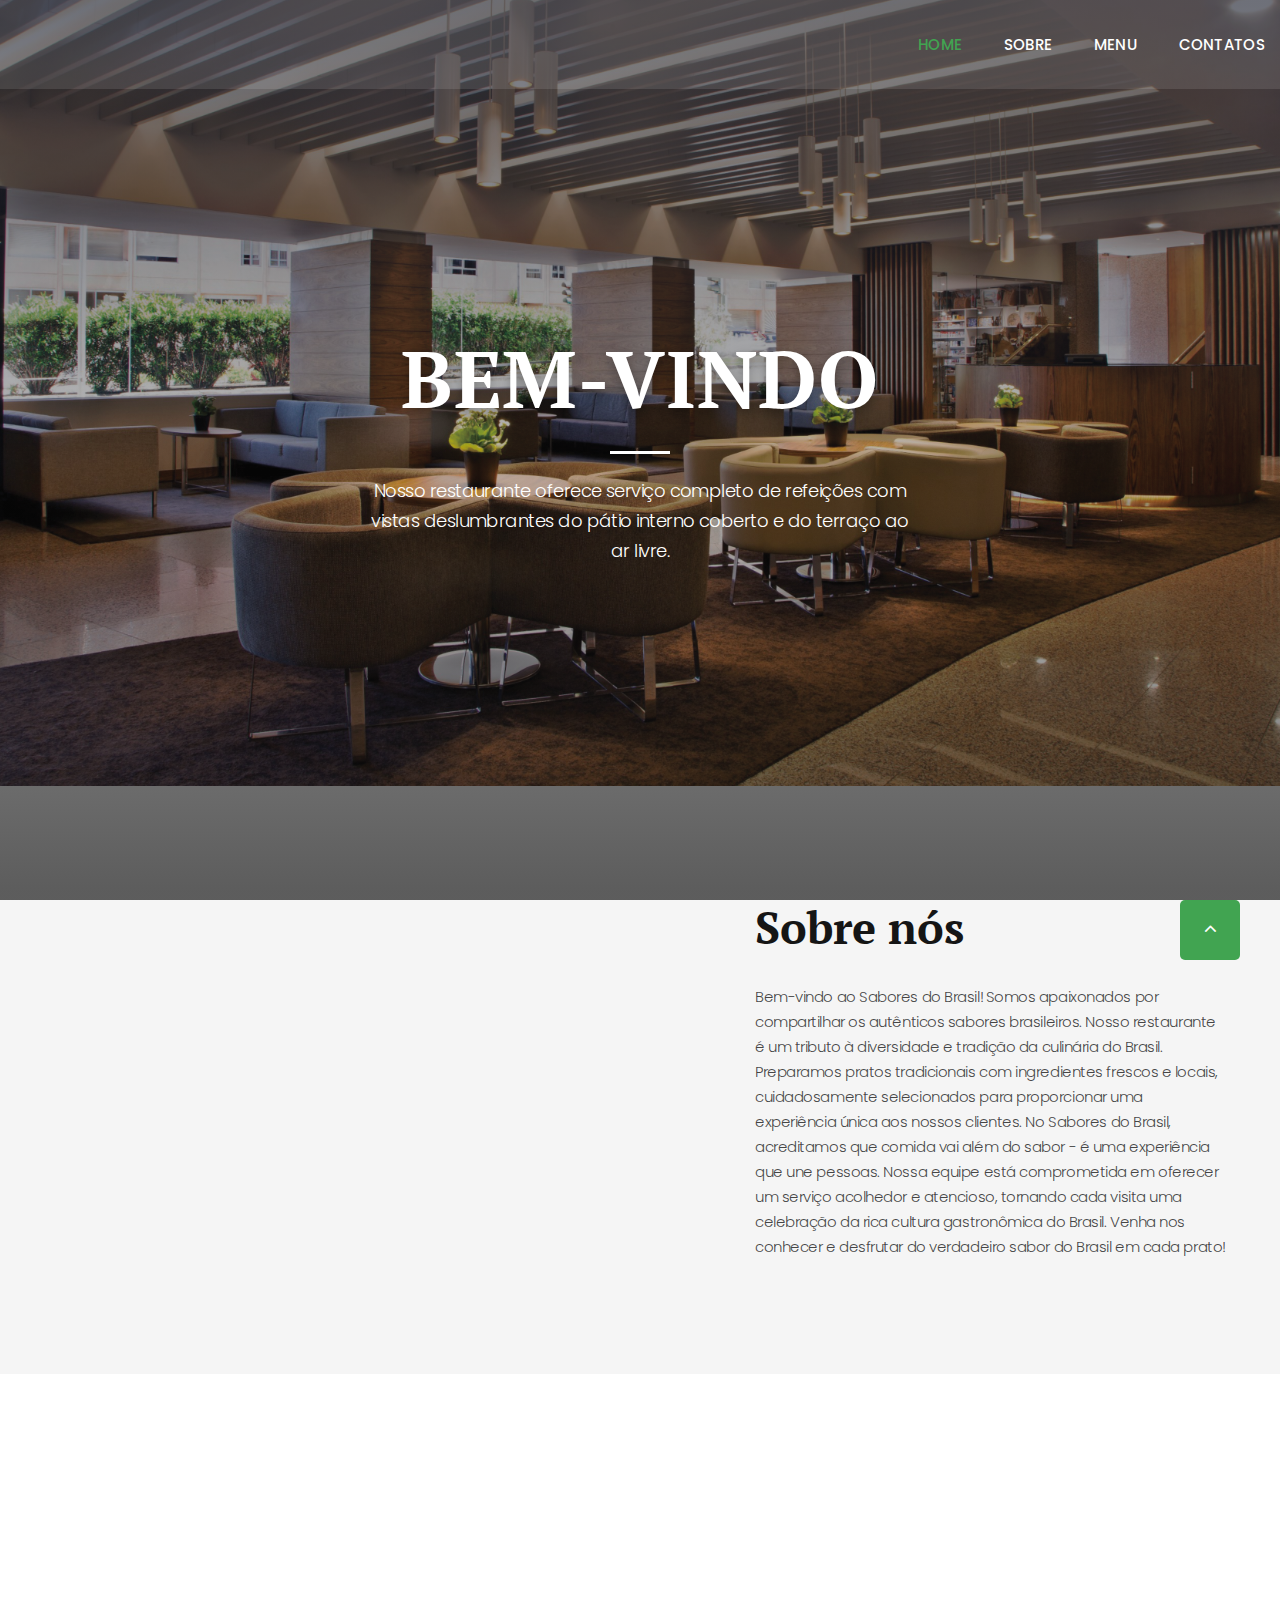
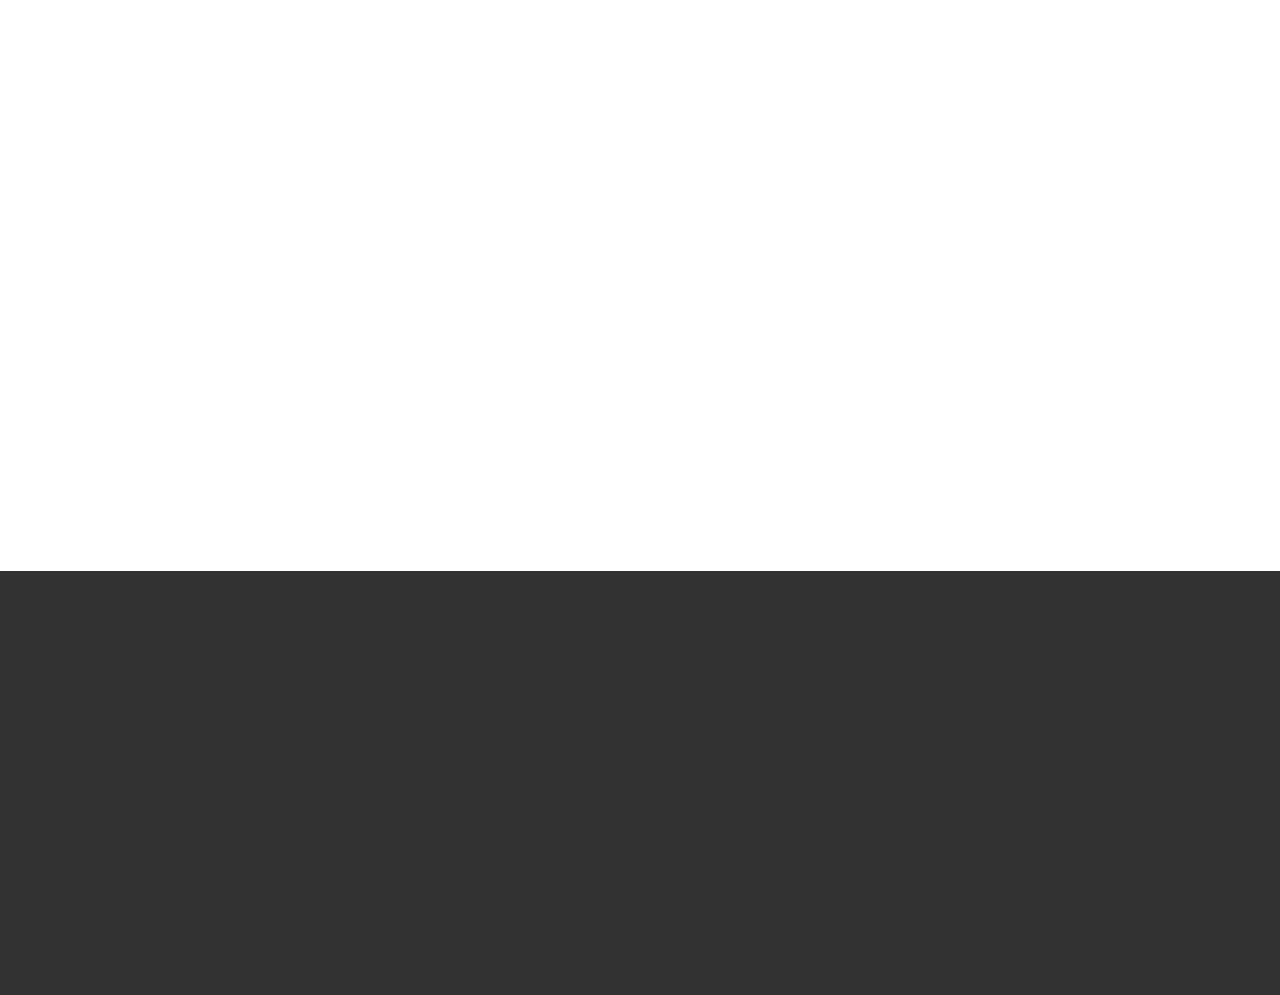
<file: index.html>
<!DOCTYPE html>
<html class="wide wow-animation" lang="en"> 
  <head>
    <title>Home</title>
    <meta charset="utf-8">
    <meta name="viewport" content="width=device-width, height=device-height, initial-scale=1.0">
    <meta http-equiv="X-UA-Compatible" content="IE=edge">
    <link rel="icon" href="images/favicon.ico" type="image/x-icon">
    <link rel="stylesheet" type="text/css" href="//fonts.googleapis.com/css?family=Poppins:300,300i,400,500,600,700,800,900,900i%7CPT+Serif:400,700">
    <link rel="stylesheet" href="css/bootstrap.css">
    <link rel="stylesheet" href="css/fonts.css">
    <link rel="stylesheet" href="css/style.css">
  
    <style>.ie-panel{display: none;background: #212121;padding: 10px 0;box-shadow: 3px 3px 5px 0 rgba(0,0,0,.3);clear: both;text-align:center;position: relative;z-index: 1;} html.ie-10 .ie-panel, html.lt-ie-10 .ie-panel {display: block;}</style>
  </head>
  <body>
    <div class="ie-panel"><a href="http://windows.microsoft.com/en-US/internet-explorer/"><img src="images/ie8-panel/warning_bar_0000_us.jpg" height="42" width="820" alt="You are using an outdated browser. For a faster, safer browsing experience, upgrade for free today."></a></div>
    <div class="preloader">
      <div class="preloader-body">
        <div class="cssload-container">
          <div class="cssload-speeding-wheel"></div>
        </div>
        <p>Carregando...</p>
      </div>
    </div>
    <div class="page"></a>
      <!-- Page Header-->
      <header class="section page-header">
        <!-- RD Navbar-->
        <div class="rd-navbar-wrap">
          <nav class="rd-navbar rd-navbar-classic" data-layout="rd-navbar-fixed" data-sm-layout="rd-navbar-fixed" data-md-layout="rd-navbar-fixed" data-md-device-layout="rd-navbar-fixed" data-lg-layout="rd-navbar-static" data-lg-device-layout="rd-navbar-static" data-xl-layout="rd-navbar-static" data-xl-device-layout="rd-navbar-static" data-lg-stick-up-offset="46px" data-xl-stick-up-offset="46px" data-xxl-stick-up-offset="46px" data-lg-stick-up="true" data-xl-stick-up="true" data-xxl-stick-up="true">
            <div class="rd-navbar-main-outer">
              <div class="rd-navbar-main">
                <!-- RD Navbar Panel-->
                <div class="rd-navbar-panel"> 
                  <!-- RD Navbar Toggle-->
                  <button class="rd-navbar-toggle" data-rd-navbar-toggle=".rd-navbar-nav-wrap"><span></span></button>
                  <!-- RD Navbar Brand-->
                  <div class="rd-navbar-brand"></a></div>
                </div>
                <div class="rd-navbar-main-element">
                  <div class="rd-navbar-nav-wrap">
                    <!-- RD Navbar Nav-->
                    <ul class="rd-navbar-nav">
                      <li class="rd-nav-item active"><a class="rd-nav-link" href="index.html">Home</a>
                      </li>
                      <li class="rd-nav-item"><a class="rd-nav-link" href="about-us.html">Sobre</a>
                      </li>
                      <li class="rd-nav-item"><a class="rd-nav-link" href="menu.html">Menu</a>
                      </li>
                      <li class="rd-nav-item"><a class="rd-nav-link" href="contacts.html">Contatos</a>
                      </li>
                    </ul>
                  </div>
                </div>
              </div>
            </div>
          </nav>
        </div>
      </header>
      <!-- Swiper-->
      <section class="section section-lg section-main-bunner section-main-bunner-filter text-center">
        <div class="main-bunner-img" style="background-image: url(&quot;images/bg-bunner-2.jpg&quot;); background-size: cover;"><img src="images/Restaurante.png" alt=""></div>
        <div class="main-bunner-inner">
          <div class="container">
            <div class="box-default">
              <h1 class="box-default-title">Bem-Vindo</h1>
              <div class="box-default-decor"></div>
              <p class="big box-default-text">Nosso restaurante oferece serviço completo de refeições com vistas deslumbrantes do pátio interno coberto e do terraço ao ar livre.</p>
            </div>
          </div>
        </div>
      </section>
      <div class="bg-gray-1">
        
        <section class="section section-lg section-inset-1 bg-gray-1 pt-lg-0">
          <div class="container">
            <div class="row row-50 justify-content-xl-between align-items-lg-center">
              <div class="col-lg-6 wow fadeInLeft">
                <div class="box-image"><img class="box-image-static" src="images/chef.jpg" alt="" width="483" height="327"/>
                </div>
              </div>
              <div class="col-lg-6 col-xl-5 wow fadeInRight">
                <h2>Sobre nós</h2>
                <p>Bem-vindo ao Sabores do Brasil!

                  Somos apaixonados por compartilhar os autênticos sabores brasileiros. Nosso restaurante é um tributo à diversidade e tradição da culinária do Brasil. Preparamos pratos tradicionais com ingredientes frescos e locais, cuidadosamente selecionados para proporcionar uma experiência única aos nossos clientes.
                  No Sabores do Brasil, acreditamos que comida vai além do sabor - é uma experiência que une pessoas. Nossa equipe está comprometida em oferecer um serviço acolhedor e atencioso, tornando cada visita uma celebração da rica cultura gastronômica do Brasil.
                  Venha nos conhecer e desfrutar do verdadeiro sabor do Brasil em cada prato!</p>
                
              </div>
            </div>
          </div>
        </section>
      </div>
      <!-- Featured Offers-->
      <section class="section section-lg bg-default">
        <div class="container">
          <div class="row justify-content-center text-center">
            <div class="col-md-9 col-lg-7 wow-outer">
              <div class="wow slideInDown">
                <h2>Ofertas em Destaque</h2>
                <p class="text-opacity-80">Oferecemos uma grande variedade dos melhores pratos italianos aos nossos visitantes e convidados. Abaixo estão alguns dos nossos pratos principais e sobremesas mais populares.</p>
              </div>
            </div>
          </div>
          <div class="row row-20 row-lg-30">
            <div class="col-md-6 col-lg-4 wow-outer">
              <div class="wow fadeInUp">
                <div class="product-featured">
                  <div class="product-featured-figure"><img src="images/tapioca.jpg" alt="" width="370" height="395"/>
                    <div class="product-featured-button"><a class="button button-primary" href="#">peça agora</a></div>
                  </div>
                  <div class="product-featured-caption">
                    <h4><a class="product-featured-title" href="#">Tapioca</a></h4>
                    <p class="big">R$8</p>
                  </div>
                </div>
              </div>
            </div>
            <div class="col-md-6 col-lg-4 wow-outer">
              <div class="wow fadeInUp">
                <div class="product-featured">
                  <div class="product-featured-figure"><img src="images/cuscuz-nordestino-queijo-1.webp" alt="" width="370" height="395"/>
                    <div class="product-featured-button"><a class="button button-primary" href="#">peça agora</a></div>
                  </div>
                  <div class="product-featured-caption">
                    <h4><a class="product-featured-title" href="#">Cuscuz</a></h4>
                    <p class="big">R$10</p>
                  </div>
                </div>
              </div>
            </div>
            <div class="col-md-6 col-lg-4 wow-outer">
              <div class="wow fadeInUp">
                <div class="product-featured">
                  <div class="product-featured-figure"><img src="images/pastel-carne-de-sol-abobora.webp" alt="" width="370" height="395"/>
                    <div class="product-featured-button"><a class="button button-primary" href="#">peça agora</a></div>
                  </div>
                  <div class="product-featured-caption">
                    <h4><a class="product-featured-title" href="#">Pastel</a></h4>
                    <p class="big">R$5</p>
                  </div>
                </div>
              </div>
            </div>
          </div>
        </div>
      </section>
      <!-- Page Footer-->
      <footer class="section footer-minimal context-dark">
        <div class="container wow-outer">
          <div class="wow fadeIn">
            <div class="row row-60">
              <div class="col-12"></div>
              <div class="col-12">
                <ul class="footer-minimal-nav">
                  <li><a href="#">Menu</a></li>
                  <li><a href="#">Blog</a></li>
                  <li><a href="contacts.html">Contatos</a></li>
                  <li><a href="#">Galeria</a></li>
                  <li><a href="about-us.html">Sobre</a></li>
                </ul>
              </div>
              <div class="col-12">
                <ul class="social-list">
                  <li><a class="icon icon-sm icon-circle icon-circle-md icon-bg-white fa-facebook" href="#"></a></li>
                  <li><a class="icon icon-sm icon-circle icon-circle-md icon-bg-white fa-instagram" href="#"></a></li>
                  <li><a class="icon icon-sm icon-circle icon-circle-md icon-bg-white fa-twitter" href="#"></a></li>
                  <li><a class="icon icon-sm icon-circle icon-circle-md icon-bg-white fa-youtube-play" href="#"></a></li>
                  <li><a class="icon icon-sm icon-circle icon-circle-md icon-bg-white fa-pinterest-p" href="#"></a></li>
                </ul>
              </div>
            </div>
        </div>
      </footer>
    </div>
    <div class="snackbars" id="form-output-global"></div>
    <script src="js/core.min.js"></script>
    <script src="js/script.js"></script>
  </body>
</html>
</file>
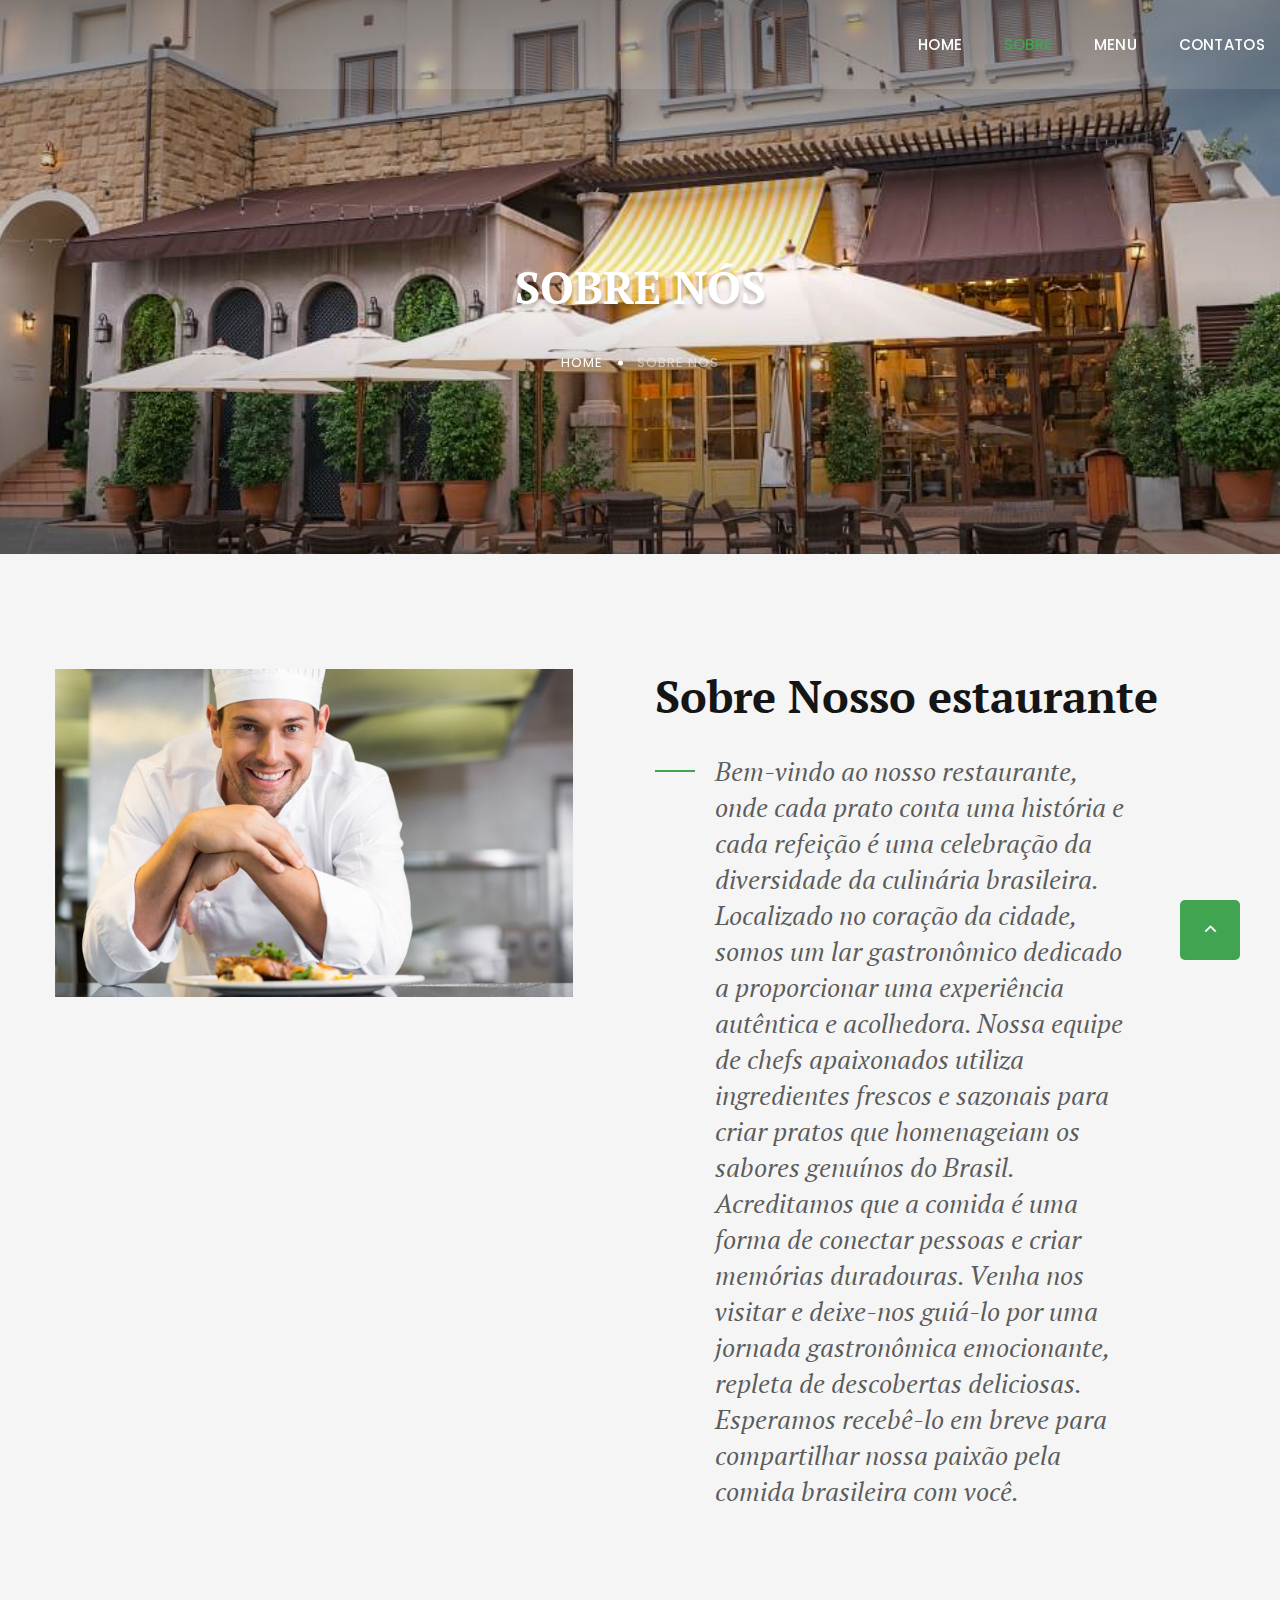
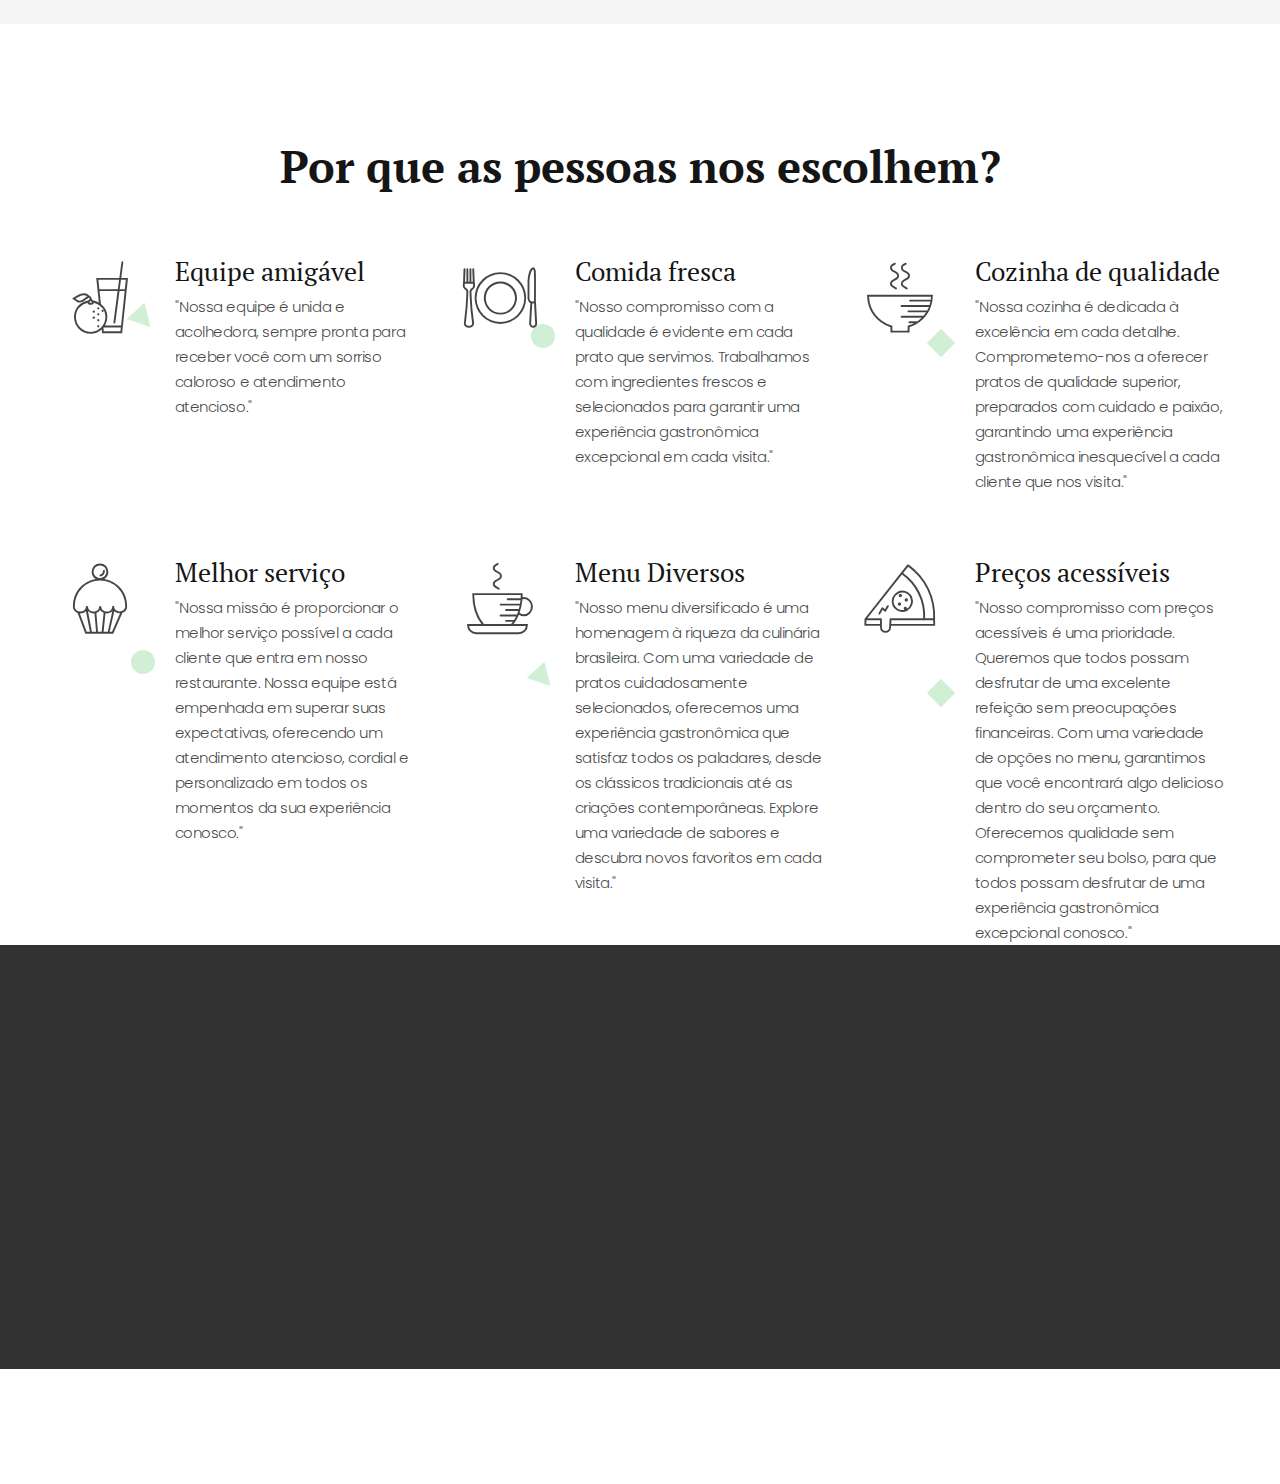
<file: about-us.html>
<!DOCTYPE html>
<html class="wide wow-animation" lang="en"> 
  <head>
    <title>Sobre nós</title>
    <meta charset="utf-8">
    <meta name="viewport" content="width=device-width, height=device-height, initial-scale=1.0">
    <meta http-equiv="X-UA-Compatible" content="IE=edge">
    <link rel="icon" href="images/favicon.ico" type="image/x-icon">
    <link rel="stylesheet" type="text/css" href="//fonts.googleapis.com/css?family=Poppins:300,300i,400,500,600,700,800,900,900i%7CPT+Serif:400,700">
    <link rel="stylesheet" href="css/bootstrap.css">
    <link rel="stylesheet" href="css/fonts.css">
    <link rel="stylesheet" href="css/style.css">
    <style>.ie-panel{display: none;background: #212121;padding: 10px 0;box-shadow: 3px 3px 5px 0 rgba(0,0,0,.3);clear: both;text-align:center;position: relative;z-index: 1;} html.ie-10 .ie-panel, html.lt-ie-10 .ie-panel {display: block;}</style>
  </head>
  <body>
    <div class="ie-panel"><a href="http://windows.microsoft.com/en-US/internet-explorer/"><img src="images/ie8-panel/warning_bar_0000_us.jpg" height="42" width="820" alt="You are using an outdated browser. For a faster, safer browsing experience, upgrade for free today."></a></div>
    <div class="preloader">
      <div class="preloader-body">
        <div class="cssload-container">
          <div class="cssload-speeding-wheel"></div>
        </div>
        <p>Carregando...</p>
      </div>
    </div>
    <div class="page"></a>
      <!-- Page Header-->
      <header class="section page-header">
        <!-- RD Navbar-->
        <div class="rd-navbar-wrap">
          <nav class="rd-navbar rd-navbar-classic" data-layout="rd-navbar-fixed" data-sm-layout="rd-navbar-fixed" data-md-layout="rd-navbar-fixed" data-md-device-layout="rd-navbar-fixed" data-lg-layout="rd-navbar-static" data-lg-device-layout="rd-navbar-static" data-xl-layout="rd-navbar-static" data-xl-device-layout="rd-navbar-static" data-lg-stick-up-offset="46px" data-xl-stick-up-offset="46px" data-xxl-stick-up-offset="46px" data-lg-stick-up="true" data-xl-stick-up="true" data-xxl-stick-up="true">
            <div class="rd-navbar-main-outer">
              <div class="rd-navbar-main">
                <!-- RD Navbar Panel-->
                <div class="rd-navbar-panel"> 
                  <!-- RD Navbar Toggle-->
                  <button class="rd-navbar-toggle" data-rd-navbar-toggle=".rd-navbar-nav-wrap"><span></span></button>
                  <!-- RD Navbar Brand-->
                  <div class="rd-navbar-brand"></div>
                </div>
                <div class="rd-navbar-main-element">
                  <div class="rd-navbar-nav-wrap">
                    <!-- RD Navbar Nav-->
                    <ul class="rd-navbar-nav">
                      <li class="rd-nav-item"><a class="rd-nav-link" href="index.html">Home</a>
                      </li>
                      <li class="rd-nav-item active"><a class="rd-nav-link" href="about-us.html">Sobre</a>
                      </li>
                      <li class="rd-nav-item"><a class="rd-nav-link" href="menu.html">Menu</a>
                      </li>
                      <li class="rd-nav-item"><a class="rd-nav-link" href="contacts.html">Contatos</a>
                      </li>
                    </ul>
                  </div>
                </div>
              </div>
            </div>
          </nav>
        </div>
      </header>
      <section class="parallax-container overlay-1" data-parallax-img="images/breadcrumbs.jpg">
        <div class="parallax-content breadcrumbs-custom context-dark"> 
          <div class="container">
            <div class="row justify-content-center">
              <div class="col-12 col-lg-9">
                <h2 class="breadcrumbs-custom-title">Sobre nós</h2>
                <ul class="breadcrumbs-custom-path">
                  <li><a href="index.html">Home</a></li>
                  <li class="active">Sobre nós</li>
                </ul>
              </div>
            </div>
          </div>
        </div>
      </section>
      <section class="section section-lg bg-gray-1">
        <div class="container">
          <div class="row row-50">
            <div class="col-lg-6 pr-xl-5"><img src="images/chef2.jpg" alt="" width="518" height="434"/>
            </div>
            <div class="col-lg-6">
              <h2>Sobre Nosso estaurante</h2>
              <div class="text-with-divider">
                <div class="divider"></div>
                <h4>
                  Bem-vindo ao nosso restaurante, onde cada prato conta uma história e cada refeição é uma celebração da diversidade da culinária brasileira.
                  Localizado no coração da cidade, somos um lar gastronômico dedicado a proporcionar uma experiência autêntica e acolhedora. Nossa equipe de chefs apaixonados utiliza ingredientes frescos e sazonais para criar pratos que homenageiam os sabores genuínos do Brasil.              
                  Acreditamos que a comida é uma forma de conectar pessoas e criar memórias duradouras. Venha nos visitar e deixe-nos guiá-lo por uma jornada gastronômica emocionante, repleta de descobertas deliciosas.                
                  Esperamos recebê-lo em breve para compartilhar nossa paixão pela comida brasileira com você.</h4>
              </div>
              
              
            </div>
          </div>
        </div>
      </section>
      <section class="section section-lg bg-white">
        <div class="container">
          <h2 class="text-center">Por que as pessoas nos escolhem?</h2>
          <div class="row row-30 row-md-60">
            <div class="col-md-6 col-lg-4">
              <div class="box-icon-modern">
                <div class="box-icon-inner decorate-triangle"><span class="icon-xl restaurant-icon-30"></span></div>
                <div class="box-icon-caption">
                  <h4><a href="#">Equipe amigável</a></h4>
                  <p>"Nossa equipe é unida e acolhedora, sempre pronta para receber você com um sorriso caloroso e atendimento atencioso."</p>
                </div>
              </div>
            </div>
            <div class="col-md-6 col-lg-4">
              <div class="box-icon-modern">
                <div class="box-icon-inner decorate-circle"><span class="icon-xl restaurant-icon-11"></span></div>
                <div class="box-icon-caption">
                  <h4><a href="#">Comida fresca</a></h4>
                  <p>"Nosso compromisso com a qualidade é evidente em cada prato que servimos. Trabalhamos com ingredientes frescos e selecionados para garantir uma experiência gastronômica excepcional em cada visita."</p>
                </div>
              </div>
            </div>
            <div class="col-md-6 col-lg-4">
              <div class="box-icon-modern">
                <div class="box-icon-inner decorate-rectangle"><span class="icon-xl restaurant-icon-36"></span></div>
                <div class="box-icon-caption">
                  <h4><a href="#">Cozinha de qualidade</a></h4>
                  <p>"Nossa cozinha é dedicada à excelência em cada detalhe. Comprometemo-nos a oferecer pratos de qualidade superior, preparados com cuidado e paixão, garantindo uma experiência gastronômica inesquecível a cada cliente que nos visita."</p>
                </div>
              </div>
            </div>
            <div class="col-md-6 col-lg-4">
              <div class="box-icon-modern">
                <div class="box-icon-inner decorate-circle"><span class="icon-xl restaurant-icon-27"></span></div>
                <div class="box-icon-caption">
                  <h4><a href="#">Melhor serviço</a></h4>
                  <p>"Nossa missão é proporcionar o melhor serviço possível a cada cliente que entra em nosso restaurante. Nossa equipe está empenhada em superar suas expectativas, oferecendo um atendimento atencioso, cordial e personalizado em todos os momentos da sua experiência conosco."</p>
                </div>
              </div>
            </div>
            <div class="col-md-6 col-lg-4">
              <div class="box-icon-modern">
                <div class="box-icon-inner decorate-triangle"><span class="icon-xl restaurant-icon-34"></span></div>
                <div class="box-icon-caption">
                  <h4><a href="#">Menu Diversos</a></h4>
                  <p>"Nosso menu diversificado é uma homenagem à riqueza da culinária brasileira. Com uma variedade de pratos cuidadosamente selecionados, oferecemos uma experiência gastronômica que satisfaz todos os paladares, desde os clássicos tradicionais até as criações contemporâneas. Explore uma variedade de sabores e descubra novos favoritos em cada visita."</p>
                </div>
              </div>
            </div>
            <div class="col-md-6 col-lg-4">
              <div class="box-icon-modern">
                <div class="box-icon-inner decorate-rectangle"><span class="icon-xl restaurant-icon-26"></span></div>
                <div class="box-icon-caption">
                  <h4><a href="#">Preços acessíveis</a></h4>
                  <p>"Nosso compromisso com preços acessíveis é uma prioridade. Queremos que todos possam desfrutar de uma excelente refeição sem preocupações financeiras. Com uma variedade de opções no menu, garantimos que você encontrará algo delicioso dentro do seu orçamento. Oferecemos qualidade sem comprometer seu bolso, para que todos possam desfrutar de uma experiência gastronômica excepcional conosco."</p>
                </div>
              </div>
            </div>
          </div>
        </div>
      
      <!-- Page Footer-->
      <footer class="section footer-minimal context-dark">
        <div class="container wow-outer">
          <div class="wow fadeIn">
            <div class="row row-60">
              <div class="col-12"></div>
              <div class="col-12">
                <ul class="footer-minimal-nav">
                  <li><a href="#">Menu</a></li>
                  <li><a href="#">Blog</a></li>
                  <li><a href="contacts.html">Contatos</a></li>
                  <li><a href="#">Galeria</a></li>
                  <li><a href="about-us.html">Sobre</a></li>
                </ul>
              </div>
              <div class="col-12">
                <ul class="social-list">
                  <li><a class="icon icon-sm icon-circle icon-circle-md icon-bg-white fa-facebook" href="#"></a></li>
                  <li><a class="icon icon-sm icon-circle icon-circle-md icon-bg-white fa-instagram" href="#"></a></li>
                  <li><a class="icon icon-sm icon-circle icon-circle-md icon-bg-white fa-twitter" href="#"></a></li>
                  <li><a class="icon icon-sm icon-circle icon-circle-md icon-bg-white fa-youtube-play" href="#"></a></li>
                  <li><a class="icon icon-sm icon-circle icon-circle-md icon-bg-white fa-pinterest-p" href="#"></a></li>
                </ul>
              </div>
            </div>
            
          </div>
        </div>
      </footer>
    </div>
    <div class="snackbars" id="form-output-global"></div>
    <script src="js/core.min.js"></script>
    <script src="js/script.js"></script>
  </body>
</html>
</file>
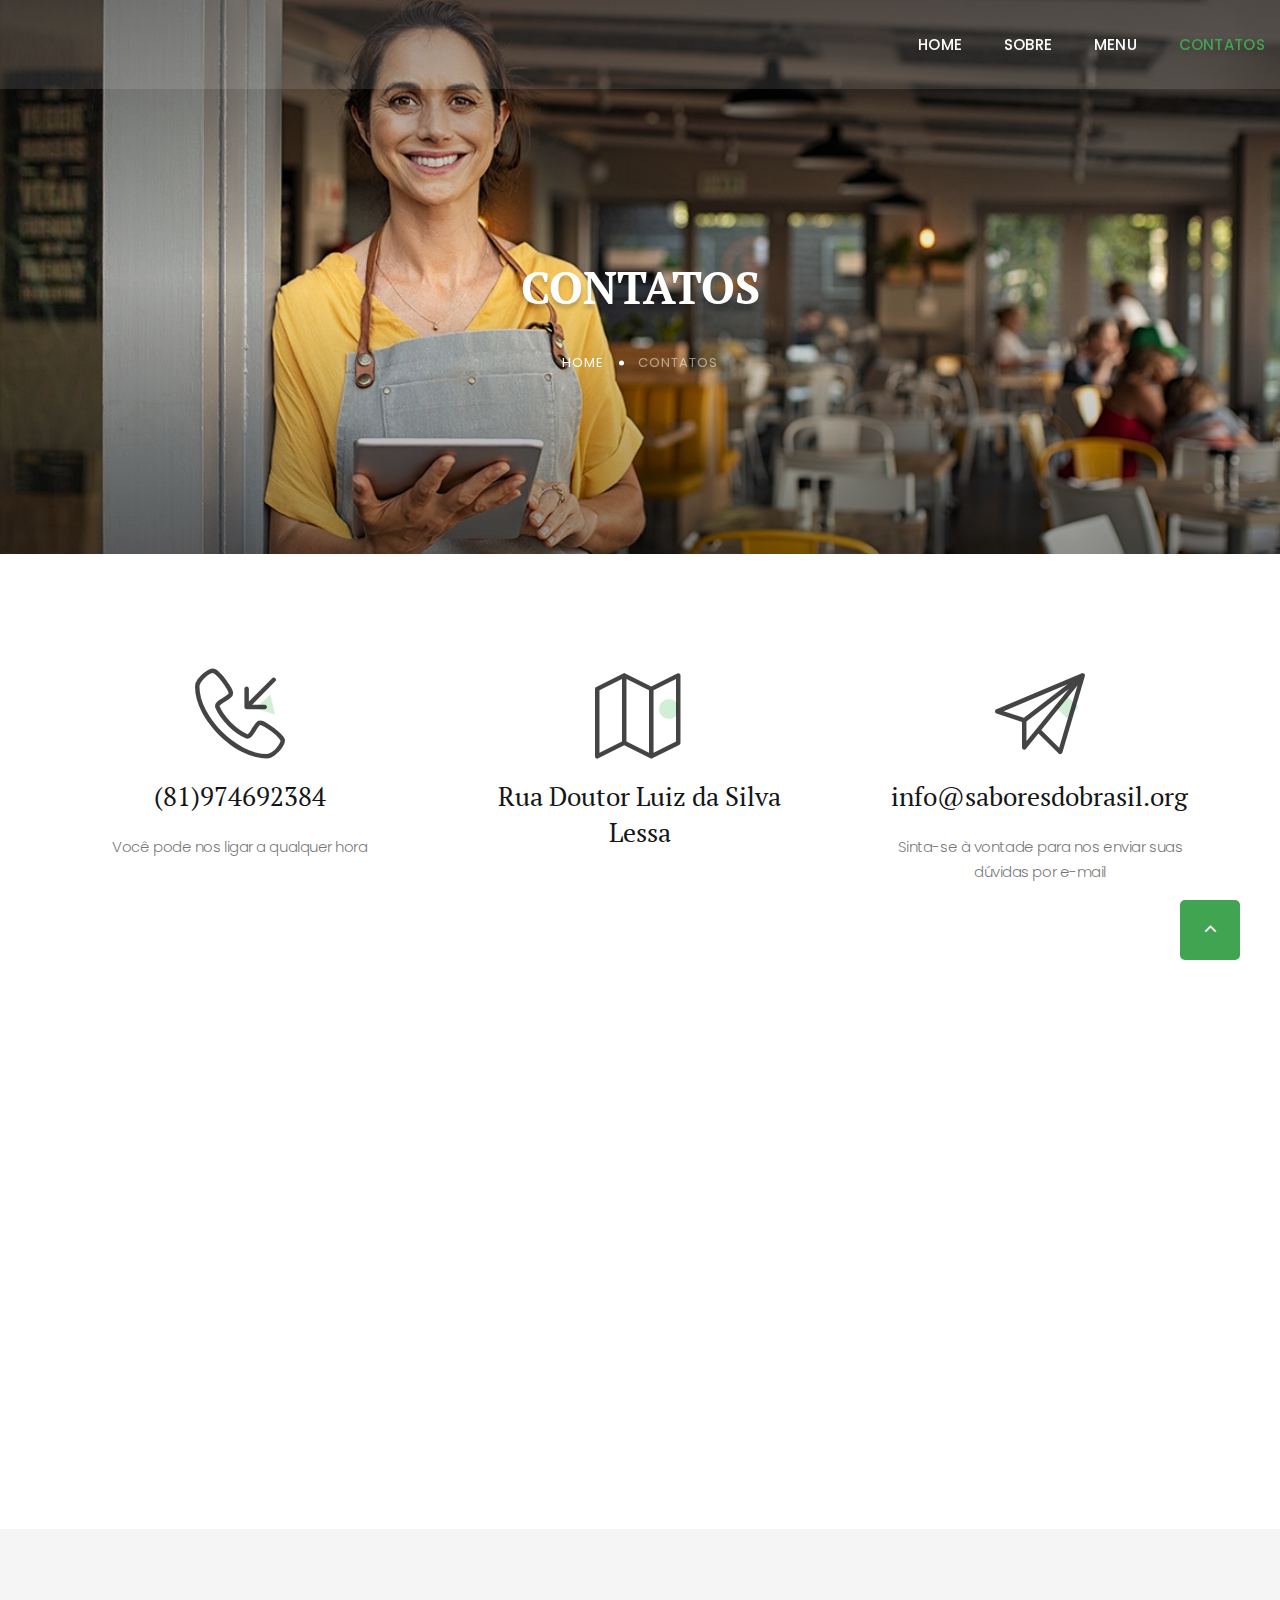
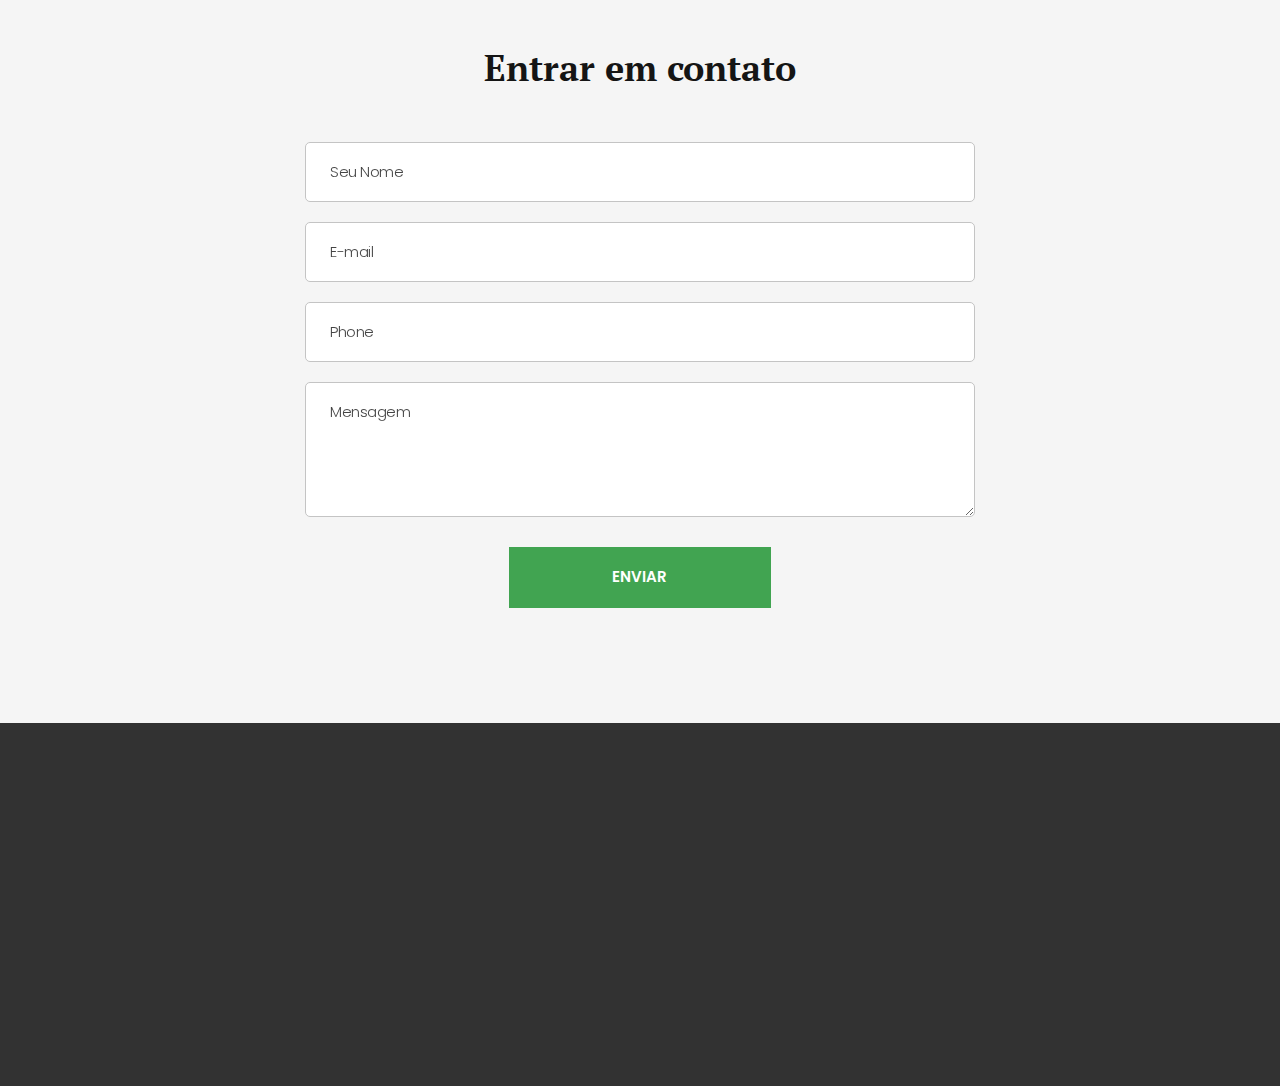
<file: contacts.html>
<!DOCTYPE html>
<html class="wide wow-animation" lang="en"> 
  <head>
    <title>Contatos</title>
    <meta charset="utf-8">
    <meta name="viewport" content="width=device-width, height=device-height, initial-scale=1.0">
    <meta http-equiv="X-UA-Compatible" content="IE=edge">
    <link rel="icon" href="images/favicon.ico" type="image/x-icon">
    <link rel="stylesheet" type="text/css" href="//fonts.googleapis.com/css?family=Poppins:300,300i,400,500,600,700,800,900,900i%7CPT+Serif:400,700">
    <link rel="stylesheet" href="css/bootstrap.css">
    <link rel="stylesheet" href="css/fonts.css">
    <link rel="stylesheet" href="css/style.css">
    <style>.ie-panel{display: none;background: #212121;padding: 10px 0;box-shadow: 3px 3px 5px 0 rgba(0,0,0,.3);clear: both;text-align:center;position: relative;z-index: 1;} html.ie-10 .ie-panel, html.lt-ie-10 .ie-panel {display: block;}</style>
  </head>
  <body>
    <div class="ie-panel"><a href="http://windows.microsoft.com/en-US/internet-explorer/"><img src="images/ie8-panel/warning_bar_0000_us.jpg" height="42" width="820" alt="You are using an outdated browser. For a faster, safer browsing experience, upgrade for free today."></a></div>
    <div class="preloader">
      <div class="preloader-body">
        <div class="cssload-container">
          <div class="cssload-speeding-wheel"></div>
        </div>
        <p>Carregando...</p>
      </div>
    </div>
    <div class="page"></a>
      <!-- Page Header-->
      <header class="section page-header">
        <!-- RD Navbar-->
        <div class="rd-navbar-wrap">
          <nav class="rd-navbar rd-navbar-classic" data-layout="rd-navbar-fixed" data-sm-layout="rd-navbar-fixed" data-md-layout="rd-navbar-fixed" data-md-device-layout="rd-navbar-fixed" data-lg-layout="rd-navbar-static" data-lg-device-layout="rd-navbar-static" data-xl-layout="rd-navbar-static" data-xl-device-layout="rd-navbar-static" data-lg-stick-up-offset="46px" data-xl-stick-up-offset="46px" data-xxl-stick-up-offset="46px" data-lg-stick-up="true" data-xl-stick-up="true" data-xxl-stick-up="true">
            <div class="rd-navbar-main-outer">
              <div class="rd-navbar-main">
                <!-- RD Navbar Panel-->
                <div class="rd-navbar-panel"> 
                  <!-- RD Navbar Toggle-->
                  <button class="rd-navbar-toggle" data-rd-navbar-toggle=".rd-navbar-nav-wrap"><span></span></button>
                  <!-- RD Navbar Brand-->
                  <div></div>
                </div>
                <div class="rd-navbar-main-element">
                  <div class="rd-navbar-nav-wrap">
                    <!-- RD Navbar Nav-->
                    <ul class="rd-navbar-nav">
                      <li class="rd-nav-item"><a class="rd-nav-link" href="index.html">Home</a>
                      </li>
                      <li class="rd-nav-item"><a class="rd-nav-link" href="about-us.html">Sobre</a>
                      </li>
                      <li class="rd-nav-item"><a class="rd-nav-link" href="menu.html">Menu</a>
                      </li>
                      <li class="rd-nav-item active"><a class="rd-nav-link" href="contacts.html">Contatos</a>
                      </li>
                    </ul>
                  </div>
                </div>
              </div>
            </div>
          </nav>
        </div>
      </header>
      <section class="parallax-container overlay-1" data-parallax-img="images/contato4.jpg">
        <div class="parallax-content breadcrumbs-custom context-dark"> 
          <div class="container">
            <div class="row justify-content-center">
              <div class="col-12 col-lg-9">
                <h2 class="breadcrumbs-custom-title">Contatos</h2>
                <ul class="breadcrumbs-custom-path">
                  <li><a href="index.html">Home</a></li>
                  <li class="active">Contatos</li>
                </ul>
              </div>
            </div>
          </div>
        </div>
      </section>
      <section class="section section-lg text-center bg-default">
        <div class="container">
          <div class="row row-50">
            <div class="col-md-6 col-lg-4">
              <div class="box-icon-classic">
                <div class="box-icon-inner decorate-triangle"><span class="icon-xl linearicons-phone-incoming"></span></div>
                <div class="box-icon-caption">
                  <h4><a href="tel:#">(81)974692384</a></h4>
                  <p>Você pode nos ligar a qualquer hora</p>
                </div>
              </div>
            </div>
            <div class="col-md-6 col-lg-4">
              <div class="box-icon-classic">
                <div class="box-icon-inner decorate-circle"><span class="icon-xl linearicons-map2"></span></div>
                <div class="box-icon-caption">
                  <h4><a href="#">Rua Doutor Luiz da Silva Lessa</a></h4>
                </div>
              </div>
            </div>
            <div class="col-md-6 col-lg-4">
              <div class="box-icon-classic">
                <div class="box-icon-inner decorate-rectangle"><span class="icon-xl linearicons-paper-plane"></span></div>
                <div class="box-icon-caption">
                  <h4><a href="mailto:#">info@saboresdobrasil.org</a></h4>
                  <p>Sinta-se à vontade para nos enviar suas dúvidas por e-mail</p>
                </div>
              </div>
            </div>
          </div>
        </div>
      </section>
      <!--Google Map-->
      <section class="section">
        <!--Please, add the data attribute data-key="YOUR_API_KEY" in order to insert your own API key for the Google map.-->
        <!--Please note that YOUR_API_KEY should replaced with your key.-->
        <!--Example: <div class="google-map-container" data-key="YOUR_API_KEY">-->
        <div class="google-map-container" data-center="9870 St Vincent Place, Glasgow, DC 45 Fr 45." data-zoom="5" data-icon="images/gmap_marker.png" data-icon-active="images/gmap_marker_active.png" data-styles="[{&quot;featureType&quot;:&quot;water&quot;,&quot;stylers&quot;:[{&quot;saturation&quot;:43},{&quot;lightness&quot;:-11},{&quot;hue&quot;:&quot;#0088ff&quot;}]},{&quot;featureType&quot;:&quot;road&quot;,&quot;elementType&quot;:&quot;geometry.fill&quot;,&quot;stylers&quot;:[{&quot;hue&quot;:&quot;#ff0000&quot;},{&quot;saturation&quot;:-100},{&quot;lightness&quot;:99}]},{&quot;featureType&quot;:&quot;road&quot;,&quot;elementType&quot;:&quot;geometry.stroke&quot;,&quot;stylers&quot;:[{&quot;color&quot;:&quot;#808080&quot;},{&quot;lightness&quot;:54}]},{&quot;featureType&quot;:&quot;landscape.man_made&quot;,&quot;elementType&quot;:&quot;geometry.fill&quot;,&quot;stylers&quot;:[{&quot;color&quot;:&quot;#ece2d9&quot;}]},{&quot;featureType&quot;:&quot;poi.park&quot;,&quot;elementType&quot;:&quot;geometry.fill&quot;,&quot;stylers&quot;:[{&quot;color&quot;:&quot;#ccdca1&quot;}]},{&quot;featureType&quot;:&quot;road&quot;,&quot;elementType&quot;:&quot;labels.text.fill&quot;,&quot;stylers&quot;:[{&quot;color&quot;:&quot;#767676&quot;}]},{&quot;featureType&quot;:&quot;road&quot;,&quot;elementType&quot;:&quot;labels.text.stroke&quot;,&quot;stylers&quot;:[{&quot;color&quot;:&quot;#ffffff&quot;}]},{&quot;featureType&quot;:&quot;poi&quot;,&quot;stylers&quot;:[{&quot;visibility&quot;:&quot;off&quot;}]},{&quot;featureType&quot;:&quot;landscape.natural&quot;,&quot;elementType&quot;:&quot;geometry.fill&quot;,&quot;stylers&quot;:[{&quot;visibility&quot;:&quot;on&quot;},{&quot;color&quot;:&quot;#b8cb93&quot;}]},{&quot;featureType&quot;:&quot;poi.park&quot;,&quot;stylers&quot;:[{&quot;visibility&quot;:&quot;on&quot;}]},{&quot;featureType&quot;:&quot;poi.sports_complex&quot;,&quot;stylers&quot;:[{&quot;visibility&quot;:&quot;on&quot;}]},{&quot;featureType&quot;:&quot;poi.medical&quot;,&quot;stylers&quot;:[{&quot;visibility&quot;:&quot;on&quot;}]},{&quot;featureType&quot;:&quot;poi.business&quot;,&quot;stylers&quot;:[{&quot;visibility&quot;:&quot;simplified&quot;}]}]">
          <div class="google-map"></div>
          <ul class="google-map-markers">
            <li data-location="9870 St Vincent Place, Glasgow, DC 45 Fr 45." data-description="9870 St Vincent Place, Glasgow"></li>
          </ul>
        </div>
      </section>
      <!-- Contact us-->
      <section class="section section-lg bg-gray-1 text-center">
        <div class="container">
          <div class="row justify-content-md-center">
            <div class="col-md-9 col-lg-7">
              <h3>Entrar em contato</h3>
              <!-- RD Mailform-->
              <form class="rd-form rd-mailform" data-form-output="form-output-global" data-form-type="contact" method="post" action="bat/rd-mailform.php">
                <div class="form-wrap">
                  <input class="form-input" id="contact-name" type="text" name="name" data-constraints="@Required">
                  <label class="form-label" for="contact-name">Seu Nome</label>
                </div>
                <div class="form-wrap">
                  <input class="form-input" id="contact-email" type="email" name="email" data-constraints="@Email @Required">
                  <label class="form-label" for="contact-email">E-mail</label>
                </div>
                <div class="form-wrap">
                  <input class="form-input" id="contact-phone" type="text" name="phone" data-constraints="@Numeric">
                  <label class="form-label" for="contact-phone">Phone</label>
                </div>
                <div class="form-wrap">
                  <label class="form-label" for="contact-message"> Mensagem</label>
                  <textarea class="form-input" id="contact-message" name="message" data-constraints="@Required"></textarea>
                </div>
                <div class="row justify-content-center">
                  <div class="col-12 col-sm-7 col-lg-5">
                    <button class="button button-block button-lg button-primary" type="submit">Enviar</button>
                  </div>
                </div>
              </form>
            </div>
          </div>
        </div>
      </section></a>
      <!-- Page Footer-->
      <footer class="section footer-minimal context-dark">
        <div class="container wow-outer">
          <div class="wow fadeIn">
            <div class="row row-60">
              <div></div>
              <div class="col-12">
                <ul class="footer-minimal-nav">
                  <li><a href="#">Menu</a></li>
                  <li><a href="#">Blog</a></li>
                  <li><a href="contacts.html">Contato</a></li>
                  <li><a href="#">Galeria</a></li>
                  <li><a href="about-us.html">Sobre</a></li>
                </ul>
              </div>
              <div class="col-12">
                <ul class="social-list">
                  <li><a class="icon icon-sm icon-circle icon-circle-md icon-bg-white fa-facebook" href="#"></a></li>
                  <li><a class="icon icon-sm icon-circle icon-circle-md icon-bg-white fa-instagram" href="#"></a></li>
                  <li><a class="icon icon-sm icon-circle icon-circle-md icon-bg-white fa-twitter" href="#"></a></li>
                  <li><a class="icon icon-sm icon-circle icon-circle-md icon-bg-white fa-youtube-play" href="#"></a></li>
                  <li><a class="icon icon-sm icon-circle icon-circle-md icon-bg-white fa-pinterest-p" href="#"></a></li>
                </ul>
              </div>
            </div>
           
          </div>
        </div>
      </footer>
    </div>
    <div class="snackbars" id="form-output-global"></div>
    <script src="js/core.min.js"></script>
    <script src="js/script.js"></script>
  </body>
</html>
</file>
<file: css/style.css>
@charset "UTF-8";
/*
* Trunk version 2.0.1
*/
/*
* Contexts
*/
.post-corporate.post-corporate-img-bg, .section-main-bunner, .context-dark, .bg-gray-600, .bg-gray-700, .bg-gray-800, .bg-primary, .bg-pink, .bg-secondary, .bg-secondary-2, .bg-green,
.post-corporate.post-corporate-img-bg h1,
.section-main-bunner h1,
.context-dark h1,
.bg-gray-600 h1,
.bg-gray-700 h1,
.bg-gray-800 h1,
.bg-primary h1,
.bg-pink h1,
.bg-secondary h1,
.bg-secondary-2 h1,
.bg-green h1, .post-corporate.post-corporate-img-bg h2, .section-main-bunner h2, .context-dark h2, .bg-gray-600 h2, .bg-gray-700 h2, .bg-gray-800 h2, .bg-primary h2, .bg-pink h2, .bg-secondary h2, .bg-secondary-2 h2, .bg-green h2, .post-corporate.post-corporate-img-bg h3, .section-main-bunner h3, .context-dark h3, .bg-gray-600 h3, .bg-gray-700 h3, .bg-gray-800 h3, .bg-primary h3, .bg-pink h3, .bg-secondary h3, .bg-secondary-2 h3, .bg-green h3, .post-corporate.post-corporate-img-bg h4, .section-main-bunner h4, .context-dark h4, .bg-gray-600 h4, .bg-gray-700 h4, .bg-gray-800 h4, .bg-primary h4, .bg-pink h4, .bg-secondary h4, .bg-secondary-2 h4, .bg-green h4, .post-corporate.post-corporate-img-bg h5, .section-main-bunner h5, .context-dark h5, .bg-gray-600 h5, .bg-gray-700 h5, .bg-gray-800 h5, .bg-primary h5, .bg-pink h5, .bg-secondary h5, .bg-secondary-2 h5, .bg-green h5, .post-corporate.post-corporate-img-bg h6, .section-main-bunner h6, .context-dark h6, .bg-gray-600 h6, .bg-gray-700 h6, .bg-gray-800 h6, .bg-primary h6, .bg-pink h6, .bg-secondary h6, .bg-secondary-2 h6, .bg-green h6, .post-corporate.post-corporate-img-bg [class^='heading-'], .section-main-bunner [class^='heading-'], .context-dark [class^='heading-'], .bg-gray-600 [class^='heading-'], .bg-gray-700 [class^='heading-'], .bg-gray-800 [class^='heading-'], .bg-primary [class^='heading-'], .bg-pink [class^='heading-'], .bg-secondary [class^='heading-'], .bg-secondary-2 [class^='heading-'], .bg-green [class^='heading-'] {
	color: #ffffff;
}

.post-corporate.post-corporate-img-bg .title-style-1, .section-main-bunner .title-style-1, .context-dark .title-style-1, .bg-gray-600 .title-style-1, .bg-gray-700 .title-style-1, .bg-gray-800 .title-style-1, .bg-primary .title-style-1, .bg-pink .title-style-1, .bg-secondary .title-style-1, .bg-secondary-2 .title-style-1, .bg-green .title-style-1 {
	color: #41A451;
}

.post-corporate.post-corporate-img-bg .button-primary:hover, .section-main-bunner .button-primary:hover, .context-dark .button-primary:hover, .bg-gray-600 .button-primary:hover, .bg-gray-700 .button-primary:hover, .bg-gray-800 .button-primary:hover, .bg-primary .button-primary:hover, .bg-pink .button-primary:hover, .bg-secondary .button-primary:hover, .bg-secondary-2 .button-primary:hover, .bg-green .button-primary:hover, .post-corporate.post-corporate-img-bg .button-primary:active, .section-main-bunner .button-primary:active, .context-dark .button-primary:active, .bg-gray-600 .button-primary:active, .bg-gray-700 .button-primary:active, .bg-gray-800 .button-primary:active, .bg-primary .button-primary:active, .bg-pink .button-primary:active, .bg-secondary .button-primary:active, .bg-secondary-2 .button-primary:active, .bg-green .button-primary:active {
	background: #151515;
	border-color: #151515;
}

a:focus,
button:focus {
	outline: none !important;
}

button::-moz-focus-inner {
	border: 0;
}

*:focus {
	outline: none;
}

blockquote {
	padding: 0;
	margin: 0;
}

input,
button,
select,
textarea {
	outline: none;
}

label {
	margin-bottom: 0;
}

p {
	margin: 0;
}

ul,
ol {
	list-style: none;
	padding: 0;
	margin: 0;
}

ul li,
ol li {
	display: block;
}

dl {
	margin: 0;
}

dt,
dd {
	line-height: inherit;
}

dt {
	font-weight: inherit;
}

dd {
	margin-bottom: 0;
}

cite {
	font-style: normal;
}

form {
	margin-bottom: 0;
}

blockquote {
	padding-left: 0;
	border-left: 0;
}

address {
	margin-top: 0;
	margin-bottom: 0;
}

figure {
	margin-bottom: 0;
}

html p a:hover {
	text-decoration: none;
}

/*
* Typography
*/
body {
	font-family: "Poppins", sans-serif;
	font-size: 15px;
	line-height: 1.66667;
	font-weight: 300;
	color: rgba(21, 21, 21, 0.8);
	background-color: #ffffff;
	letter-spacing: -0.03em;
	-webkit-text-size-adjust: none;
	-webkit-font-smoothing: subpixel-antialiased;
}

h1, h2, h3, h4, h5, h6, [class^='heading-'] {
	margin-top: 0;
	margin-bottom: 0;
	font-family: "PT Serif", "Times New Roman", Times, serif;
	font-weight: 700;
	color: #151515;
	letter-spacing: 0;
}

h1 a, h2 a, h3 a, h4 a, h5 a, h6 a, [class^='heading-'] a {
	color: inherit;
}

h1 a:hover, h2 a:hover, h3 a:hover, h4 a:hover, h5 a:hover, h6 a:hover, [class^='heading-'] a:hover {
	color: #41A451;
}

h1,
.heading-1 {
	font-size: 32px;
	line-height: 1.5;
	text-transform: uppercase;
}

@media (min-width: 1200px) {
	h1,
	.heading-1 {
		font-size: 80px;
		line-height: 1.075;
	}
}

h2,
.heading-2 {
	font-size: 28px;
	line-height: 1.5;
}

@media (min-width: 1200px) {
	h2,
	.heading-2 {
		font-size: 45px;
		line-height: 1.2;
	}
}

h2.heading-font,
.heading-2.heading-font {
	font-weight: 400;
	letter-spacing: -0.03em;
	text-transform: capitalize;
}

h3,
.heading-3 {
	font-size: 24px;
	line-height: 1.5;
}

@media (min-width: 1200px) {
	h3,
	.heading-3 {
		font-size: 36px;
		line-height: 1.33333;
	}
}

h3.heading-font,
.heading-3.heading-font {
	font-weight: 600;
	letter-spacing: -0.03em;
}

h4,
.heading-4 {
	font-size: 22px;
	line-height: 1.5;
}

@media (min-width: 1200px) {
	h4,
	.heading-4 {
		font-size: 26px;
		line-height: 1.38462;
	}
}

h5,
.heading-5 {
	font-size: 18px;
	line-height: 1.05556;
}

h6,
.heading-6 {
	font-size: 15px;
	line-height: 1.06667;
}

.heading-font + .heading-font {
	margin-top: 20px;
}

.heading-font + h2.heading-font {
	margin-top: 35px;
}

small,
.small {
	display: block;
	font-size: 12px;
	line-height: 1.5;
}

mark,
.mark {
	padding: 3px 5px;
	color: #ffffff;
	background: #41A451;
}

.big {
	font-size: 18px;
	line-height: 1.66667;
}

.lead {
	font-size: 24px;
	line-height: 34px;
	font-weight: 300;
}

code {
	padding: 10px 5px;
	border-radius: 0.2rem;
	font-size: 90%;
	color: #111111;
	background: #edeff4;
}

p [data-toggle='tooltip'] {
	padding-left: .25em;
	padding-right: .25em;
	color: #41A451;
}

p [style*='max-width'] {
	display: inline-block;
}

::selection {
	background: #41A451;
	color: #ffffff;
}

::-moz-selection {
	background: #41A451;
	color: #ffffff;
}

.thin-title {
	font-weight: 300;
	letter-spacing: 0.25em;
	text-transform: uppercase;
}

.title-decorate {
	letter-spacing: -.03em;
	position: relative;
	padding-top: 20px;
}

.title-decorate:before {
	position: absolute;
	content: '';
	top: 0;
	left: 0;
	width: 35px;
	height: 3px;
	background: #41A451;
}

@media (min-width: 992px) {
	.title-decorate:before {
		left: auto;
		right: 0;
	}
}

.title-decorate.title-decorate-center:before {
	left: 50%;
	transform: translateX(-50%);
}

@media (min-width: 992px) {
	.title-decorate.title-decorate-center:before {
		left: 50%;
		transform: translateX(-50%);
	}
}

.title-decorate.title-decorate-left {
	padding-top: 0;
	padding-left: 60px;
}

.title-decorate.title-decorate-left:before {
	left: 0;
	top: 40%;
}

.text-with-divider {
	position: relative;
	padding-left: 60px;
	max-width: 470px;
}

.text-with-divider .divider {
	position: absolute;
	left: 0;
	top: 17px;
}

.text-with-divider .divider:after {
	width: 40px;
}

.text-with-divider h4 {
	font-weight: 400;
	font-style: italic;
	letter-spacing: 0;
	color: rgba(21, 21, 21, 0.7);
}

.gradient-title {
	font-weight: 600;
	letter-spacing: .1em;
	text-transform: uppercase;
}

.title-style-1 {
	color: #41A451;
	text-transform: uppercase;
}

.title-style-1 + h2 {
	margin-top: 20px;
}

@media (min-width: 992px) {
	.title-style-1 {
		font-size: 20px;
	}
}

/*
* Brand
*/
.brand {
	display: inline-block;
}

.brand .brand-logo-light {
	display: none;
}

.brand .brand-logo-dark {
	display: block;
}

/*
* Links
*/
a {
	transition: all 0.3s ease-in-out;
}

a, a:focus, a:active, a:hover {
	text-decoration: none;
}

a, a:focus, a:active {
	color: #41A451;
}

a:hover {
	color: #41A451;
}

a[href*='tel'], a[href*='mailto'] {
	white-space: nowrap;
}

.link-hover {
	color: #41A451;
}

.link-active {
	color: #151515;
}

.privacy-link {
	display: inline-block;
}

.privacy-link:hover {
	color: #151515;
}

* + .privacy-link {
	margin-top: 35px;
}

/*
* Blocks
*/
.block-center, .block-sm, .block-lg {
	margin-left: auto;
	margin-right: auto;
}

.block-sm {
	max-width: 560px;
}

.block-lg {
	max-width: 768px;
}

.block-center {
	padding: 10px;
}

.block-center:hover .block-center-header {
	background-color: #41A451;
}

.block-center-title {
	background-color: #ffffff;
}

@media (max-width: 1599.98px) {
	.block-center {
		padding: 20px;
	}
	.block-center:hover .block-center-header {
		background-color: #ffffff;
	}
	.block-center-header {
		background-color: #41A451;
	}
}

.block-bordered-left {
	position: relative;
}

@media (min-width: 1200px) {
	.block-bordered-left {
		padding: 0 65px;
	}
	.block-bordered-left:before {
		position: absolute;
		content: '';
		left: -15px;
		height: 100%;
		width: 2px;
		background: #C4C4C4;
	}
}

.block-decorate-img {
	position: relative;
	max-width: 540px;
	padding-left: 40px;
	padding-bottom: 50px;
	text-align: right;
}

.block-decorate-img > * {
	position: relative;
	z-index: 1;
}

.block-decorate-img:before {
	position: absolute;
	content: '';
	top: 20px;
	right: 60px;
	left: 0;
	bottom: 0;
	background: url("../images/bg-dot.png");
	opacity: .2;
	z-index: 0;
}

@media (min-width: 992px) {
	.block-decorate-img {
		padding-bottom: 70px;
	}
}

.block-decorate-img.block-decorate-img-modern {
	max-width: 100%;
}

.block-decorate-img.block-decorate-img-modern .block-decorate-inner {
	display: inline-block;
	position: relative;
}

.block-decorate-img.block-decorate-img-modern .block-decorate-inner .block-video-button {
	position: absolute;
	top: 50%;
	left: 50%;
	transform: translate(-50%, -50%);
}

.block-decorate-img.block-decorate-img-modern .block-decorate-inner .block-video-button a .icon {
	color: #41A451;
}

.block-decorate-img.block-decorate-img-modern img {
	border-radius: 7px;
}

@media (min-width: 992px) {
	.block-decorate-img.block-decorate-img-modern {
		padding-bottom: 70px;
	}
}

@media (min-width: 1200px) {
	.row-decorate > * + *:before {
		position: absolute;
		content: '';
		top: 0;
		bottom: 0;
		left: -20px;
		border-left: 1px solid rgba(255, 255, 255, 0.1);
		transform: rotate(30deg);
	}
}

/*
* Boxes
*/
.box-minimal {
	text-align: center;
}

.box-minimal .box-minimal-icon {
	font-size: 50px;
	line-height: 50px;
	color: #41A451;
}

.box-minimal-divider {
	width: 36px;
	height: 4px;
	margin-left: auto;
	margin-right: auto;
	background: #41A451;
}

.box-minimal-text {
	width: 100%;
	max-width: 320px;
	margin-left: auto;
	margin-right: auto;
}

* + .box-minimal {
	margin-top: 30px;
}

* + .box-minimal-title {
	margin-top: 10px;
}

* + .box-minimal-divider {
	margin-top: 20px;
}

* + .box-minimal-text {
	margin-top: 15px;
}

.post-corporate.post-corporate-img-bg .box-minimal p, .section-main-bunner .box-minimal p, .context-dark .box-minimal p, .bg-gray-600 .box-minimal p, .bg-gray-700 .box-minimal p, .bg-gray-800 .box-minimal p, .bg-primary .box-minimal p, .bg-pink .box-minimal p, .bg-secondary .box-minimal p, .bg-secondary-2 .box-minimal p, .bg-green .box-minimal p {
	color: rgba(21, 21, 21, 0.8);
}

.box-counter {
	position: relative;
	text-align: center;
	color: #444141;
}

.box-counter-title {
	display: inline-block;
	font-family: "PT Serif", "Times New Roman", Times, serif;
	font-size: 16px;
	line-height: 1.3;
	letter-spacing: -.025em;
}

.box-counter-main {
	font-family: "PT Serif", "Times New Roman", Times, serif;
	font-size: 45px;
	font-weight: 400;
	line-height: 1.2;
}

.box-counter-main > * {
	display: inline;
	font: inherit;
}

.box-counter-main .small {
	font-size: 28px;
}

.box-counter-main .small_top {
	position: relative;
	top: .2em;
	vertical-align: top;
}

.box-counter-divider {
	font-size: 0;
	line-height: 0;
}

.box-counter-divider::after {
	content: '';
	display: inline-block;
	width: 80px;
	height: 2px;
	background: #41A451;
}

* + .box-counter-title {
	margin-top: 10px;
}

* + .box-counter-main {
	margin-top: 20px;
}

* + .box-counter-divider {
	margin-top: 10px;
}

@media (min-width: 768px) {
	.box-counter-title {
		font-size: 18px;
	}
}

@media (min-width: 1200px) {
	.box-counter-main {
		font-size: 60px;
	}
	.box-counter-main .small {
		font-size: 36px;
	}
	* + .box-counter-main {
		margin-top: 30px;
	}
	* + .box-counter-divider {
		margin-top: 15px;
	}
	* + .box-counter-title {
		margin-top: 18px;
	}
}

.bg-primary .box-counter {
	color: #ffffff;
}

.bg-primary .box-counter-divider::after {
	background: #ffffff;
}

.box-color {
	width: 54px;
	height: 54px;
}

.box-icon-inner {
	position: relative;
}

.box-icon-inner > * {
	position: relative;
	z-index: 1;
}

.box-icon-inner:before {
	position: absolute;
	top: 33%;
	left: 56%;
	content: '';
	z-index: 0;
}

.box-icon-inner.decorate-triangle:before {
	width: 0;
	height: 0;
	border-style: solid;
	border-width: 0 10px 18px 10px;
	border-color: transparent transparent #D0EFD5 transparent;
	transform: rotate(137.76deg) translate(0, 0);
	will-change: transform;
	transition: all .6s;
}

.box-icon-inner.decorate-triangle.decorate-color-secondary:before {
	border-color: transparent transparent #FFD541 transparent;
}

.box-icon-inner.decorate-triangle.decorate-color-primary:before {
	border-color: transparent transparent #41A451 transparent;
}

.box-icon-inner.decorate-circle:before {
	width: 20px;
	height: 20px;
	border-radius: 50%;
	background: #D0EFD5;
	transform: translate(0, 0);
	will-change: transform;
	transition: all .6s;
}

.box-icon-inner.decorate-circle.decorate-color-secondary-2:before {
	background: #5656DF;
}

.box-icon-inner.decorate-circle.decorate-color-primary:before {
	background: #41A451;
}

.box-icon-inner.decorate-rectangle:before {
	width: 16px;
	height: 16px;
	transform: translateY(0) rotate(45deg);
	background: #D0EFD5;
	will-change: transform;
	transition: all .6s;
}

.box-icon-inner.decorate-rectangle.decorate-color-primary:before {
	background: #41A451;
}

.box-icon-caption h4 {
	font-weight: 500;
}

.box-icon-caption * + p {
	margin-top: 20px;
}

.box-icon-classic {
	max-width: 320px;
	margin-left: auto;
	margin-right: auto;
	text-align: center;
}

.box-icon-classic > * + * {
	margin-top: 18px;
}

.box-icon-classic .box-icon-caption p {
	color: rgba(21, 21, 21, 0.6);
}

.box-icon-classic:hover .decorate-triangle:before {
	transform: rotate(175deg) translate(15px, 15px);
}

.box-icon-classic:hover .decorate-circle:before {
	transform: translate(-45px, 2px);
}

.box-icon-classic:hover .decorate-rectangle:before {
	transform: rotate(-90deg) translateY(-40px);
}

.box-icon-modern {
	display: flex;
	flex-direction: column;
	text-align: center;
}

.box-icon-modern > * + * {
	margin-top: 25px;
}

@media (min-width: 576px) {
	.box-icon-modern {
		flex-direction: row;
		text-align: left;
	}
	.box-icon-modern > * + * {
		margin-top: 0;
		margin-left: 30px;
	}
	.box-icon-modern .box-icon-inner:before {
		left: 85%;
	}
}

.box-icon-modern .box-icon-caption * + p {
	margin-top: 5px;
}

.box-icon-modern .decorate-triangle:before {
	border-width: 0 12px 22px 12px;
}

.box-icon-modern .decorate-circle:before {
	width: 24px;
	height: 24px;
}

.box-icon-modern .decorate-rectangle:before {
	width: 20px;
	height: 20px;
}

.box-icon-modern:hover .decorate-triangle:before {
	transform: rotate(175deg) translate(15px, 15px);
}

.box-icon-modern:hover .decorate-circle:before {
	transform: translate(-45px, 2px);
}

.box-icon-modern:hover .decorate-rectangle:before {
	transform: rotate(-90deg) translateY(-40px);
}

/*
*  testimonials
*/
.team-classic {
	position: relative;
	max-width: 390px;
	margin-left: auto;
	margin-right: auto;
	transition: all .3s;
}

.team-classic > * {
	position: relative;
	z-index: 1;
}

.team-classic-figure {
	position: relative;
}

.team-classic-figure .team-classic-soc-list {
	text-align: center;
	position: absolute;
	top: 50%;
	right: 25px;
	transform: translateY(-70%);
	transition: all .3s;
	opacity: 0;
}

.team-classic-figure .team-classic-soc-list li + li {
	margin-top: 15px;
}

.team-classic-figure .team-classic-soc-list a {
	color: #C4C4C4;
}

.team-classic-figure .team-classic-soc-list a:hover {
	color: #323232;
}

.team-classic-caption {
	text-align: center;
	padding: 17px 25px 30px;
	transition: all .5s;
	background: #ffffff;
}

.team-classic-caption p {
	margin-top: 0;
	font-size: 12px;
	text-transform: uppercase;
	letter-spacing: .15em;
	font-weight: 400;
	color: rgba(21, 21, 21, 0.8);
}

.team-name {
	font-weight: 500;
	line-height: 40px;
}

.team-classic:hover {
	box-shadow: 0 8px 20px rgba(0, 0, 0, 0.25);
	z-index: 2;
}

.team-classic:hover .team-classic-caption {
	padding-bottom: 30px;
	margin-bottom: -5px;
}

.team-classic:hover .team-classic-soc-list {
	opacity: 1;
	transform: translateY(-50%);
}

.team-modern {
	max-width: 375px;
	margin-left: auto;
	margin-right: auto;
}

.team-modern-figure {
	position: relative;
	background: #151515;
	overflow: hidden;
}

.team-modern-figure:before {
	position: absolute;
	content: '';
	bottom: 0;
	left: 0;
	width: 0;
	height: 0;
	border-bottom: 30px solid #ffffff;
	border-right: 250px solid transparent;
}

.team-modern-figure:after {
	position: absolute;
	content: '';
	bottom: 0;
	right: 0;
	width: 0;
	height: 0;
	border-bottom: 30px solid #ffffff;
	border-left: 130px solid transparent;
}

.team-modern-figure:before, .team-modern-figure:after {
	z-index: 1;
}

.team-modern-figure img {
	transition: all .3s;
	will-change: transform;
}

.team-modern-figure .team-modern-soc-list {
	text-align: center;
	position: absolute;
	top: 50%;
	left: 50%;
	transform: translate(-70%, -50%);
	transition: all .3s;
	opacity: 0;
}

.team-modern-figure .team-modern-soc-list li {
	display: inline-block;
}

.team-modern-figure .team-modern-soc-list li + li {
	margin-left: 24px;
}

.team-modern-figure .team-modern-soc-list a {
	color: #ffffff;
	text-shadow: 0 4px 4px rgba(0, 0, 0, 0.25);
}

.team-modern-figure .team-modern-soc-list a:hover {
	color: #41A451;
}

.team-modern-no-img .team-modern-figure {
	background: #f5f5f5;
}

.team-modern-no-img .team-modern-figure .team-modern-soc-list a {
	color: rgba(0, 0, 0, 0.6);
}

.team-modern-no-img .team-modern-figure .team-modern-soc-list a:hover {
	color: #000000;
}

.team-modern-caption {
	text-align: center;
	padding: 15px 25px 45px;
	transition: all .5s;
	background: #ffffff;
}

.team-modern-caption p {
	margin-top: 0;
	font-size: 12px;
	text-transform: uppercase;
	letter-spacing: .15em;
	font-weight: 400;
}

.team-modern:hover .team-modern-figure img {
	opacity: .52;
}

.team-modern:hover .team-modern-soc-list {
	opacity: 1;
	transform: translate(-50%, -50%);
}

.product-featured {
	max-width: 370px;
	margin-left: auto;
	margin-right: auto;
	text-align: center;
}

.product-featured-figure {
	position: relative;
	overflow: hidden;
}

.product-featured-figure:before {
	position: absolute;
	content: '';
	top: 0;
	left: 0;
	right: 0;
	bottom: 0;
	background: linear-gradient(180deg, rgba(21, 21, 21, 0) 38.12%, rgba(21, 21, 21, 0.364) 100%);
	opacity: 0;
	transition: all .3s;
	z-index: 1;
}

.product-featured-figure .product-featured-button {
	text-align: center;
	position: absolute;
	bottom: 40px;
	left: 50%;
	transform: translate(-50%, -100%);
	transition: all .3s;
	opacity: 0;
	z-index: 2;
}

.product-featured-figure .button {
	font-size: 13px;
}

.product-featured-caption {
	text-align: center;
	padding: 10px;
	background: #ffffff;
}

.product-featured-caption p {
	margin-top: 10px;
	color: #41A451;
	font-weight: 500;
	letter-spacing: 0.05em;
}

@media (min-width: 992px) {
	.product-featured-caption {
		padding: 25px;
	}
}

.product-featured-title {
	font-weight: 400;
}

.product-featured:hover .product-featured-figure:before {
	opacity: 1;
}

.product-featured:hover .product-featured-button {
	opacity: 1;
	transform: translate(-50%, -50%);
}

.team-item-info .quote-primary-footer .bg-dot {
	max-width: 200px;
	flex-basis: 50%;
	height: 50px;
}

.team-item-info-name {
	display: inline-flex;
	align-items: center;
	padding-bottom: 30px;
	border-bottom: 1px solid #C4C4C4;
}

.team-item-info-name h3 {
	margin-right: 15px;
}

.team-item-info-name .team-item-info-name-text {
	border-radius: 4px;
	color: #ffffff;
	background: #41A451;
	padding: 2px 4px;
}

.team-item-info-name * + .team-item-info-name-text {
	margin-top: 0;
}

* + .team-info-list {
	margin-top: 35px;
}

.team-info-list {
	font-weight: 400;
}

.team-info-list > li + li {
	margin-top: 10px;
}

.team-info-list li span.icon {
	font-size: 20px;
	color: #C4C4C4;
	margin-right: 10px;
}

.team-info-list li a {
	font-size: 18px;
	line-height: 28px;
	color: #151515;
}

.team-info-list li a:hover {
	color: #41A451;
}

.team-info-list .social-list > * {
	margin-top: 0;
}

.team-info-list .social-list a:hover {
	background: transparent;
	color: #41A451;
}

@media (min-width: 576px) {
	.team-info-list > li {
		display: inline-block;
	}
	.team-info-list > li + li {
		margin-left: 15px;
	}
}

/*
*  testimonials
*/
.testimonials-modern {
	position: relative;
	margin-left: auto;
	margin-right: auto;
}

@media (min-width: 992px) {
	.testimonials-modern {
		width: 650px;
	}
}

@media (min-width: 1200px) {
	.testimonials-modern {
		width: 820px;
	}
}

.testimonials-modern .testimonials-modern-text {
	font-style: italic;
	font-size: 18px;
	line-height: 30px;
	letter-spacing: .08em;
}

.testimonials-modern .testimonials-modern-name {
	color: #41A451;
	font-size: 18px;
	line-height: 28px;
	font-weight: 400;
}

.testimonials-modern * + .testimonials-modern-name {
	margin-top: 20px;
}

.post-corporate.post-corporate-img-bg .testimonials-modern-name, .section-main-bunner .testimonials-modern-name, .context-dark .testimonials-modern-name, .bg-gray-600 .testimonials-modern-name, .bg-gray-700 .testimonials-modern-name, .bg-gray-800 .testimonials-modern-name, .bg-primary .testimonials-modern-name, .bg-pink .testimonials-modern-name, .bg-secondary .testimonials-modern-name, .bg-secondary-2 .testimonials-modern-name, .bg-green .testimonials-modern-name {
	color: #ffffff;
}

/*
*  Gallery items
*/
.gallery-item-classic {
	position: relative;
}

.gallery-item-classic img {
	max-width: inherit;
	width: 100%;
}

.gallery-item-classic-caption {
	position: absolute;
	top: 50%;
	left: 50%;
	transform: translate(-70%, -50%);
	transition: all .3s;
	will-change: transform;
	opacity: 0;
}

.gallery-item-classic-caption a {
	display: inline-block;
	font-size: 24px;
	line-height: 35px;
	text-align: center;
	padding: 25px 5px;
	color: #151515;
	font-weight: 500;
	width: 85px;
	height: 85px;
	border-radius: 50%;
	background: #ffffff;
	box-shadow: 0 0 0 10px rgba(255, 255, 255, 0.4);
	cursor: pointer;
}

.gallery-item-classic-caption a:hover {
	color: #151515;
	box-shadow: 0 0 0 20px rgba(255, 255, 255, 0.4);
}

.gallery-item-classic:hover .gallery-item-classic-caption {
	opacity: 1;
	transform: translate(-50%, -50%);
}

/*
*  pricing
*/
.box-pricing-classic {
	position: relative;
	padding: 30px 0;
	max-width: 400px;
	margin-left: auto;
	margin-right: auto;
}

.box-pricing-classic > * + * {
	margin-top: 30px;
}

.box-pricing-classic .pricing-border {
	display: block;
	position: absolute;
	width: 99%;
	max-width: 340px;
	top: 0;
	left: 50%;
	transform: translateX(-50%);
	bottom: 2px;
	height: 100%;
	transition: all .3s;
	opacity: 0;
}

.box-pricing-classic .pricing-border rect {
	max-width: 340px;
	width: 99%;
	height: 99%;
}

.box-pricing-classic.box-pricing-selected .pricing-border {
	opacity: 1;
}

.pricing-classic-title {
	margin-top: 0;
	font-weight: 500;
	letter-spacing: -.03em;
}

.pricing-classic-list li {
	padding: 8px 5px;
	border-top: 1px solid rgba(255, 255, 255, 0.1);
}

.pricing-classic-list li:last-child {
	border-bottom: 1px solid rgba(255, 255, 255, 0.1);
}

.pricing-classic-price {
	display: flex;
	align-items: flex-start;
	justify-content: center;
	font-weight: 500;
	letter-spacing: -.03em;
}

.pricing-classic-price span {
	font-size: 24px;
}

.box-pricing-modern {
	position: relative;
	text-align: center;
	overflow: hidden;
	padding-top: 20px;
	max-width: 340px;
	margin-left: auto;
	margin-right: auto;
}

.box-pricing-modern:before {
	position: absolute;
	content: '';
	top: 0;
	left: 2px;
	right: 0;
	width: 100%;
	height: 35px;
	background: #ffffff;
	transform: skewX(-35deg);
	z-index: 0;
}

.box-pricing-modern .button {
	min-width: 190px;
}

.box-pricing-modern * + .button {
	margin-top: 40px;
}

.box-pricing-modern * + .pricing-modern-list {
	margin-top: 30px;
}

.box-pricing-modern.box-pricing-selected .box-pricing-modern-inner {
	padding: 25px 20px 55px;
}

.box-pricing-modern-inner {
	position: relative;
	padding: 10px 20px 40px;
	background: #ffffff;
	z-index: 1;
}

.pricing-modern-title {
	font-weight: 500;
	color: #151515;
}

* + .pricing-modern-price {
	margin-top: 30px;
}

.pricing-modern-price {
	font-weight: 500;
	display: flex;
	justify-content: center;
	align-items: flex-start;
}

.pricing-modern-price span {
	font-size: 24px;
}

.pricing-modern-price p {
	margin-top: 0;
	font-size: 60px;
	line-height: 1;
}

@media (min-width: 992px) {
	.pricing-modern-price p {
		font-size: 72px;
	}
}

.pricing-modern-list {
	max-width: 200px;
	margin-left: auto;
	margin-right: auto;
	color: rgba(21, 21, 21, 0.8);
}

.pricing-modern-list.list-marked > li:before {
	color: #5656DF;
}

.pricing-corporate {
	text-align: center;
	padding: 20px 30px;
	max-width: 370px;
	margin-left: auto;
	margin-right: auto;
}

.pricing-corporate .text-accent-2 {
	position: relative;
	font-size: 60px;
	line-height: 1;
	z-index: 1;
}

@media (min-width: 992px) {
	.pricing-corporate .text-accent-2 {
		font-size: 110px;
	}
}

@media (min-width: 992px) {
	.pricing-corporate {
		padding: 20px 45px;
	}
}

.pricing-corporate > * + * {
	margin-top: 25px;
}

.pricing-corporate.box-pricing-selected {
	border-left: 1px solid #E7E7E7;
	border-right: 1px solid #E7E7E7;
}

.pricing-corporate-price {
	position: relative;
	display: flex;
	align-items: flex-start;
	justify-content: center;
	flex-direction: row;
}

.pricing-corporate-price .heading-4 {
	margin-top: 10px;
	font-weight: 600;
	letter-spacing: .2em;
}

.pricing-corporate-price * + p {
	margin-top: 0;
}

.pricing-corporate-price .pricing-corporate-bonus {
	position: absolute;
	top: -15px;
	right: -20px;
	width: 62px;
	height: 62px;
	border-radius: 50%;
	background: linear-gradient(228.54deg, #FFD541 36.26%, #F73CA1 96.73%);
	color: #ffffff;
	text-align: center;
	font-size: 13px;
	line-height: 20px;
	font-weight: 700;
	text-transform: uppercase;
	padding: 21px 7px;
	box-shadow: -5px 7px 10px rgba(21, 21, 21, 0.1);
	z-index: 1;
}

@media (min-width: 1200px) {
	.pricing-corporate-price .pricing-corporate-bonus {
		right: 10px;
	}
}

.pricing-corporate-title {
	letter-spacing: .1em;
	text-transform: uppercase;
	line-height: 28px;
	font-weight: 400;
}

.pricing-corporate-list {
	color: rgba(21, 21, 21, 0.8);
}

.pricing-corporate-list li + li {
	margin-top: 10px;
}

/*
*  Events
*/
.event-item-classic {
	display: flex;
	align-items: flex-start;
	padding: 35px 20px;
	background: #ffffff;
	flex-direction: column;
}

.event-item-classic * + .event-item-classic-caption {
	margin-top: 20px;
}

@media (min-width: 992px) {
	.event-item-classic {
		flex-direction: row;
		padding: 50px 25px;
	}
	.event-item-classic .event-item-classic-figure {
		margin-right: 50px;
	}
	.event-item-classic * + .event-item-classic-caption {
		margin-top: 0;
	}
}

.event-item-classic + .event-item-classic {
	border-top: 0.75px solid rgba(196, 196, 196, 0.8);
}

@media (min-width: 992px) {
	.event-item-classic-figure {
		max-width: 109px;
		width: 100%;
	}
}

.event-item-classic-figure img {
	border-radius: 50%;
}

.event-item-classic-figure .event-img-list {
	margin-bottom: -6px;
	margin-left: -6px;
}

.event-item-classic-figure .event-img-list:empty {
	margin-bottom: 0;
	margin-left: 0;
}

.event-item-classic-figure .event-img-list > * {
	display: inline-block;
	margin-top: 0;
	margin-bottom: 6px;
	margin-left: 6px;
}

.event-item-classic-caption h5 {
	font-weight: 400;
	letter-spacing: -.03em;
}

.event-item-classic-caption h5 a {
	color: #41A451;
}

.event-item-classic-caption h5 a:hover {
	color: #5656DF;
}

.event-item-classic-caption h5 .location {
	color: #FFD541;
}

* + .event-item-classic-text {
	margin-top: 20px;
}

.event-item-classic-text * + * {
	margin-top: 15px;
}

.event-item-classic-title {
	font-weight: 400;
}

.event-item-classic-title + * {
	margin-top: 15px;
}

* + .event-item-classic-title {
	margin-top: 15px;
}

.events-time {
	font-size: 18px;
	font-weight: 500;
	color: #41A451;
	letter-spacing: 0.05em;
}

.box-event-modern {
	max-width: 670px;
	margin-left: auto;
	margin-right: auto;
}

.box-event-modern .event-item-modern + .event-item-modern {
	margin-top: 40px;
}

.event-item-modern {
	position: relative;
}

.event-item-modern .event-dot {
	position: absolute;
	display: inline-block;
	left: 0;
	top: 20px;
	width: 30px;
	height: 30px;
	border-radius: 50%;
	border: 1px solid #C4C4C4;
}

.event-item-modern > * + * {
	margin-top: 15px;
}

.event-item-modern .event-time {
	font-size: 18px;
	font-weight: 500;
	color: #41A451;
	letter-spacing: 0.05em;
}

.event-item-modern-title {
	font-weight: 400;
	letter-spacing: 0;
}

.box-sponsor {
	display: inline-block;
	border-radius: 50%;
}

.box-sponsor:hover {
	box-shadow: 0 0 15px rgba(68, 65, 65, 0.25);
}

.box-sponsor.box-sponsor-modern {
	overflow: hidden;
}

@media (min-width: 1200px) {
	.box-sponsor.box-sponsor-modern:before {
		position: absolute;
		content: url("../images/sponsor-img-hover.png");
		top: 50%;
		left: 50%;
		transform: translate(-50%, -50%);
		will-change: transform;
		transition: all .3s;
		opacity: 0;
	}
}

.box-sponsor.box-sponsor-modern img {
	opacity: .6;
	transition: all .3s;
}

.box-sponsor.box-sponsor-modern:hover {
	box-shadow: none;
}

.box-sponsor.box-sponsor-modern:hover:before {
	opacity: 1;
}

.box-sponsor.box-sponsor-modern:hover img {
	opacity: 1;
}

.box-user-classic {
	text-align: center;
	max-width: 130px;
}

.box-user-classic * + h5 {
	margin-top: 15px;
}

.box-user-classic h5 {
	font-weight: 500;
	letter-spacing: -.03em;
}

.box-user-classic * + p {
	margin-top: 5px;
}

.box-user-classic p {
	font-size: 10px;
	text-transform: uppercase;
	letter-spacing: 0.15em;
	color: rgba(21, 21, 21, 0.8);
}

.box-img-animate {
	text-align: center;
}

.box-img-animate .box-img-animate-item {
	display: inline-block;
}

.box-img-animate .box-img-animate-item img {
	border-radius: 6px;
	box-shadow: 8px 14px 40px rgba(0, 0, 0, 0.25);
}

@media (max-width: 1199.98px) {
	.box-img-animate .box-img-animate-item + .box-img-animate-item {
		margin-top: 20px;
	}
	.box-img-animate .box-img-animate-item {
		padding: 0 15px;
	}
}

.bunner-content-modern {
	position: relative;
}

.bunner-content-modern .text-accent-2 {
	font-size: 90px;
	letter-spacing: .1em;
	text-shadow: 0 4px 4px rgba(21, 21, 21, 0.25);
}

@media (min-width: 768px) {
	.bunner-content-modern .text-accent-2 {
		font-size: 140px;
	}
}

@media (min-width: 992px) {
	.bunner-content-modern .text-accent-2 {
		font-size: 190px;
	}
}

@media (min-width: 1200px) {
	.bunner-content-modern .text-accent-2 {
		font-size: 250px;
	}
}

.bunner-content-modern .box-location {
	padding: 20px;
	text-transform: uppercase;
	letter-spacing: .05em;
	opacity: .8;
	background: url("../images/bg-brush.png") center no-repeat;
}

.bunner-content-modern .box-location h4 {
	font-weight: 800;
	color: #ffffff;
}

.bunner-content-modern .box-location h5 {
	font-weight: 700;
}

@media (min-width: 992px) {
	.bunner-content-modern .box-location {
		position: absolute;
		top: 5%;
		right: 27%;
	}
}

.box-default-title {
	letter-spacing: 0.01em;
	text-shadow: 0 4px 12px rgba(0, 0, 0, 0.3);
}

.box-default-decor {
	font-size: 0;
	line-height: 0;
	margin: 30px 0 22px;
}

.box-default-decor::before {
	display: inline-block;
	content: '';
	height: 0;
	width: 60px;
	border-top: 3px solid #ffffff;
}

.box-default-text {
	display: inline-block;
	max-width: 550px;
	letter-spacing: -0.03em;
}

.box-default-decor + .box-default-text {
	margin-top: 0;
}

.clients-default {
	display: block;
	text-align: center;
	max-width: 270px;
	margin-left: auto;
	margin-right: auto;
}

.clients-default:hover {
	background: #ffffff;
	box-shadow: 0 0 15px rgba(21, 21, 21, 0.25);
}

/*
* Element groups
*/
html .group {
	margin-bottom: -20px;
	margin-left: -15px;
}

html .group:empty {
	margin-bottom: 0;
	margin-left: 0;
}

html .group > * {
	display: inline-block;
	margin-top: 0;
	margin-bottom: 20px;
	margin-left: 15px;
}

html .group-sm {
	margin-bottom: -10px;
	margin-left: -10px;
}

html .group-sm:empty {
	margin-bottom: 0;
	margin-left: 0;
}

html .group-sm > * {
	display: inline-block;
	margin-top: 0;
	margin-bottom: 10px;
	margin-left: 10px;
}

html .group-xl {
	margin-bottom: -20px;
	margin-left: -30px;
}

html .group-xl:empty {
	margin-bottom: 0;
	margin-left: 0;
}

html .group-xl > * {
	display: inline-block;
	margin-top: 0;
	margin-bottom: 20px;
	margin-left: 30px;
}

@media (min-width: 992px) {
	html .group-xl {
		margin-bottom: -20px;
		margin-left: -45px;
	}
	html .group-xl > * {
		margin-bottom: 20px;
		margin-left: 45px;
	}
}

html .group-middle {
	display: inline-flex;
	flex-wrap: wrap;
	align-items: center;
}

html .group-custom {
	display: flex;
	align-items: center;
	justify-content: center;
	flex-wrap: wrap;
	max-width: 100%;
}

html .group-custom > * {
	flex: 0 1 100%;
	padding-left: 20px;
	padding-right: 20px;
}

@media (min-width: 576px) {
	html .group-custom {
		flex-wrap: nowrap;
	}
	html .group-custom > * {
		flex: 1 1 auto;
	}
}

* + .group-sm {
	margin-top: 30px;
}

* + .group-xl {
	margin-top: 20px;
}

/*
* Responsive units
*/
.unit {
	display: flex;
	flex: 0 1 100%;
	margin-bottom: -30px;
	margin-left: -20px;
}

.unit > * {
	margin-bottom: 30px;
	margin-left: 20px;
}

.unit:empty {
	margin-bottom: 0;
	margin-left: 0;
}

.unit-body {
	flex: 0 1 auto;
}

.unit-left,
.unit-right {
	flex: 0 0 auto;
	max-width: 100%;
}

.unit-spacing-xs {
	margin-bottom: -15px;
	margin-left: -7px;
}

.unit-spacing-xs > * {
	margin-bottom: 15px;
	margin-left: 7px;
}

/*
* Lists
*/
/*
* Vertical list
*/
.list > li + li {
	margin-top: 10px;
}

.list-xs > li + li {
	margin-top: 5px;
}

.list-sm > li + li {
	margin-top: 10px;
}

.list-md > li + li {
	margin-top: 18px;
}

.list-lg > li + li {
	margin-top: 25px;
}

.list-xl > li + li {
	margin-top: 30px;
}

.list-xxl > li + li {
	margin-top: 30px;
}

@media (min-width: 992px) {
	.list-xxl > li + li {
		margin-top: 55px;
	}
}

.heading-list h1, .heading-list h2, .heading-list h3, .heading-list h4, .heading-list h5, .heading-list h6, .heading-list [class^='heading-'] {
	font-weight: 700;
}

.heading-list li * + p {
	margin-top: 30px;
}

@media (min-width: 768px) {
	.list-xl > li + li {
		margin-top: 60px;
	}
}

/*
* List inline
*/
.list-inline > li {
	display: inline-block;
}

html .list-inline-md {
	margin-left: -10px;
	margin-right: -10px;
}

html .list-inline-md > * {
	margin-top: 8px;
	padding-left: 10px;
	padding-right: 10px;
}

@media (min-width: 992px) {
	html .list-inline-md {
		margin-left: -15px;
		margin-right: -15px;
	}
	html .list-inline-md > * {
		padding-left: 15px;
		padding-right: 15px;
	}
}

/*
* List terms
*/
.list-terms dt + dd {
	margin-top: 5px;
}

.list-terms dd + dt {
	margin-top: 25px;
}

* + .list-terms {
	margin-top: 25px;
}

/*
* Index list
*/
.index-list {
	counter-reset: li;
}

.index-list > li .list-index-counter:before {
	content: counter(li, decimal-leading-zero);
	counter-increment: li;
}

/*
* Marked list
*/
.list-marked {
	text-align: left;
}

.list-marked > li {
	position: relative;
	padding-left: 25px;
}

.list-marked > li::before {
	position: absolute;
	display: inline-block;
	left: 0;
	top: -1px;
	min-width: 25px;
	content: '\f222';
	font-family: 'Material Design Icons';
	line-height: 23px;
	font-size: 15px;
	letter-spacing: -0.03em;
	color: #151515;
}

.list-marked > li + li {
	margin-top: 4px;
}

* + .list-marked {
	margin-top: 15px;
}

p + .list-marked {
	margin-top: 10px;
}

/*
* Ordered List
*/
.list-ordered {
	counter-reset: li;
	text-align: left;
}

.list-ordered > li {
	position: relative;
	padding-left: 25px;
}

.list-ordered > li:before {
	content: counter(li, decimal) ".";
	counter-increment: li;
	position: absolute;
	top: 0;
	left: 0;
	display: inline-block;
	width: 15px;
	color: #151515;
}

.list-ordered > li + li {
	margin-top: 4px;
}

* + .list-ordered {
	margin-top: 15px;
}

ul.list-color {
	max-width: 248px;
	margin-left: -4px;
	margin-right: -4px;
	text-align: center;
	font-size: 0;
}

ul.list-color li {
	display: inline-block;
	padding-left: 4px;
	padding-right: 4px;
	margin-bottom: 8px;
}

ul.list-contact-info li + li {
	margin-top: 24px;
}

ul.list-contact-info li {
	position: relative;
	padding-left: 40px;
	font-size: 18px;
}

ul.list-contact-info li > * {
	display: inline-block;
}

ul.list-contact-info li .icon {
	position: absolute;
	left: 0;
	top: 2px;
}

ul.social-list {
	margin-left: -10px;
	margin-right: -10px;
}

ul.social-list > li {
	display: inline-block;
}

ul.social-list > * {
	margin-top: 20px;
	padding-left: 10px;
	padding-right: 10px;
}

ul.social-list a:hover {
	color: #ffffff;
	background: #41A451;
}

@media (min-width: 768px) {
	ul.social-list {
		margin-left: -18px;
		margin-right: -18px;
	}
	ul.social-list > * {
		margin-top: 36px;
		padding-left: 18px;
		padding-right: 18px;
	}
}

.category-list > li + li {
	margin-top: 8px;
}

.category-list li {
	position: relative;
	padding-left: 30px;
}

.category-list li:before {
	position: absolute;
	left: 0;
	color: #41A451;
	content: '\f14f';
	font-family: 'Material Design Icons';
	line-height: 27px;
	font-size: 18px;
	letter-spacing: -0.03em;
	transition: all .3s;
	opacity: 0;
}

.category-list li a {
	display: flex;
	justify-content: space-between;
	color: rgba(21, 21, 21, 0.5);
}

.category-list li.active a, .category-list li:hover a {
	color: #151515;
}

.category-list li.active:before, .category-list li:hover:before {
	opacity: 1;
}

/*
* Images
*/
img {
	display: inline-block;
	max-width: 100%;
	height: auto;
}

.img-responsive {
	width: 100%;
}

.box-image {
	display: inline-block;
	position: relative;
}

.box-image-position {
	position: absolute;
	bottom: 0;
	left: 50%;
	transform: translateX(-56%);
}

@media (max-width: 575.98px) {
	.box-image-position {
		width: 70.6%;
	}
}

.box-image-static {
	border-radius: 7px;
}

/*
* Icons
*/
.icon {
	display: inline-block;
	font-size: 16px;
	line-height: 1;
}

.icon::before {
	position: relative;
	display: inline-block;
	font-weight: 400;
	font-style: normal;
	speak: none;
	text-transform: none;
}

.icon-secondary {
	color: #FFD541;
}

.icon-bg-white {
	background: #ffffff;
	color: #41A451;
}

.icon-blue {
	color: #135DEC;
}

.icon-pink {
	color: #FF3951;
}

.icon-violet {
	color: #2C3AB6;
}

.icon-blue-light {
	color: #35B7E0;
}

.icon-circle {
	border-radius: 50%;
	text-align: center;
}

.icon-circle-md {
	padding: 10px;
	width: 48px;
	height: 48px;
}

.icon-sm {
	font-size: 22px;
	line-height: 28px;
}

.icon-md {
	font-size: 27px;
}

.icon-lg {
	font-size: 36px;
}

.icon-xl {
	font-size: 90px;
	line-height: 1;
}

.icon-gradient-1 {
	color: #5656DF;
}

.icon-gradient-2 {
	color: #F73CA1;
}

.icon-gradient-3 {
	color: #FFD541;
}

.icon-gradient-4 {
	color: #00E175;
}

@supports (-webkit-background-clip: text) {
	.icon-gradient-1 {
		background: linear-gradient(228.54deg, #41A451 30.16%, #5656DF 89.45%);
		-webkit-background-clip: text;
		-webkit-text-fill-color: transparent;
	}
	.icon-gradient-2 {
		background: linear-gradient(228.54deg, #FFD541 36.26%, #F73CA1 96.73%);
		-webkit-background-clip: text;
		-webkit-text-fill-color: transparent;
	}
	.icon-gradient-3 {
		background: linear-gradient(228.54deg, #5656DF 0%, #FFD541 100%);
		-webkit-background-clip: text;
		-webkit-text-fill-color: transparent;
	}
	.icon-gradient-4 {
		background: linear-gradient(228.54deg, #00E175 0%, #5656DF 100%);
		-webkit-background-clip: text;
		-webkit-text-fill-color: transparent;
	}
}

/*
* Tables custom
*/
.table-custom {
	width: 100%;
	max-width: 100%;
	text-align: left;
	background: #ffffff;
	border-collapse: collapse;
}

.table-custom th,
.table-custom td {
	color: #444141;
	background: #ffffff;
}

.table-custom th {
	padding: 35px 24px;
	font-size: 14px;
	font-weight: 700;
	letter-spacing: .05em;
	text-transform: uppercase;
	background: #d7d7d7;
}

@media (max-width: 991.98px) {
	.table-custom th {
		padding-top: 20px;
		padding-bottom: 20px;
	}
}

.table-custom td {
	padding: 17px 24px;
}

.table-custom tbody tr:first-child td {
	border-top: 0;
}

.table-custom tr td {
	border-bottom: 1px solid #E7E7E7;
}

.table-custom tfoot td {
	font-weight: 700;
}

* + .table-custom-responsive {
	margin-top: 30px;
}

@media (min-width: 768px) {
	* + .table-custom-responsive {
		margin-top: 40px;
	}
}

.table-custom.table-custom-primary thead th {
	color: #ffffff;
	background: #41A451;
	border: 0;
}

.table-custom.table-custom-primary tbody tr:hover td {
	background: #d7d7d7;
}

.table-custom.table-custom-bordered tr td:first-child {
	border-left: 0;
}

.table-custom.table-custom-bordered tr td:last-child {
	border-right: 0;
}

.table-custom.table-custom-bordered td {
	border: 1px solid #E7E7E7;
}

.table-custom.table-custom-bordered tbody > tr:first-of-type > td {
	border-top: 0;
}

.table-custom.table-custom-striped {
	border-bottom: 1px solid #E7E7E7;
}

.table-custom.table-custom-striped tbody tr:nth-of-type(odd) td {
	background: transparent;
}

.table-custom.table-custom-striped tbody tr:nth-of-type(even) td {
	background: #d7d7d7;
}

.table-custom.table-custom-striped tbody td {
	border: 0;
}

.table-custom.table-custom-striped tfoot td:not(:first-child) {
	border-left: 0;
}

@media (max-width: 991.98px) {
	.table-custom-responsive {
		display: block;
		width: 100%;
		overflow-x: auto;
		-ms-overflow-style: -ms-autohiding-scrollbar;
	}
	.table-custom-responsive.table-bordered {
		border: 0;
	}
}

/*
* Dividers
*/
hr {
	margin-top: 0;
	margin-bottom: 0;
	border-top: 1px solid #d7d7d7;
}

.divider {
	font-size: 0;
	line-height: 0;
}

.divider::after {
	content: '';
	display: inline-block;
	width: 60px;
	height: 2px;
	background-color: #41A451;
}

/*
* Buttons
*/
.button {
	position: relative;
	overflow: hidden;
	display: inline-block;
	padding: 14px 35px;
	font-size: 15px;
	line-height: 1.25;
	border: 1px solid;
	border-radius: 0;
	font-family: "Poppins", sans-serif;
	font-weight: 600;
	letter-spacing: 0;
	text-transform: uppercase;
	white-space: nowrap;
	text-overflow: ellipsis;
	text-align: center;
	cursor: pointer;
	vertical-align: middle;
	user-select: none;
	transition: 250ms all ease-in-out;
}

.button-block {
	display: block;
	width: 100%;
}

.button-default, .button-default:focus {
	color: #E7E7E7;
	background-color: #444141;
	border-color: #444141;
}

.button-default:hover, .button-default:active {
	color: #ffffff;
	background-color: #41A451;
	border-color: #41A451;
}

.button-default.button-ujarak::before {
	background: #41A451;
}

.button-gray-100, .button-gray-100:focus {
	color: #151515;
	background-color: #edeff4;
	border-color: #edeff4;
}

.button-gray-100:hover, .button-gray-100:active {
	color: #151515;
	background-color: #dde1ea;
	border-color: #dde1ea;
}

.button-gray-100.button-ujarak::before {
	background: #dde1ea;
}

.button-gray-600, .button-gray-600:focus {
	color: #ffffff;
	background-color: #323232;
	border-color: #323232;
}

.button-gray-600:hover, .button-gray-600:active {
	color: #ffffff;
	background-color: #41A451;
	border-color: #41A451;
}

.button-gray-600.button-ujarak::before {
	background: #41A451;
}

.button-gray-2, .button-gray-2:focus {
	color: #ffffff;
	background-color: #4C4C4C;
	border-color: #4C4C4C;
}

.button-gray-2:hover, .button-gray-2:active {
	color: #ffffff;
	background-color: #41A451;
	border-color: #41A451;
}

.button-gray-2.button-ujarak::before {
	background: #41A451;
}

.button-primary, .button-primary:focus {
	color: #ffffff;
	background-color: #41A451;
	border-color: #41A451;
}

.button-primary:hover, .button-primary:active {
	color: #ffffff;
	background-color: #444141;
	border-color: #444141;
}

.button-primary.button-ujarak::before {
	background: #444141;
}

.button-secondary, .button-secondary:focus {
	color: #ffffff;
	background-color: #FFD541;
	border-color: #FFD541;
}

.button-secondary:hover, .button-secondary:active {
	color: #ffffff;
	background-color: #151515;
	border-color: #151515;
}

.button-secondary.button-ujarak::before {
	background: #151515;
}

.button-white, .button-white:focus {
	color: #151515;
	background-color: #ffffff;
	border-color: #ffffff;
}

.button-white:hover, .button-white:active {
	color: #ffffff;
	background-color: #151515;
	border-color: #151515;
}

.button-white.button-ujarak::before {
	background: #151515;
}

.button-default-outline, .button-default-outline:focus {
	color: #151515;
	background-color: transparent;
	border-color: #151515;
}

.button-default-outline:hover, .button-default-outline:active {
	color: #ffffff;
	background-color: #41A451;
	border-color: #41A451;
}

.button-default-outline.button-ujarak::before {
	background: #41A451;
}

.button-white-outline, .button-white-outline:focus {
	color: #ffffff;
	background-color: transparent;
	border-color: #ffffff;
}

.button-white-outline:hover, .button-white-outline:active {
	color: #ffffff;
	background-color: #41A451;
	border-color: #41A451;
}

.button-white-outline.button-ujarak::before {
	background: #41A451;
}

.button-gradient {
	background: transparent;
	border: none;
	z-index: 1;
	color: #ffffff;
}

.button-gradient:before, .button-gradient:after {
	position: absolute;
	top: -2px;
	left: -2px;
	bottom: -2px;
	right: -2px;
	content: '';
	z-index: -1;
	transition: all .3s;
}

.button-gradient:before {
	background: linear-gradient(228.54deg, #41A451 30.16%, #5656DF 89.45%);
}

.button-gradient:after {
	opacity: 0;
	background: linear-gradient(-228.54deg, #41A451 30.16%, #5656DF 89.45%);
}

.button-gradient:hover {
	color: #ffffff;
}

.button-gradient:hover:before {
	opacity: 0;
}

.button-gradient:hover:after {
	opacity: 1;
}

.button-gradient:focus, .button-gradient:active {
	color: #ffffff;
}

.button-gradient-secondary {
	background: transparent;
	border: none;
	z-index: 1;
	color: #ffffff;
}

.button-gradient-secondary:before, .button-gradient-secondary:after {
	position: absolute;
	top: -2px;
	left: -2px;
	bottom: -2px;
	right: -2px;
	content: '';
	z-index: -1;
	transition: all .3s;
}

.button-gradient-secondary:before {
	background: linear-gradient(228.54deg, #FFD541 36.26%, #F73CA1 96.73%);
}

.button-gradient-secondary:after {
	opacity: 0;
	background: linear-gradient(-228.54deg, #FFD541 36.26%, #F73CA1 96.73%);
}

.button-gradient-secondary:hover {
	color: #ffffff;
}

.button-gradient-secondary:hover:before {
	opacity: 0;
}

.button-gradient-secondary:hover:after {
	opacity: 1;
}

.button-gradient-secondary:focus, .button-gradient-secondary:active {
	color: #ffffff;
}

.button-gradient-secondary-2 {
	background: transparent;
	border: none;
	z-index: 1;
	color: #ffffff;
}

.button-gradient-secondary-2:before, .button-gradient-secondary-2:after {
	position: absolute;
	top: -2px;
	left: -2px;
	bottom: -2px;
	right: -2px;
	content: '';
	z-index: -1;
	transition: all .3s;
}

.button-gradient-secondary-2:before {
	background: linear-gradient(228.54deg, #00E175 0%, #5656DF 100%);
}

.button-gradient-secondary-2:after {
	opacity: 0;
	background: linear-gradient(-228.54deg, #00E175 0%, #5656DF 100%);
}

.button-gradient-secondary-2:hover {
	color: #ffffff;
}

.button-gradient-secondary-2:hover:before {
	opacity: 0;
}

.button-gradient-secondary-2:hover:after {
	opacity: 1;
}

.button-ghost {
	border: 0;
	background-color: transparent;
}

.button-ghost:hover {
	color: #ffffff;
	background: #41A451;
}

.button-facebook, .button-facebook:focus {
	color: #ffffff;
	background-color: #4d70a8;
	border-color: #4d70a8;
}

.button-facebook:hover, .button-facebook:active {
	color: #ffffff;
	background-color: #456497;
	border-color: #456497;
}

.button-facebook.button-ujarak::before {
	background: #456497;
}

.button-twitter, .button-twitter:focus {
	color: #ffffff;
	background-color: #02bcf3;
	border-color: #02bcf3;
}

.button-twitter:hover, .button-twitter:active {
	color: #ffffff;
	background-color: #02a8da;
	border-color: #02a8da;
}

.button-twitter.button-ujarak::before {
	background: #02a8da;
}

.button-google, .button-google:focus {
	color: #ffffff;
	background-color: #e2411e;
	border-color: #e2411e;
}

.button-google:hover, .button-google:active {
	color: #ffffff;
	background-color: #cc3a1a;
	border-color: #cc3a1a;
}

.button-google.button-ujarak::before {
	background: #cc3a1a;
}

.button-shadow {
	box-shadow: 0 4px 8px rgba(0, 0, 0, 0.25);
}

.button-shadow:hover {
	box-shadow: 0 9px 10px 0 rgba(0, 0, 0, 0.15);
}

.button-shadow:focus, .button-shadow:active {
	box-shadow: none;
}

.button-ujarak {
	position: relative;
	z-index: 0;
	transition: background .4s, border-color .4s, color .4s;
}

.button-ujarak::before {
	content: '';
	position: absolute;
	top: 0;
	left: 0;
	width: 100%;
	height: 100%;
	background: #41A451;
	z-index: -1;
	opacity: 0;
	transform: scale3d(0.7, 1, 1);
	transition: transform 0.42s, opacity 0.42s;
	border-radius: inherit;
}

.button-ujarak, .button-ujarak::before {
	transition-timing-function: cubic-bezier(0.2, 1, 0.3, 1);
}

.button-ujarak:hover {
	transition: background .4s .4s, border-color .4s 0s, color .2s 0s;
}

.button-ujarak:hover::before {
	opacity: 1;
	transform: translate3d(0, 0, 0) scale3d(1, 1, 1);
}

.button-xs {
	padding: 8px 17px;
}

.button-sm {
	padding: 8px 25px;
	font-size: 13px;
	line-height: 20px;
}

.button-lg {
	padding: 18px 35px;
	font-size: 15px;
	line-height: 1.5;
}

.button-lg.button-gradient {
	padding: 19px 35px;
}

.button-xl {
	padding: 16px 50px;
	font-size: 16px;
	line-height: 28px;
}

@media (min-width: 992px) {
	.button-xl {
		padding: 20px 80px;
	}
}

.button-circle {
	border-radius: 30px;
}

.button-round-1 {
	border-radius: 5px;
}

.button-round-2 {
	border-radius: 10px;
}

.button.button-icon {
	display: flex;
	justify-content: center;
	align-items: center;
	vertical-align: middle;
}

.button.button-icon .icon {
	position: relative;
	display: inline-block;
	vertical-align: middle;
	color: inherit;
	font-size: 1.55em;
	line-height: 1em;
}

.button.button-icon-left .icon {
	padding-right: 11px;
}

.button.button-icon-right {
	flex-direction: row-reverse;
}

.button.button-icon-right .icon {
	padding-left: 11px;
}

.button.button-icon.button-link .icon {
	top: 5px;
	font-size: 1em;
}

.button.button-icon.button-xs .icon {
	top: .05em;
	font-size: 1.2em;
	padding-right: 8px;
}

.button.button-icon.button-xs .button-icon-right {
	padding-left: 8px;
}

.btn-primary {
	border-radius: 3px;
	font-family: "Poppins", sans-serif;
	font-weight: 600;
	letter-spacing: .05em;
	text-transform: uppercase;
	transition: .33s;
}

.btn-primary, .btn-primary:active, .btn-primary:focus {
	color: #ffffff;
	background: #41A451;
	border-color: #41A451;
}

.btn-primary:hover {
	color: #ffffff;
	background: #000000;
	border-color: #000000;
}

.block-video-button a {
	position: relative;
	display: inline-flex;
	align-items: center;
	justify-content: center;
	text-align: center;
	width: 90px;
	height: 90px;
	border-radius: 50%;
	border: 5px solid rgba(255, 255, 255, 0.3);
	color: #ffffff;
	transition: all .3s;
	z-index: 2;
}

.block-video-button a .icon {
	color: #C4C4C4;
}

.block-video-button a:before {
	position: absolute;
	content: '';
	top: -15px;
	left: -15px;
	bottom: -15px;
	right: -15px;
	border-radius: 50%;
	border: 3px solid rgba(255, 255, 255, 0.3);
	transition: all .3s;
	z-index: 1;
}

.block-video-button a:after {
	position: absolute;
	content: '';
	top: -25px;
	left: -25px;
	bottom: -25px;
	right: -25px;
	border-radius: 50%;
	border: 2px solid rgba(255, 255, 255, 0.3);
	transition: all .3s;
	z-index: 0;
}

.block-video-button a:hover {
	background: rgba(86, 86, 223, 0.8);
	border-color: rgba(86, 86, 223, 0.8);
}

.block-video-button a:hover:before, .block-video-button a:hover:after {
	top: 0;
	left: 0;
	bottom: 0;
	right: 0;
	opacity: 0;
}

@media (min-width: 992px) {
	.block-video-button a {
		width: 120px;
		height: 120px;
	}
}

/*
* Form styles
*/
.rd-form {
	position: relative;
	text-align: left;
}

.rd-form .button {
	min-height: 60px;
}

* + .rd-form {
	margin-top: 20px;
}

input:-webkit-autofill ~ label,
input:-webkit-autofill ~ .form-validation {
	color: #000000 !important;
}

.form-wrap {
	position: relative;
}

.form-wrap.has-error .form-input {
	border-color: #f5543f;
}

.form-wrap.has-focus .form-input {
	border-color: #41A451;
}

.form-wrap + * {
	margin-top: 20px;
}

.form-input {
	display: block;
	width: 100%;
	min-height: 60px;
	padding: 16px 25px;
	font-size: 15px;
	font-weight: 300;
	line-height: 26px;
	color: #151515;
	background-color: #ffffff;
	background-image: none;
	border-radius: 5px;
	-webkit-appearance: none;
	transition: .3s ease-in-out;
	border: 1px solid #C4C4C4;
}

.form-input:focus {
	outline: 0;
}

textarea.form-input {
	height: 135px;
	min-height: 60px;
	max-height: 230px;
	resize: vertical;
}

.form-label,
.form-label-outside {
	margin-bottom: 0;
	color: rgba(21, 21, 21, 0.8);
	font-weight: 300;
}

.form-label {
	position: absolute;
	top: 30px;
	left: 0;
	right: 0;
	padding-left: 25px;
	padding-right: 25px;
	font-size: 15px;
	font-weight: 300;
	line-height: 26px;
	pointer-events: none;
	text-align: left;
	z-index: 9;
	transition: .25s;
	will-change: transform;
	transform: translateY(-50%);
}

.form-label.focus {
	opacity: 0;
}

.form-label.auto-fill {
	color: #151515;
}

.form-label-outside {
	width: 100%;
	margin-bottom: 4px;
}

@media (min-width: 768px) {
	.form-label-outside {
		position: static;
	}
	.form-label-outside, .form-label-outside.focus, .form-label-outside.auto-fill {
		transform: none;
	}
}

[data-x-mode='true'] .form-label {
	pointer-events: auto;
}

.form-validation {
	position: absolute;
	right: 15px;
	top: 0;
	z-index: 11;
	margin-top: 2px;
	font-size: 9px;
	font-weight: 400;
	line-height: 12px;
	letter-spacing: 0;
	color: #f5543f;
	transition: .3s;
}

.form-wrap-recaptcha .form-validation {
	right: auto;
	left: 5px;
}

.form-validation-left .form-validation {
	top: 100%;
	right: auto;
	left: 0;
}

#form-output-global {
	position: fixed;
	bottom: 30px;
	left: 15px;
	z-index: 2000;
	visibility: hidden;
	transform: translate3d(-500px, 0, 0);
	transition: .3s all ease;
}

#form-output-global.active {
	visibility: visible;
	transform: translate3d(0, 0, 0);
}

@media (min-width: 576px) {
	#form-output-global {
		left: 30px;
	}
}

.form-output {
	position: absolute;
	top: 100%;
	left: 0;
	font-size: 10px;
	font-weight: 400;
	line-height: 1.2;
	margin-top: 2px;
	transition: .3s;
	opacity: 0;
	visibility: hidden;
}

.form-output.active {
	opacity: 1;
	visibility: visible;
}

.form-output.error {
	color: #f5543f;
}

.form-output.success {
	color: #98bf44;
}

.radio .radio-custom,
.radio-inline .radio-custom,
.checkbox .checkbox-custom,
.checkbox-inline .checkbox-custom {
	opacity: 0;
}

.radio .radio-custom, .radio .radio-custom-dummy,
.radio-inline .radio-custom,
.radio-inline .radio-custom-dummy,
.checkbox .checkbox-custom,
.checkbox .checkbox-custom-dummy,
.checkbox-inline .checkbox-custom,
.checkbox-inline .checkbox-custom-dummy {
	position: absolute;
	left: 0;
	width: 14px;
	height: 14px;
	outline: none;
	cursor: pointer;
}

.radio .radio-custom-dummy,
.radio-inline .radio-custom-dummy,
.checkbox .checkbox-custom-dummy,
.checkbox-inline .checkbox-custom-dummy {
	pointer-events: none;
	background: #ffffff;
}

.radio .radio-custom-dummy::after,
.radio-inline .radio-custom-dummy::after,
.checkbox .checkbox-custom-dummy::after,
.checkbox-inline .checkbox-custom-dummy::after {
	position: absolute;
	opacity: 0;
	transition: .22s;
}

.radio .radio-custom:focus,
.radio-inline .radio-custom:focus,
.checkbox .checkbox-custom:focus,
.checkbox-inline .checkbox-custom:focus {
	outline: none;
}

.radio,
.radio-inline,
.checkbox,
.checkbox-inline {
	cursor: pointer;
}

.radio input,
.radio-inline input,
.checkbox input,
.checkbox-inline input {
	position: absolute;
	width: 1px;
	height: 1px;
	padding: 0;
	overflow: hidden;
	clip: rect(0, 0, 0, 0);
	white-space: nowrap;
	border: 0;
}

.radio-custom:checked + .radio-custom-dummy:after,
.checkbox-custom:checked + .checkbox-custom-dummy:after {
	opacity: 1;
}

.radio,
.radio-inline {
	padding-left: 28px;
}

.radio .radio-custom-dummy,
.radio-inline .radio-custom-dummy {
	top: 1px;
	left: 0;
	width: 18px;
	height: 18px;
	border-radius: 50%;
	border: 1px solid #C4C4C4;
}

.radio .radio-custom-dummy::after,
.radio-inline .radio-custom-dummy::after {
	content: '';
	top: 3px;
	right: 3px;
	bottom: 3px;
	left: 3px;
	background: #444141;
	border-radius: inherit;
}

.checkbox,
.checkbox-inline {
	padding-left: 35px;
	font-size: 13px;
}

.checkbox .checkbox-custom-dummy,
.checkbox-inline .checkbox-custom-dummy {
	left: 0;
	width: 23px;
	height: 23px;
	margin: 0;
	border: 1px solid #C4C4C4;
	background: #ffffff;
	border-radius: 3px;
}

.checkbox .checkbox-custom-dummy::after,
.checkbox-inline .checkbox-custom-dummy::after {
	content: '\f222';
	font-family: "Material Design Icons";
	position: absolute;
	top: 2px;
	left: 1px;
	font-size: 20px;
	line-height: 18px;
	color: #151515;
}

.toggle-custom {
	padding-left: 60px;
	-webkit-appearance: none;
}

.toggle-custom:checked ~ .checkbox-custom-dummy::after {
	background: #41A451;
	transform: translate(20px, -50%);
}

.toggle-custom ~ .checkbox-custom-dummy {
	position: relative;
	display: inline-block;
	margin-top: -1px;
	width: 44px;
	height: 20px;
	background: #ffffff;
	cursor: pointer;
}

.toggle-custom ~ .checkbox-custom-dummy::after {
	content: '';
	position: absolute;
	display: inline-block;
	width: 16px;
	height: 16px;
	left: 0;
	top: 50%;
	background: #C4C4C4;
	transform: translate(4px, -50%);
	opacity: 1;
	transition: .22s;
}

.rd-form-inline {
	display: flex;
	flex-wrap: wrap;
	align-items: stretch;
	text-align: center;
	margin-left: -10px;
	margin-right: -10px;
}

.rd-form-inline > * {
	margin-top: 20px;
	padding-left: 10px;
	padding-right: 10px;
}

.rd-form-inline > * {
	margin-top: 0;
	margin-bottom: 20px;
}

@media (min-width: 992px) {
	.rd-form-inline > * {
		margin-top: 0;
	}
}

.rd-form-inline .form-label {
	justify-content: flex-start;
}

.rd-form-inline .form-wrap {
	flex: auto;
	min-width: 185px;
	flex: 1;
}

@media (max-width: 575.98px) {
	.rd-form-inline .form-wrap {
		width: 100%;
	}
}

.rd-form-inline .form-wrap-select {
	text-align: left;
}

.rd-form-inline .form-button {
	flex-shrink: 0;
	max-width: calc(100% - 10px);
	min-height: 60px;
}

@media (max-width: 575.98px) {
	.rd-form-inline .form-button {
		max-width: inherit;
		width: 100%;
	}
	.rd-form-inline .form-button .button {
		width: 100%;
	}
}

.rd-form-inline .form-button .button {
	min-height: inherit;
	border-radius: 5px;
}

@media (min-width: 576px) {
	.rd-form-inline .button {
		display: block;
	}
}

.rd-form-inline.rd-form-inline-centered {
	justify-content: center;
}

.form-sm .form-input,
.form-sm .button {
	padding-top: 9px;
	padding-bottom: 9px;
	min-height: 50px;
}

.form-sm .form-validation {
	top: -16px;
}

.form-sm .form-label {
	top: 25px;
}

.form-sm * + .button {
	margin-top: 10px;
}

.form-lg .form-input,
.form-lg .form-label,
.form-lg .select2-container .select2-choice {
	font-size: 16px;
}

.form-lg .form-input,
.form-lg .select2-container .select2-choice {
	font-size: 16px;
	padding-top: 16px;
	padding-bottom: 16px;
}

.form-lg .form-input,
.form-lg .select2-container .select2-choice {
	min-height: 58px;
}

.form-lg .form-button {
	min-height: 60px;
}

.form-lg .form-label {
	top: 30px;
}

.bg-default .form-input {
	background: #f5f5f5;
}

.ie-10 .box-booking::before,
.ie-11 .box-booking::before,
.ie-edge .box-booking::before {
	bottom: 0;
	background: transparent;
	box-shadow: 0 0 40px 20px rgba(0, 0, 0, 0.15);
}

.box-booking {
	position: relative;
	padding: 20px 15px;
	color: rgba(0, 0, 0, 0.8);
	background: #ffffff;
	border-radius: 7px;
}

.box-booking::before {
	position: absolute;
	content: '';
	top: 12%;
	right: 3.4%;
	bottom: -9%;
	left: 3.4%;
	background: rgba(0, 0, 0, 0.2);
	filter: blur(20px);
	border-radius: 7px;
	z-index: -1;
}

.booking-form {
	display: flex;
	flex-wrap: wrap;
	align-items: center;
	overflow: hidden;
	margin: 0 -15px -20px;
}

.booking-form > div {
	position: relative;
	padding: 0 15px;
	margin-bottom: 20px;
	width: 100%;
}

.booking-form > div::before {
	position: absolute;
	content: '';
	top: 50%;
	left: -1px;
	width: 0;
	height: 60px;
	border-left: 1px solid #E7E7E7;
	transform: translateY(-50%);
}

.booking-form > div:last-child::before {
	display: none;
}

.booking-form .form-wrap.has-error .form-input {
	border-color: transparent transparent #f5543f transparent;
}

.booking-form .form-label,
.booking-form .form-input {
	color: #000000;
	font-size: 16px;
	font-weight: 400;
	letter-spacing: 0;
}

.booking-form .form-input {
	padding: 6px 0;
	min-height: 40px;
	border-radius: 0;
	border-color: transparent transparent #C4C4C4 transparent;
}

.booking-form .form-label {
	top: 20px;
	padding: 0;
}

.booking-form .form-validation {
	margin-top: 0;
	top: 100%;
	right: 0;
}

.booking-form .select2-container .select2-selection--single {
	border-bottom: 1px solid #C4C4C4;
}

.booking-form .form-wrap-icon .icon {
	display: flex;
	align-items: center;
	justify-content: center;
	position: absolute;
	top: 0;
	right: 0;
	bottom: 0;
	width: 30px;
	font-size: 20px;
	line-height: 1;
	color: #000000;
}

.booking-form .form-wrap-icon .form-input {
	padding-right: 30px;
}

.booking-form .button {
	min-height: auto;
	padding: 14px 15px;
	font-size: 13px;
	line-height: 1.5;
}

.booking-title {
	font-weight: 400;
	text-transform: uppercase;
}

@media (min-width: 576px) {
	.booking-form > div:nth-child(1) {
		flex: 0 0 50%;
		max-width: 50%;
	}
	.booking-form > div:nth-child(2) {
		flex: 0 0 50%;
		max-width: 50%;
	}
	.booking-form > div:nth-child(3) {
		flex: 0 0 50%;
		max-width: 50%;
	}
	.booking-form > div:nth-child(4) {
		flex: 0 0 50%;
		max-width: 50%;
	}
	.booking-form .form-input {
		border-color: transparent;
	}
	.booking-form .select2-container .select2-selection--single {
		border-bottom: none;
	}
}

@media (min-width: 768px) {
	.box-booking {
		padding-top: 30px;
		padding-bottom: 30px;
	}
	.booking-form {
		margin-bottom: -30px;
	}
	.booking-form > div {
		margin-bottom: 30px;
	}
	.booking-form > div::before {
		height: 70px;
	}
	.booking-form > div:nth-child(1) {
		flex: 0 0 28%;
		max-width: 28%;
	}
	.booking-form > div:nth-child(2) {
		flex: 0 0 30%;
		max-width: 30%;
	}
	.booking-form > div:nth-child(3) {
		flex: 0 0 22%;
		max-width: 22%;
	}
	.booking-form > div:nth-child(4) {
		flex: 0 0 20%;
		max-width: 20%;
	}
}

@media (min-width: 992px) {
	.box-booking {
		padding-top: 40px;
		padding-bottom: 40px;
	}
	.booking-form > div::before {
		height: 90px;
	}
	.booking-form > div:nth-child(1) {
		flex: 0 0 22%;
		max-width: 22%;
	}
	.booking-form > div:nth-child(2) {
		flex: 0 0 25%;
		max-width: 25%;
	}
	.booking-form > div:nth-child(3) {
		flex: 0 0 17%;
		max-width: 17%;
	}
	.booking-form > div:nth-child(4) {
		flex: 0 0 15%;
		max-width: 15%;
	}
	.booking-form > div:nth-child(5) {
		flex: 0 0 21%;
		max-width: 21%;
	}
}

@media (min-width: 1200px) {
	.box-booking {
		padding: 66px 40px;
	}
	.booking-form {
		margin-left: -30px;
	}
	.booking-form > div {
		padding-left: 30px;
	}
	.booking-form .form-label,
	.booking-form .form-input {
		font-size: 20px;
	}
	.booking-form .form-wrap-icon .icon {
		width: 40px;
		font-size: 24px;
	}
	.booking-form .form-wrap-icon .form-input {
		padding-right: 40px;
	}
	.booking-form .button {
		padding: 18px 20px;
		font-size: 15px;
	}
	.booking-title {
		letter-spacing: 0.05em;
	}
}

.booking-title + .form-wrap {
	margin-top: 7px;
}

/*
* Posts
*/
.badge {
	padding: 4px 10px;
	border-radius: 3px;
	background: #323232;
	text-transform: uppercase;
	font-size: 13px;
	line-height: 20px;
	font-weight: 700;
	color: #ffffff;
	letter-spacing: .05em;
}

.badge:hover {
	color: #ffffff;
	background: #41A451;
}

.badge:focus, .badge:active {
	color: #ffffff;
}

.badge.badge-primary {
	background: #41A451;
}

.badge.badge-primary:hover {
	color: #ffffff;
	background: #151515;
}

.badge.badge-secondary {
	background: #FFD541;
}

.badge.badge-secondary:hover {
	color: #ffffff;
	background: #151515;
}

@media (min-width: 992px) {
	.badge {
		font-size: 15px;
	}
}

ul.blog-post-meta {
	font-size: 18px;
	font-weight: 400;
}

ul.blog-post-meta > li {
	display: inline-block;
	vertical-align: middle;
}

ul.blog-post-meta li + li {
	margin-left: 15px;
}

ul.blog-post-meta li {
	color: rgba(0, 0, 0, 0.5);
}

ul.blog-post-meta li .icon {
	font-size: 18px;
	margin-right: 5px;
	color: #000000;
}

* + .blog-post-title {
	margin-top: 30px;
}

.blog-post-title {
	font-weight: 500;
}

* + .blog-post-content {
	margin-top: 35px;
}

.blog-post-content > * + * {
	margin-top: 35px;
}

.blog-post-content * + .list-marked {
	margin-top: 35px;
}

.blog-post-content .list-marked li + li {
	margin-top: 20px;
}

.blog-post-share {
	position: relative;
}

@media (min-width: 992px) {
	.blog-post-share {
		display: flex;
		justify-content: space-between;
		align-items: center;
	}
	.blog-post-share:before {
		position: relative;
		display: block;
		content: '';
		width: 100%;
		height: 1px;
		max-width: 60%;
		border-top: 1px solid #C4C4C4;
	}
}

@media (min-width: 1200px) {
	.blog-post-share:before {
		max-width: 70%;
	}
}

.blog-post-share .thin-title + * {
	margin-top: 0;
}

.blog-post-share li + li {
	vertical-align: middle;
	margin-left: 20px;
}

.blog-post-share .icon {
	color: #151515;
}

.blog-post-share .icon:hover {
	color: #41A451;
}

.post-classic {
	max-width: 370px;
	margin-left: auto;
	margin-right: auto;
}

.post-classic:hover .post-classic-figure img {
	opacity: .8;
	transform: scale(1.04);
}

.post-classic-figure {
	background: #151515;
	overflow: hidden;
}

.post-classic-figure img {
	max-width: inherit;
	transition: all .3s;
	will-change: transform;
}

.post-classic-caption {
	position: relative;
	padding-top: 30px;
}

.post-classic-caption > * {
	position: relative;
	z-index: 1;
}

.post-classic-caption:before {
	position: absolute;
	content: '';
	top: 10px;
	right: 0;
	left: 55%;
	bottom: 0;
	background: url("../images/bg-dot.png") center;
	opacity: .2;
	z-index: 0;
}

.post-classic-meta {
	font-size: 18px;
	line-height: 28px;
	font-weight: 400;
	color: rgba(0, 0, 0, 0.5);
}

.post-classic-meta > li {
	display: inline-block;
}

.post-classic-meta li + li {
	margin-left: 30px;
}

* + .post-classic-meta {
	margin-top: 20px;
}

.post-classic-tag {
	color: #41A451;
}

.post-classic-tag:hover {
	color: #151515;
}

.post-classic-tag.post-classic-tag-secondary {
	color: #FFD541;
}

.post-classic-tag.post-classic-tag-secondary:hover {
	color: #41A451;
}

.post-classic-tag.post-classic-tag-secondary-2 {
	color: #5656DF;
}

.post-classic-tag.post-classic-tag-secondary-2:hover {
	color: #FFD541;
}

.post-classic-title {
	font-weight: 500;
	line-height: 38px;
	letter-spacing: -.03em;
}

.block-aside {
	max-width: 370px;
	margin-left: auto;
	margin-right: auto;
	margin-bottom: -60px;
}

.block-aside > * {
	margin-bottom: 60px;
}

@media (min-width: 768px) and (max-width: 991.98px) {
	.block-aside {
		max-width: inherit;
		columns: 2;
		break-inside: avoid;
		column-gap: 30px;
	}
	.block-aside .block-aside-item {
		display: inline-block;
		width: 100%;
	}
}

.block-aside-title {
	font-weight: 600;
	text-transform: uppercase;
	letter-spacing: .1em;
	padding-bottom: 15px;
	border-bottom: 1px solid #C4C4C4;
}

.block-aside-title + * {
	margin-top: 30px;
}

.post-minimal + .post-minimal {
	margin-top: 30px;
}

.post-minimal-title {
	font-weight: 300;
	line-height: 34px;
	letter-spacing: -.03em;
}

.post-minimal-date {
	font-size: 18px;
	line-height: 28px;
	color: rgba(0, 0, 0, 0.5);
}

.post-modern {
	max-width: 370px;
	margin-left: auto;
	margin-right: auto;
}

.post-modern.post-modern-reverse {
	display: flex;
	flex-direction: column-reverse;
}

.post-modern:hover .post-modern-figure img {
	transform: scale(1.04);
	opacity: .8;
}

.post-modern-figure {
	position: relative;
	background: #151515;
	overflow: hidden;
}

.post-modern-figure img {
	max-width: inherit;
	transition: all .3s;
	will-change: transform;
}

.post-modern-figure .badge {
	position: absolute;
	bottom: 25px;
	left: 25px;
}

.post-modern-caption {
	padding: 25px;
	background: #ffffff;
}

.post-modern-date {
	font-weight: 400;
	color: rgba(0, 0, 0, 0.5);
	font-size: 18px;
}

.post-modern-title {
	font-weight: 500;
	line-height: 34px;
	letter-spacing: -.03em;
}

* + .post-modern-title {
	margin-top: 10px;
}

* + .post-modern-text {
	margin-top: 25px;
}

.post-modern-text + * {
	margin-top: 25px;
}

.post-modern-text {
	color: rgba(21, 21, 21, 0.8);
	line-height: 25px;
}

.post-corporate {
	position: relative;
	max-width: 370px;
	margin-left: auto;
	margin-right: auto;
	border-radius: 8px;
	overflow: hidden;
}

@media (min-width: 768px) {
	.post-corporate {
		padding: 33px 0;
	}
}

.post-corporate.post-corporate-img-bg > * {
	position: relative;
	z-index: 1;
}

.post-corporate.post-corporate-img-bg .post-corporate-bg {
	position: absolute;
	width: 100%;
	height: 100%;
	left: 50%;
	top: 50%;
	transform: translate(-50%, -50%);
	z-index: 0;
}

.post-corporate.post-corporate-img-bg .post-corporate-bg:before {
	position: absolute;
	content: '';
	top: 0;
	left: 0;
	right: 0;
	bottom: 0;
	background: linear-gradient(180deg, rgba(21, 21, 21, 0.32) 0%, rgba(0, 0, 0, 0.72) 100%);
}

.post-corporate.post-corporate-img-bg .post-corporate-title a:hover {
	color: #FFD541;
}

.post-corporate.post-corporate-img-bg .post-corporate-link {
	color: #ffffff;
}

.post-corporate.post-corporate-img-bg .post-corporate-link:hover {
	color: #FFD541;
}

* + .post-corporate-title {
	margin-top: 15px;
}

.post-corporate-badge {
	position: relative;
	background: transparent;
	overflow: hidden;
}

.post-corporate-badge:before, .post-corporate-badge:after {
	position: absolute;
	top: -2px;
	left: -2px;
	bottom: -2px;
	right: -2px;
	content: '';
	z-index: -1;
	transition: all .3s;
}

.post-corporate-badge:before {
	background: linear-gradient(228.54deg, #00E175 0%, #5656DF 100%);
}

.post-corporate-badge:after {
	opacity: 0;
	background: linear-gradient(-228.54deg, #00E175 0%, #5656DF 100%);
}

.post-corporate-badge:hover {
	color: #ffffff;
	background: transparent;
}

.post-corporate-badge:hover:before {
	opacity: 0;
}

.post-corporate-badge:hover:after {
	opacity: 1;
}

.post-corporate-title {
	font-weight: 400;
}

* + .post-corporate-text {
	margin-top: 15px;
}

* + .post-corporate-link {
	margin-top: 30px;
}

.post-corporate-link {
	display: inline-block;
	color: #000000;
	font-size: 18px;
	font-weight: 400;
}

.post-corporate-link .icon {
	margin-left: 12px;
	font-size: 20px;
	vertical-align: middle;
}

/*
* Quotes
*/
.quote-primary-mark {
	position: relative;
	top: 6px;
	display: block;
	width: 37px;
	height: 27px;
	fill: #41A451;
	flex-shrink: 0;
}

.quote-primary-body {
	position: relative;
}

.quote-primary-text {
	font-style: italic;
	font-size: 18px;
	letter-spacing: 0.08em;
}

.quote-primary-cite {
	font-weight: 400;
	font-size: 24px;
}

* + .quote-primary-cite {
	margin-top: 0;
	margin-left: 15px;
}

.quote-primary-footer {
	display: flex;
	align-items: center;
}

.quote-primary-footer .bg-dot {
	max-width: 250px;
	flex-basis: 50%;
	height: 50px;
}

* + .quote-primary {
	margin-top: 30px;
}

* + .quote-primary-footer {
	margin-top: 10px;
}

/*
* Thumbnails
*/
.figure-light figcaption {
	padding-top: 10px;
	color: #C4C4C4;
}

/*
* Breadcrumbs
*/
.breadcrumbs-custom {
	position: relative;
	padding: 35px 0 40px;
	text-align: center;
	background: linear-gradient(180deg, rgba(0, 0, 0, 0.43) 0%, rgba(0, 0, 0, 0) 50%, rgba(0, 0, 0, 0.43) 100%);
}

.breadcrumbs-custom-title {
	text-transform: uppercase;
	text-shadow: 0 4px 4px rgba(21, 21, 21, 0.25);
}

.breadcrumbs-custom-path {
	margin-left: -15px;
	margin-right: -15px;
}

.breadcrumbs-custom-path > * {
	padding-left: 15px;
	padding-right: 15px;
}

.breadcrumbs-custom-path a {
	display: inline;
	vertical-align: middle;
}

.breadcrumbs-custom-path a, .breadcrumbs-custom-path a:active, .breadcrumbs-custom-path a:focus {
	color: #ffffff;
}

.breadcrumbs-custom-path li {
	position: relative;
	display: inline-block;
	vertical-align: middle;
	font-size: 13px;
	letter-spacing: .08em;
	text-transform: uppercase;
	font-weight: 400;
	line-height: 1.7;
	color: rgba(255, 255, 255, 0.5);
}

.breadcrumbs-custom-path li::after {
	content: '';
	position: absolute;
	width: 5px;
	height: 5px;
	border-radius: 50%;
	top: 52%;
	right: -5px;
	display: inline-block;
	background: #ffffff;
	transform: translate3d(0, -50%, 0);
}

.breadcrumbs-custom-path li:last-child:after {
	display: none;
}

.breadcrumbs-custom-path a:hover,
.breadcrumbs-custom-path li.active {
	color: rgba(255, 255, 255, 0.5);
}

* + .breadcrumbs-custom-path {
	margin-top: 14px;
}

@media (max-width: 991.98px) {
	.breadcrumbs-custom-title {
		font-size: 26px;
	}
}

@media (min-width: 576px) {
	.breadcrumbs-custom {
		margin-left: -30px;
		margin-right: -30px;
	}
	.breadcrumbs-custom > * {
		padding-left: 30px;
		padding-right: 30px;
	}
	* + .breadcrumbs-custom-path {
		margin-top: 35px;
	}
}

@media (min-width: 768px) {
	.breadcrumbs-custom {
		padding: 140px 0 120px;
	}
}

@media (min-width: 1200px) {
	.breadcrumbs-custom {
		padding-top: 260px;
		padding-bottom: 180px;
	}
}

@media (min-width: 1600px) {
	.breadcrumbs-custom {
		padding-top: 260px;
		padding-bottom: 180px;
	}
	.breadcrumbs-custom-title {
		font-size: 60px;
	}
}

/*
* Pagination custom
*/
.pagination {
	font-size: 0;
	line-height: 0;
	margin-bottom: -10px;
	margin-left: -10px;
}

.pagination:empty {
	margin-bottom: 0;
	margin-left: 0;
}

.pagination > * {
	display: inline-block;
	margin-top: 0;
	margin-bottom: 10px;
	margin-left: 10px;
}

.page-item {
	display: inline-block;
	vertical-align: middle;
	text-align: center;
	font-weight: 700;
}

.page-link {
	display: inline-block;
	min-width: 47px;
	padding: 10px 10px;
	border: 1px solid #d7d7d7;
	font-size: 18px;
	font-weight: 500;
	line-height: 1.38889;
	background-color: #ffffff;
	color: #9b9b9b;
	transition: all 0.3s ease-in-out;
}

.page-link:hover, .page-link:focus, .page-link:active {
	color: #ffffff;
	background-color: #41A451;
	border-color: #41A451;
}

.page-item.active > .page-link, .page-item.active > .page-link:hover, .page-item.active > .page-link:focus, .page-item.active > .page-link:active {
	color: #ffffff;
	background-color: #41A451;
	border-color: #41A451;
}

.page-item.disabled > .page-link, .page-item.disabled > .page-link:hover, .page-item.disabled > .page-link:focus, .page-item.disabled > .page-link:active {
	color: #C4C4C4;
	background-color: #d7d7d7;
	border-color: #d7d7d7;
}

.page-item-control .icon::before {
	font-family: 'FontAwesome';
	font-size: 11px;
	line-height: 25px;
}

.page-item-control:first-child .icon::before {
	content: '\f053';
	margin-left: -1px;
}

.page-item-control:last-child .icon::before {
	content: '\f054';
	margin-right: -1px;
}

.pagination-classic {
	text-align: center;
}

.pagination-classic .page-item-control {
	display: none;
}

.pagination-classic .page-item + .page-item {
	margin-left: 30px;
}

.pagination-classic .page-link {
	border-radius: 50%;
	background: transparent;
	color: rgba(21, 21, 21, 0.5);
	border-color: rgba(21, 21, 21, 0.5);
}

.pagination-classic .page-link:hover {
	background: transparent;
	color: #151515;
	border-color: #151515;
}

.pagination-classic .page-item.active .page-link {
	background: transparent;
	color: #151515;
	border-color: #151515;
}

.pagination-classic .page-link:focus {
	box-shadow: none;
}

/*
* Snackbars
*/
.snackbars {
	padding: 9px 16px;
	margin-left: auto;
	margin-right: auto;
	color: #ffffff;
	text-align: left;
	background-color: #151515;
	border-radius: 0;
	box-shadow: 0 1px 4px 0 rgba(0, 0, 0, 0.15);
	font-size: 14px;
}

.snackbars .icon-xxs {
	font-size: 18px;
}

.snackbars p span:last-child {
	padding-left: 14px;
}

.snackbars-left {
	display: inline-block;
	margin-bottom: 0;
}

.snackbars-right {
	display: inline-block;
	float: right;
	text-transform: uppercase;
}

.snackbars-right:hover {
	text-decoration: underline;
}

@media (min-width: 576px) {
	.snackbars {
		max-width: 540px;
		padding: 12px 15px;
		font-size: 15px;
	}
}

/*
* Footers
*/
.footer-classic {
	padding: 90px 0;
	font-weight: 400;
	background: #323232;
}

@media (min-width: 1200px) {
	.footer-classic {
		padding: 125px 0;
	}
}

.footer-classic .footer-title {
	color: #ffffff;
}

.footer-classic p {
	color: rgba(255, 255, 255, 0.5);
}

.footer-classic p.big {
	color: rgba(255, 255, 255, 0.8);
}

.footer-classic p.rights {
	color: rgba(255, 255, 255, 0.5);
}

.footer-classic p.rights a {
	color: rgba(255, 255, 255, 0.5);
}

.footer-classic .form-input {
	background: rgba(255, 255, 255, 0.1);
	border-color: transparent;
	color: rgba(255, 255, 255, 0.8);
}

.footer-classic .form-label {
	color: rgba(255, 255, 255, 0.8);
}

.footer-classic .list-contact-info a {
	color: rgba(255, 255, 255, 0.8);
}

.footer-classic .list-contact-info a:hover {
	color: #41A451;
}

.footer-classic .icon-bg-white {
	background: rgba(255, 255, 255, 0.05);
	color: #ffffff;
}

.footer-title {
	text-transform: uppercase;
	font-weight: 600;
	line-height: 28px;
	letter-spacing: 0.1em;
}

.footer-title + * {
	margin-top: 30px;
}

.footer-divider {
	width: 70px;
	margin-top: 30px;
	margin-bottom: 30px;
}

.footer-classic .footer-divider {
	border-top: 1px solid rgba(255, 255, 255, 0.1);
}

.footer-modern .form-validation, .footer-classic .form-validation {
	color: #ffffff;
}

.footer-modern {
	position: relative;
	background: #323232;
}

.footer-modern > .container {
	position: relative;
	z-index: 2;
}

.footer-modern p {
	color: rgba(255, 255, 255, 0.5);
}

.footer-modern p.big {
	color: rgba(255, 255, 255, 0.8);
}

.footer-modern p.big a {
	margin-left: 10px;
	color: #ffffff;
}

.footer-modern p.big a:hover {
	color: #41A451;
}

.footer-modern p.rights {
	color: rgba(255, 255, 255, 0.5);
}

.footer-modern p.rights a {
	color: rgba(255, 255, 255, 0.5);
}

.footer-modern * + .rights {
	margin-top: 25px;
}

.footer-modern * + .rd-mailform {
	margin-top: 30px;
}

.footer-modern .form-input {
	background: rgba(255, 255, 255, 0.1);
	border-color: transparent;
	color: rgba(255, 255, 255, 0.8);
}

.footer-modern .form-label {
	color: rgba(255, 255, 255, 0.8);
}

@media (min-width: 992px) {
	.footer-modern .google-map-container {
		position: absolute;
		left: 0;
		top: 0;
		bottom: 0;
		width: calc(100vw - 60%);
		z-index: 3;
	}
	.footer-modern .google-map-container .google-map {
		height: 100%;
	}
}

.footer-modern .icon-bg-white {
	background: rgba(255, 255, 255, 0.05);
	color: #ffffff;
}

.footer-modern .social-list > li {
	margin-top: 0;
}

@media (min-width: 768px) {
	.footer-modern .social-list > li {
		display: block;
		margin-bottom: 15px;
	}
}

.footer-minimal {
	padding: 60px 0;
	text-align: center;
	background: #323232;
}

.footer-minimal .icon-bg-white {
	background: rgba(255, 255, 255, 0.05);
	color: #ffffff;
}

.footer-minimal * + .rights {
	margin-top: 45px;
}

@media (min-width: 992px) {
	.footer-minimal {
		padding: 90px 0;
	}
}

@media (min-width: 1200px) {
	.footer-minimal {
		padding: 120px 0 110px;
	}
	.footer-minimal * + .rights {
		margin-top: 100px;
	}
}

.footer-minimal .rights {
	color: rgba(255, 255, 255, 0.5);
}

.footer-minimal .rights a {
	color: rgba(255, 255, 255, 0.5);
}

.footer-minimal .social-list li {
	margin-top: 0;
}

.footer-minimal-nav {
	display: inline-block;
}

.footer-minimal-nav li {
	padding: 0 20px;
}

@media (min-width: 768px) {
	.footer-minimal-nav li {
		display: inline-block;
	}
}

.footer-minimal-nav li + li {
	margin-top: 10px;
}

@media (min-width: 768px) {
	.footer-minimal-nav li + li {
		margin-top: 0;
		border-left: 1px solid rgba(255, 255, 255, 0.5);
	}
}

.footer-minimal-nav a {
	font-weight: 500;
	text-transform: uppercase;
	letter-spacing: .02em;
	text-align: center;
	color: #ffffff;
}

.footer-minimal-nav a:hover {
	color: #41A451;
}

/** @section Banner */
.section-banner {
	display: flex;
	align-items: center;
	justify-content: center;
	background-position: center center;
	background-size: cover;
}

.section-banner img {
	max-width: 100%;
	height: auto;
}

/*
* Page layout
*/
.page {
	position: relative;
	overflow: hidden;
	min-height: 100vh;
	opacity: 0;
}

.page.fadeIn {
	animation-timing-function: ease-out;
}

.page.fadeOut {
	animation-timing-function: ease-in;
}

[data-x-mode] .page {
	opacity: 1;
}

html.boxed body {
	background: #edeff4 url(../images/bg-pattern-boxed.png) repeat fixed;
}

@media (min-width: 1630px) {
	html.boxed .page {
		max-width: 1600px;
		margin-left: auto;
		margin-right: auto;
		box-shadow: 0 0 23px 0 rgba(1, 1, 1, 0.1);
	}
	html.boxed .rd-navbar-static {
		max-width: 1600px;
		margin-left: auto;
		margin-right: auto;
	}
	html.boxed .rd-navbar-static.rd-navbar--is-stuck {
		max-width: 1600px;
		width: 100%;
		left: calc(50% - 1600px);
		right: calc(50% - 1600px);
	}
}

.page-header {
	position: absolute;
	left: 0;
	right: 0;
	z-index: 1070;
}

.container.container-wide {
	max-width: 1920px;
}

/*
* Text styling
*/
.text-italic {
	font-style: italic;
}

.text-normal {
	font-style: normal;
}

.text-underline {
	text-decoration: underline;
}

.text-strike {
	text-decoration: line-through;
}

.font-weight-thin {
	font-weight: 100;
}

.font-weight-light {
	font-weight: 300;
}

.font-weight-regular {
	font-weight: 400;
}

.font-weight-medium {
	font-weight: 500;
}

.font-weight-sbold {
	font-weight: 600;
}

.font-weight-bold {
	font-weight: 700;
}

.font-weight-ubold {
	font-weight: 900;
}

.text-spacing-0 {
	letter-spacing: 0;
}

.text-opacity-80 {
	opacity: .8;
}

.text-primary {
	color: #41A451 !important;
}

.text-secondary {
	color: #FFD541;
}

.text-gradient-1 {
	color: #5656DF;
}

.text-gradient-2 {
	color: #F73CA1;
}

.text-gradient-3 {
	color: #FFD541;
}

.text-gradient-4 {
	color: #00E175;
}

@supports (-webkit-background-clip: text) {
	.text-gradient-1 {
		background: linear-gradient(228.54deg, #41A451 30.16%, #5656DF 89.45%);
		-webkit-background-clip: text;
		-webkit-text-fill-color: transparent;
	}
	.text-gradient-2 {
		background: linear-gradient(228.54deg, #FFD541 36.26%, #F73CA1 96.73%);
		-webkit-background-clip: text;
		-webkit-text-fill-color: transparent;
	}
	.text-gradient-3 {
		background: linear-gradient(228.54deg, #5656DF 0%, #FFD541 100%);
		-webkit-background-clip: text;
		-webkit-text-fill-color: transparent;
	}
	.text-gradient-4 {
		background: linear-gradient(228.54deg, #00E175 0%, #5656DF 100%);
		-webkit-background-clip: text;
		-webkit-text-fill-color: transparent;
	}
}

@font-face {
	font-family: 'TuesdayNigrh';
	src: url("../fonts/TuesdayNight-Regular.otf");
}

@font-face {
	font-family: 'Henrik';
	src: url("../fonts/Henrik-Regular.otf");
	src: url("../fonts/Henrik-Regular.woff") format("woff");
}

.text-accent-2 {
	font-family: 'TuesdayNigrh';
}

.text-accent-3 {
	font-weight: 900;
}

.text-uppercase {
	text-transform: uppercase;
}

/*
* Offsets
*/
* + p {
	margin-top: 15px;
}

h2 + p,
.heading-2 + p {
	margin-top: 30px;
}

p + h2,
p + .heading-2 {
	margin-top: 15px;
}

p + p {
	margin-top: 15px;
}

p + img {
	margin-top: 30px;
}

img + p {
	margin-top: 15px;
}

h3 + img {
	margin-top: 42px;
}

h3 + p {
	margin-top: 28px;
}

* + .row {
	margin-top: 30px;
}

.thin-title + * {
	margin-top: 30px;
}

* + .big {
	margin-top: 20px;
}

* + .text-block {
	margin-top: 30px;
}

* + .button {
	margin-top: 30px;
}

h3 + .button {
	margin-top: 37px;
}

* + .social-list {
	margin-top: 30px;
}

* + .row {
	margin-top: 60px;
}

.row + h3,
.row + .heading-3 {
	margin-top: 80px;
}

h3 + .rd-form {
	margin-top: 50px;
}

.container + .container {
	margin-top: 35px;
}

.row + .row {
	margin-top: 35px;
}

@media (min-width: 1200px) {
	* + .rd-form {
		margin-top: 30px;
	}
	.container + .container {
		margin-top: 60px;
	}
	.row + .row {
		margin-top: 60px;
	}
}

@media (min-width: 1600px) {
	* + .rd-form-inline {
		margin-top: 50px;
	}
}

.row-0 {
	margin-bottom: 0px;
}

.row-0:empty {
	margin-bottom: 0;
}

.row-0 > * {
	margin-bottom: 0px;
}

.row-15 {
	margin-bottom: -15px;
}

.row-15:empty {
	margin-bottom: 0;
}

.row-15 > * {
	margin-bottom: 15px;
}

.row-20 {
	margin-bottom: -20px;
}

.row-20:empty {
	margin-bottom: 0;
}

.row-20 > * {
	margin-bottom: 20px;
}

.row-30 {
	margin-bottom: -30px;
}

.row-30:empty {
	margin-bottom: 0;
}

.row-30 > * {
	margin-bottom: 30px;
}

.row-40 {
	margin-bottom: -40px;
}

.row-40:empty {
	margin-bottom: 0;
}

.row-40 > * {
	margin-bottom: 40px;
}

.row-50 {
	margin-bottom: -50px;
}

.row-50:empty {
	margin-bottom: 0;
}

.row-50 > * {
	margin-bottom: 50px;
}

.row-60 {
	margin-bottom: -60px;
}

.row-60:empty {
	margin-bottom: 0;
}

.row-60 > * {
	margin-bottom: 60px;
}

.row-70 {
	margin-bottom: -70px;
}

.row-70:empty {
	margin-bottom: 0;
}

.row-70 > * {
	margin-bottom: 70px;
}

.row-85 {
	margin-bottom: -85px;
}

.row-85:empty {
	margin-bottom: 0;
}

.row-85 > * {
	margin-bottom: 85px;
}

@media (min-width: 768px) {
	.row-md-60 {
		margin-bottom: -60px;
	}
	.row-md-60:empty {
		margin-bottom: 0;
	}
	.row-md-60 > * {
		margin-bottom: 60px;
	}
}

@media (min-width: 992px) {
	.row-lg-30 {
		margin-bottom: -30px;
	}
	.row-lg-30:empty {
		margin-bottom: 0;
	}
	.row-lg-30 > * {
		margin-bottom: 30px;
	}
}

h3 + .group-xl {
	margin-top: 40px;
}

.form-wrap + .row {
	margin-top: 30px;
}

* + .text-with-divider {
	margin-top: 30px;
}

.text-with-divider + * {
	margin-top: 30px;
}

* + .slick-slider {
	margin-top: 40px;
}

* + .owl-carousel {
	margin-top: 40px;
}

* + .tabs-custom {
	margin-top: 50px;
}

/*
* Sections
*/
.section-xs {
	padding: 25px 0;
}

.section-sm,
.section-md,
.section-lg,
.section-xl {
	padding: 50px 0;
}

.section-xxl {
	padding: 80px 0;
}

@media (min-width: 576px) and (max-width: 767.98px) {
	.section-inset-1 {
		padding-top: 100px;
	}
}

.section-collapse + .section-collapse {
	padding-top: 0;
}

.section-collapse:last-child {
	padding-bottom: 0;
}

html [class*='section-'].section-bottom-0 {
	padding-bottom: 0;
}

@media (max-width: 991.98px) {
	section.section-sm:first-of-type,
	section.section-md:first-of-type,
	section.section-lg:first-of-type,
	section.section-xl:first-of-type,
	section.section-xxl:first-of-type {
		padding-top: 40px;
	}
}

@media (min-width: 768px) {
	.section-sm {
		padding: 60px 0;
	}
	.section-md {
		padding: 70px 0;
	}
	.section-lg {
		padding: 85px 0;
	}
	.section-xl {
		padding: 100px 0;
	}
	.section-xxl {
		padding: 110px 0;
	}
}

@media (min-width: 992px) {
	.section-md {
		padding: 80px 0 90px;
	}
	.section-lg {
		padding: 100px 0;
	}
	.section-xl {
		padding: 115px 0;
	}
	.section-xxl {
		padding: 145px 0;
	}
}

@media (min-width: 1200px) {
	.section-lg {
		padding: 115px 0;
	}
	.section-xl {
		padding: 135px 0;
	}
	.section-xxl {
		padding: 175px 0;
	}
}

.section-single {
	display: flex;
	text-align: center;
}

.section-single p {
	margin-left: auto;
	margin-right: auto;
}

.section-single * + .rights {
	margin-top: 35px;
}

.section-single * + .countdown-wrap {
	margin-top: 35px;
}

.section-single .countdown-wrap + * {
	margin-top: 35px;
}

@media (min-width: 992px) {
	.section-single * + .rights {
		margin-top: 60px;
	}
	.section-single .countdown-wrap + * {
		margin-top: 35px;
	}
}

.section-single .rd-mailform-wrap {
	max-width: 670px;
	margin-left: auto;
	margin-right: auto;
	text-align: center;
}

.section-single * + .rd-mailform-wrap {
	margin-top: 20px;
}

.section-single-header {
	padding: calc(1em + 3vh) 0 calc(1em + 2vh);
}

.section-single-main {
	padding: calc(1em + 4vh) 0;
}

.section-single-footer {
	padding: calc(1em + 2vh) 0 calc(1em + 3vh);
}

.section-single-inner {
	display: flex;
	flex-direction: column;
	align-items: center;
	justify-content: space-between;
	width: 100%;
	min-height: 100vh;
}

.section-single-inner > * {
	width: 100%;
}

@supports (display: grid) {
	.section-single-inner {
		display: grid;
		justify-items: center;
		align-content: space-between;
		grid-template-columns: 1fr;
	}
}

.section-main-bunner {
	position: relative;
	background: #232323;
	overflow: hidden;
}

@media (max-width: 767.98px) {
	.section-main-bunner {
		padding-bottom: 80px;
	}
}

@media (min-width: 992px) {
	.section-main-bunner {
		min-height: 100vh;
		height: 100vh;
		display: flex;
		align-items: center;
		justify-content: center;
	}
}

.section-main-bunner .main-bunner-img {
	position: absolute;
	left: 0;
	right: 0;
	bottom: 0;
	top: 0;
	opacity: .4;
}

@media (min-width: 1200px) {
	.section-main-bunner .main-bunner-img {
		left: -100px;
		right: -100px;
		bottom: -100px;
		top: -100px;
		animation: bunner-img 10s infinite;
	}
}

.section-main-bunner .main-bunner-inner {
	position: relative;
	flex: 1;
	z-index: 1;
}

.section-main-bunner .main-bunner-inner * + h1 {
	margin-top: 30px;
}

.section-main-bunner .main-bunner-inner .bunner-location {
	letter-spacing: .08em;
	text-transform: uppercase;
	font-weight: 400;
}

.section-main-bunner .main-bunner-inner .bunner-location .icon {
	font-size: 30px;
	margin-right: 10px;
	vertical-align: top;
}

@media (min-width: 576px) {
	.section-main-bunner .main-bunner-inner .bunner-location .icon {
		vertical-align: middle;
	}
}

.section-main-bunner .main-bunner-inner .bunner-location a {
	display: inline-block;
}

.section-main-bunner.section-main-bunner-filter {
	background: #323232;
}

.section-main-bunner.section-main-bunner-filter .main-bunner-img {
	opacity: 1;
}

.section-main-bunner.section-main-bunner-filter:before {
	position: absolute;
	top: 0;
	left: 0;
	bottom: 0;
	right: 0;
	content: '';
	background: linear-gradient(360deg, rgba(18, 18, 18, 0.6) 0.91%, rgba(18, 18, 18, 0.28) 47.77%, rgba(39, 42, 55, 0.75) 99.52%);
	z-index: 1;
}

@keyframes bunner-img {
	0% {
		transform: translate3d(0, 0, 0) rotate(0deg);
	}
	50% {
		transform: translate3d(0, 0, 0) rotate(1deg) scale(1.02);
	}
	100% {
		transform: translate3d(0, 0, 0) rotate(0deg);
	}
}

.section-transform-top {
	position: relative;
	z-index: 1;
	transform: translateY(-12%);
	margin-top: 20px;
}

@media (min-width: 992px) {
	.section-transform-top {
		transform: translateY(-50%);
	}
}

.section-special {
	position: relative;
	min-height: 100vh;
}

.section-special .section-special-img {
	position: relative;
	display: flex;
	justify-content: center;
	align-items: center;
}

@media (min-width: 992px) {
	.section-special .section-special-img {
		position: absolute;
		top: 0;
		right: 0;
		bottom: 0;
		width: 50vw;
	}
}

.section-special .section-special-img .block-video-button .icon {
	color: #41A451;
}

@media (min-width: 992px) {
	.section-special .section-special-content {
		position: relative;
		width: 50vw;
	}
}

.section-special .section-special-content .section-special-content-inner {
	max-width: 700px;
	padding-left: 15px;
	padding-right: 15px;
	margin-left: auto;
	margin-right: auto;
}

@media (min-width: 992px) {
	.section-special .section-special-content .section-special-content-inner {
		position: absolute;
		top: 0;
		bottom: 0;
		right: 10%;
		min-height: 900px;
		height: 100%;
		display: flex;
		flex-direction: column;
		justify-content: space-between;
	}
}

.section-special-content-body {
	padding-top: 30px;
}

.section-special-content-body h2 {
	text-transform: capitalize;
	font-weight: 400;
}

.section-special-content-body * + h2 {
	margin-top: 15px;
}

.section-special-content-body * + .countdown {
	margin-top: 25px;
}

.section-special-content-body * + .section-special-content-form {
	margin-top: 25px;
}

.section-special-content-body * + .section-special-content-social {
	margin-top: 40px;
}

@media (min-width: 992px) {
	.section-special-content-body {
		padding-top: 45px;
	}
	.section-special-content-body * + h2 {
		margin-top: 25px;
	}
	.section-special-content-body * + .countdown {
		margin-top: 45px;
	}
	.section-special-content-body * + .section-special-content-form {
		margin-top: 45px;
	}
	.section-special-content-body * + .section-special-content-social {
		margin-top: 60px;
	}
}

.section-special-content-social {
	padding-bottom: 30px;
}

.section-special-content-form .form-input {
	background: #ffffff;
}

.section-special-content-form * + .small {
	margin-top: 12px;
}

.section-special-content-form .small {
	color: rgba(0, 0, 0, 0.75);
}

.section-special-content-social * + .list-inline {
	margin-top: 15px;
}

.section-special-content-social .list-inline {
	margin-left: -10px;
	margin-right: -10px;
}

.section-special-content-social li {
	padding: 10px;
}

.section-special-content-social .icon {
	text-align: center;
	border: 1px solid #C4C4C4;
	border-radius: 50%;
}

.section-special-content-social .icon.icon-blue:hover {
	color: #ffffff;
	border-color: #135DEC;
	background: #135DEC;
}

.section-special-content-social .icon.icon-blue-light:hover {
	color: #ffffff;
	border-color: #35B7E0;
	background: #35B7E0;
}

.section-special-content-social .icon.icon-pink:hover {
	color: #ffffff;
	border-color: #FF3951;
	background: #FF3951;
}

.section-special-content-social .icon.icon-violet:hover {
	color: #ffffff;
	border-color: #2C3AB6;
	background: #2C3AB6;
}

/*
* Grid modules
*/
.grid-demo {
	letter-spacing: 0;
	text-align: center;
}

.grid-demo p {
	white-space: nowrap;
	overflow: hidden;
	text-overflow: ellipsis;
}

.grid-demo * + p {
	margin-top: 5px;
}

.grid-demo * + .row {
	margin-top: 20px;
}

.grid-demo .row + .row {
	margin-top: 0;
}

@media (min-width: 1200px) {
	.grid-demo {
		text-align: left;
	}
	.grid-demo p {
		white-space: normal;
		overflow: visible;
		text-overflow: unset;
	}
	.grid-demo * + p {
		margin-top: 25px;
	}
}

.grid-demo-bordered .row {
	border: 0 solid #d7d7d7;
	border-top-width: 1px;
}

.grid-demo-bordered .row:last-child {
	border-bottom-width: 1px;
}

.grid-demo-bordered [class*='col'] {
	padding: 5px 15px;
}

.grid-demo-bordered [class*='col']:before {
	content: '';
	position: absolute;
	top: 0;
	bottom: 0;
	left: -1px;
	border-left: 1px solid #d7d7d7;
}

@media (min-width: 768px) {
	.grid-demo-bordered [class*='col'] {
		padding: 30px;
	}
}

@media (min-width: 1200px) {
	.grid-demo-bordered [class*='col'] {
		padding: 50px 50px 45px;
	}
}

.grid-demo-underlined .row {
	border-bottom: 1px solid #d7d7d7;
}

.grid-demo-underlined [class*='col'] {
	padding: 5px 15px;
}

@media (min-width: 768px) {
	.grid-demo-underlined [class*='col'] {
		padding-top: 25px;
		padding-bottom: 25px;
	}
}

@media (min-width: 1200px) {
	.grid-demo-underlined [class*='col'] {
		padding-top: 45px;
		padding-bottom: 45px;
	}
}

.row-gutters-14 {
	margin-right: -7px;
	margin-left: -7px;
}

.row-gutters-14 > [class*='col-'] {
	padding-left: 7px;
	padding-right: 7px;
}

/*
* Backgrounds
*/
.post-corporate.post-corporate-img-bg .brand .brand-logo-dark, .section-main-bunner .brand .brand-logo-dark, .context-dark .brand .brand-logo-dark, .bg-gray-600 .brand .brand-logo-dark, .bg-gray-700 .brand .brand-logo-dark, .bg-gray-800 .brand .brand-logo-dark, .bg-primary .brand .brand-logo-dark, .bg-pink .brand .brand-logo-dark, .bg-secondary .brand .brand-logo-dark, .bg-secondary-2 .brand .brand-logo-dark, .bg-green .brand .brand-logo-dark {
	display: none;
}

.post-corporate.post-corporate-img-bg .brand .brand-logo-light, .section-main-bunner .brand .brand-logo-light, .context-dark .brand .brand-logo-light, .bg-gray-600 .brand .brand-logo-light, .bg-gray-700 .brand .brand-logo-light, .bg-gray-800 .brand .brand-logo-light, .bg-primary .brand .brand-logo-light, .bg-pink .brand .brand-logo-light, .bg-secondary .brand .brand-logo-light, .bg-secondary-2 .brand .brand-logo-light, .bg-green .brand .brand-logo-light {
	display: block;
}

.post-corporate.post-corporate-img-bg .box-icon-caption p, .section-main-bunner .box-icon-caption p, .context-dark .box-icon-caption p, .bg-gray-600 .box-icon-caption p, .bg-gray-700 .box-icon-caption p, .bg-gray-800 .box-icon-caption p, .bg-primary .box-icon-caption p, .bg-pink .box-icon-caption p, .bg-secondary .box-icon-caption p, .bg-secondary-2 .box-icon-caption p, .bg-green .box-icon-caption p {
	color: rgba(255, 255, 255, 0.8);
}

.post-corporate.post-corporate-img-bg .decorate-triangle:before, .section-main-bunner .decorate-triangle:before, .context-dark .decorate-triangle:before, .bg-gray-600 .decorate-triangle:before, .bg-gray-700 .decorate-triangle:before, .bg-gray-800 .decorate-triangle:before, .bg-primary .decorate-triangle:before, .bg-pink .decorate-triangle:before, .bg-secondary .decorate-triangle:before, .bg-secondary-2 .decorate-triangle:before, .bg-green .decorate-triangle:before {
	border-color: transparent transparent rgba(255, 255, 255, 0.08) transparent;
}

.post-corporate.post-corporate-img-bg .decorate-circle:before, .section-main-bunner .decorate-circle:before, .context-dark .decorate-circle:before, .bg-gray-600 .decorate-circle:before, .bg-gray-700 .decorate-circle:before, .bg-gray-800 .decorate-circle:before, .bg-primary .decorate-circle:before, .bg-pink .decorate-circle:before, .bg-secondary .decorate-circle:before, .bg-secondary-2 .decorate-circle:before, .bg-green .decorate-circle:before, .post-corporate.post-corporate-img-bg .decorate-rectangle:before, .section-main-bunner .decorate-rectangle:before, .context-dark .decorate-rectangle:before, .bg-gray-600 .decorate-rectangle:before, .bg-gray-700 .decorate-rectangle:before, .bg-gray-800 .decorate-rectangle:before, .bg-primary .decorate-rectangle:before, .bg-pink .decorate-rectangle:before, .bg-secondary .decorate-rectangle:before, .bg-secondary-2 .decorate-rectangle:before, .bg-green .decorate-rectangle:before {
	background: rgba(255, 255, 255, 0.08);
}

.post-corporate.post-corporate-img-bg .team-classic-caption p, .section-main-bunner .team-classic-caption p, .context-dark .team-classic-caption p, .bg-gray-600 .team-classic-caption p, .bg-gray-700 .team-classic-caption p, .bg-gray-800 .team-classic-caption p, .bg-primary .team-classic-caption p, .bg-pink .team-classic-caption p, .bg-secondary .team-classic-caption p, .bg-secondary-2 .team-classic-caption p, .bg-green .team-classic-caption p, .post-corporate.post-corporate-img-bg .team-modern-caption p, .section-main-bunner .team-modern-caption p, .context-dark .team-modern-caption p, .bg-gray-600 .team-modern-caption p, .bg-gray-700 .team-modern-caption p, .bg-gray-800 .team-modern-caption p, .bg-primary .team-modern-caption p, .bg-pink .team-modern-caption p, .bg-secondary .team-modern-caption p, .bg-secondary-2 .team-modern-caption p, .bg-green .team-modern-caption p {
	color: rgba(21, 21, 21, 0.8);
}

.post-corporate.post-corporate-img-bg .team-classic-caption h4 a, .section-main-bunner .team-classic-caption h4 a, .context-dark .team-classic-caption h4 a, .bg-gray-600 .team-classic-caption h4 a, .bg-gray-700 .team-classic-caption h4 a, .bg-gray-800 .team-classic-caption h4 a, .bg-primary .team-classic-caption h4 a, .bg-pink .team-classic-caption h4 a, .bg-secondary .team-classic-caption h4 a, .bg-secondary-2 .team-classic-caption h4 a, .bg-green .team-classic-caption h4 a, .post-corporate.post-corporate-img-bg .team-modern-caption h4 a, .section-main-bunner .team-modern-caption h4 a, .context-dark .team-modern-caption h4 a, .bg-gray-600 .team-modern-caption h4 a, .bg-gray-700 .team-modern-caption h4 a, .bg-gray-800 .team-modern-caption h4 a, .bg-primary .team-modern-caption h4 a, .bg-pink .team-modern-caption h4 a, .bg-secondary .team-modern-caption h4 a, .bg-secondary-2 .team-modern-caption h4 a, .bg-green .team-modern-caption h4 a {
	color: #151515;
}

.post-corporate.post-corporate-img-bg .team-classic-caption h4 a:hover, .section-main-bunner .team-classic-caption h4 a:hover, .context-dark .team-classic-caption h4 a:hover, .bg-gray-600 .team-classic-caption h4 a:hover, .bg-gray-700 .team-classic-caption h4 a:hover, .bg-gray-800 .team-classic-caption h4 a:hover, .bg-primary .team-classic-caption h4 a:hover, .bg-pink .team-classic-caption h4 a:hover, .bg-secondary .team-classic-caption h4 a:hover, .bg-secondary-2 .team-classic-caption h4 a:hover, .bg-green .team-classic-caption h4 a:hover, .post-corporate.post-corporate-img-bg .team-modern-caption h4 a:hover, .section-main-bunner .team-modern-caption h4 a:hover, .context-dark .team-modern-caption h4 a:hover, .bg-gray-600 .team-modern-caption h4 a:hover, .bg-gray-700 .team-modern-caption h4 a:hover, .bg-gray-800 .team-modern-caption h4 a:hover, .bg-primary .team-modern-caption h4 a:hover, .bg-pink .team-modern-caption h4 a:hover, .bg-secondary .team-modern-caption h4 a:hover, .bg-secondary-2 .team-modern-caption h4 a:hover, .bg-green .team-modern-caption h4 a:hover {
	color: #41A451;
}

.post-corporate.post-corporate-img-bg .countdown-gradient .countdown-period, .section-main-bunner .countdown-gradient .countdown-period, .context-dark .countdown-gradient .countdown-period, .bg-gray-600 .countdown-gradient .countdown-period, .bg-gray-700 .countdown-gradient .countdown-period, .bg-gray-800 .countdown-gradient .countdown-period, .bg-primary .countdown-gradient .countdown-period, .bg-pink .countdown-gradient .countdown-period, .bg-secondary .countdown-gradient .countdown-period, .bg-secondary-2 .countdown-gradient .countdown-period, .bg-green .countdown-gradient .countdown-period {
	color: rgba(255, 255, 255, 0.8);
}

.post-corporate.post-corporate-img-bg .countdown .countdown-section + .countdown-section::before, .section-main-bunner .countdown .countdown-section + .countdown-section::before, .context-dark .countdown .countdown-section + .countdown-section::before, .bg-gray-600 .countdown .countdown-section + .countdown-section::before, .bg-gray-700 .countdown .countdown-section + .countdown-section::before, .bg-gray-800 .countdown .countdown-section + .countdown-section::before, .bg-primary .countdown .countdown-section + .countdown-section::before, .bg-pink .countdown .countdown-section + .countdown-section::before, .bg-secondary .countdown .countdown-section + .countdown-section::before, .bg-secondary-2 .countdown .countdown-section + .countdown-section::before, .bg-green .countdown .countdown-section + .countdown-section::before, .post-corporate.post-corporate-img-bg .countdown .countdown-section + .countdown-section::after, .section-main-bunner .countdown .countdown-section + .countdown-section::after, .context-dark .countdown .countdown-section + .countdown-section::after, .bg-gray-600 .countdown .countdown-section + .countdown-section::after, .bg-gray-700 .countdown .countdown-section + .countdown-section::after, .bg-gray-800 .countdown .countdown-section + .countdown-section::after, .bg-primary .countdown .countdown-section + .countdown-section::after, .bg-pink .countdown .countdown-section + .countdown-section::after, .bg-secondary .countdown .countdown-section + .countdown-section::after, .bg-secondary-2 .countdown .countdown-section + .countdown-section::after, .bg-green .countdown .countdown-section + .countdown-section::after {
	background: rgba(255, 255, 255, 0.2);
}

.post-corporate.post-corporate-img-bg .box-pricing-modern, .section-main-bunner .box-pricing-modern, .context-dark .box-pricing-modern, .bg-gray-600 .box-pricing-modern, .bg-gray-700 .box-pricing-modern, .bg-gray-800 .box-pricing-modern, .bg-primary .box-pricing-modern, .bg-pink .box-pricing-modern, .bg-secondary .box-pricing-modern, .bg-secondary-2 .box-pricing-modern, .bg-green .box-pricing-modern {
	color: #151515;
}

.post-corporate.post-corporate-img-bg .box-pricing-modern .pricing-modern-title, .section-main-bunner .box-pricing-modern .pricing-modern-title, .context-dark .box-pricing-modern .pricing-modern-title, .bg-gray-600 .box-pricing-modern .pricing-modern-title, .bg-gray-700 .box-pricing-modern .pricing-modern-title, .bg-gray-800 .box-pricing-modern .pricing-modern-title, .bg-primary .box-pricing-modern .pricing-modern-title, .bg-pink .box-pricing-modern .pricing-modern-title, .bg-secondary .box-pricing-modern .pricing-modern-title, .bg-secondary-2 .box-pricing-modern .pricing-modern-title, .bg-green .box-pricing-modern .pricing-modern-title {
	color: #151515;
}

.post-corporate.post-corporate-img-bg .text-secondary, .section-main-bunner .text-secondary, .context-dark .text-secondary, .bg-gray-600 .text-secondary, .bg-gray-700 .text-secondary, .bg-gray-800 .text-secondary, .bg-primary .text-secondary, .bg-pink .text-secondary, .bg-secondary .text-secondary, .bg-secondary-2 .text-secondary, .bg-green .text-secondary {
	color: #FFD541;
}

.post-corporate.post-corporate-img-bg .google-map, .section-main-bunner .google-map, .context-dark .google-map, .bg-gray-600 .google-map, .bg-gray-700 .google-map, .bg-gray-800 .google-map, .bg-primary .google-map, .bg-pink .google-map, .bg-secondary .google-map, .bg-secondary-2 .google-map, .bg-green .google-map {
	color: #151515;
}

/*
* Light Backgrounds
*/
.bg-default {
	background-color: #ffffff;
}

.bg-default:not([style*="background-"]) + .bg-default:not([style*="background-"]) {
	padding-top: 0;
}

.bg-gray-100 {
	background-color: #edeff4;
}

.bg-gray-100:not([style*="background-"]) + .bg-gray-100:not([style*="background-"]) {
	padding-top: 0;
}

.bg-gray-300 {
	background-color: #E7E7E7;
}

.bg-gray-300:not([style*="background-"]) + .bg-gray-300:not([style*="background-"]) {
	padding-top: 0;
}

.bg-gray-400 {
	background-color: #C4C4C4;
}

.bg-gray-400:not([style*="background-"]) + .bg-gray-400:not([style*="background-"]) {
	padding-top: 0;
}

.bg-gray-1 {
	background-color: #f5f5f5;
}

.bg-gray-1:not([style*="background-"]) + .bg-gray-1:not([style*="background-"]) {
	padding-top: 0;
}

/*
* Dark Backgrounds
*/
.bg-gray-600 {
	background-color: #323232;
}

.bg-gray-600:not([style*="background-"]) + .bg-gray-600:not([style*="background-"]) {
	padding-top: 0;
}

.bg-gray-700 {
	background-color: #444141;
}

.bg-gray-700:not([style*="background-"]) + .bg-gray-700:not([style*="background-"]) {
	padding-top: 0;
}

.bg-gray-800 {
	background-color: #151515;
}

.bg-gray-800:not([style*="background-"]) + .bg-gray-800:not([style*="background-"]) {
	padding-top: 0;
}

.bg-dark-filter {
	position: relative;
}

.bg-dark-filter > * {
	position: relative;
	z-index: 1;
}

.bg-dark-filter:before {
	position: absolute;
	content: '';
	top: 0;
	left: 0;
	right: 0;
	bottom: 0;
	background: linear-gradient(180deg, rgba(0, 0, 0, 0.01) 0%, rgba(11, 11, 11, 0.36) 51.93%, rgba(21, 21, 21, 0.34) 100%);
}

.bg-dark-filter-1::before {
	background: linear-gradient(180deg, rgba(21, 21, 21, 0.15) 0%, rgba(0, 0, 0, 0.4) 100%);
}

.bg-dark-filter-2::before {
	background: linear-gradient(180deg, rgba(0, 0, 0, 0.22) 0%, rgba(0, 0, 0, 0.63) 100%);
}

.bg-accent-filter {
	position: relative;
}

.bg-accent-filter > * {
	position: relative;
	z-index: 1;
}

.bg-accent-filter:before {
	position: absolute;
	content: '';
	top: 0;
	left: 0;
	right: 0;
	bottom: 0;
	background: linear-gradient(359.73deg, #3A092F 0.9%, rgba(60, 55, 79, 0.45) 107.43%);
}

/*
* Accent Backgrounds
*/
.bg-primary {
	background: #41A451;
}

.bg-primary + .bg-primary {
	padding-top: 0;
}

.bg-pink {
	background: #F73CA1;
}

.bg-pink + .bg-pink {
	padding-top: 0;
}

.bg-secondary {
	background: #FFD541;
}

.bg-secondary + .bg-secondary {
	padding-top: 0;
}

.bg-secondary-2 {
	background: #5656DF;
}

.bg-secondary-2 + .bg-secondary-2 {
	padding-top: 0;
}

.bg-green {
	background: #00E175;
}

.bg-green + .bg-green {
	padding-top: 0;
}

/*
* Background Image
*/
[class*='bg-'] {
	background-size: cover;
	background-position: center center;
}

@media (min-width: 992px) {
	html:not(.tablet):not(.mobile) .bg-fixed {
		background-attachment: fixed;
	}
}

.bg-dot {
	position: relative;
}

.bg-dot > * {
	position: relative;
	z-index: 1;
}

.bg-dot:before {
	position: absolute;
	content: '';
	top: 0;
	left: 0;
	right: 0;
	bottom: 0;
	background: url("../images/bg-dot.png");
	opacity: .2;
	z-index: 0;
}

.bg-dots-light {
	position: relative;
}

.bg-dots-light > * {
	position: relative;
	z-index: 1;
}

.bg-dots-light:before {
	position: absolute;
	content: '';
	top: 0;
	left: 0;
	right: 0;
	bottom: 0;
	background: url("../images/bg-dot-light.png");
	opacity: .04;
	z-index: 0;
}

.bg-decorate {
	position: relative;
	overflow: hidden;
}

.bg-decorate > * {
	position: relative;
	z-index: 2;
}

.bg-decorate:before {
	position: absolute;
	content: '';
	top: 0;
	left: 0;
	right: 0;
	bottom: 0;
	background: url("../images/bg-dot-light.png");
	opacity: .04;
	z-index: 0;
}

.bg-decorate:after {
	position: absolute;
	content: '';
	top: 50%;
	left: 0;
	width: 100vw;
	height: 100vw;
	background: #323232;
	transform: skewY(13deg);
	z-index: 0;
}

.bg-decorate.bg-decorate-reverse:after {
	transform: skewY(-13deg);
}

/*
* Utilities custom
*/
.height-fill {
	position: relative;
	display: flex;
	flex-direction: column;
	align-items: stretch;
}

.height-fill > * {
	flex-grow: 1;
	flex-shrink: 0;
}

.object-inline {
	white-space: nowrap;
}

.object-inline > * {
	display: inline-block;
	min-width: 20px;
	vertical-align: top;
	white-space: normal;
}

.object-inline > * + * {
	margin-left: 5px;
}

.oh {
	position: relative;
	overflow: hidden;
}

.text-decoration-lines {
	position: relative;
	overflow: hidden;
	width: 100%;
}

.text-decoration-lines-content {
	position: relative;
	display: inline-block;
	min-width: 170px;
	font-size: 13px;
	text-transform: uppercase;
}

.text-decoration-lines-content::before, .text-decoration-lines-content::after {
	content: '';
	position: absolute;
	height: 1px;
	background: #d7d7d7;
	top: 50%;
	width: 100vw;
}

.text-decoration-lines-content::before {
	left: 0;
	transform: translate3d(-100%, 0, 0);
}

.text-decoration-lines-content::after {
	right: 0;
	transform: translate3d(100%, 0, 0);
}

* + .text-decoration-lines {
	margin-top: 30px;
}

p.rights {
	font-size: 14px;
	color: rgba(21, 21, 21, 0.8);
}

p.rights a {
	color: inherit;
}

p.rights a:hover {
	color: #41A451;
}

[style*='z-index: 1000;'] {
	z-index: 1101 !important;
}

.text-block > * {
	margin-left: .125em;
	margin-right: .125em;
}

.font-family-base {
	font-family: "Poppins", sans-serif;
}

/*
*
* Animate.css
*/
.animated {
	-webkit-animation-duration: 1s;
	animation-duration: 1s;
	-webkit-animation-fill-mode: both;
	animation-fill-mode: both;
	opacity: 1;
}

.animated.infinite {
	-webkit-animation-iteration-count: infinite;
	animation-iteration-count: infinite;
}

.animated.hinge {
	-webkit-animation-duration: 2s;
	animation-duration: 2s;
}

.wow-outer {
	position: relative;
	overflow: hidden;
}

html:not(.lt-ie10) .not-animated {
	opacity: 0;
}

@-webkit-keyframes fadeIn {
	0% {
		opacity: 0;
	}
	100% {
		opacity: 1;
	}
}

@keyframes fadeIn {
	0% {
		opacity: 0;
	}
	100% {
		opacity: 1;
	}
}

.fadeIn {
	-webkit-animation-name: fadeIn;
	animation-name: fadeIn;
}

@-webkit-keyframes fadeInUp {
	0% {
		opacity: 0;
		-webkit-transform: translate3d(0, 100%, 0);
		transform: translate3d(0, 100%, 0);
	}
	100% {
		opacity: 1;
		-webkit-transform: none;
		transform: none;
	}
}

@keyframes fadeInUp {
	0% {
		opacity: 0;
		-webkit-transform: translate3d(0, 100%, 0);
		transform: translate3d(0, 100%, 0);
	}
	100% {
		opacity: 1;
		-webkit-transform: none;
		transform: none;
	}
}

.fadeInUp {
	-webkit-animation-name: fadeInUp;
	animation-name: fadeInUp;
}

@-webkit-keyframes fadeInDown {
	0% {
		opacity: 0;
		-webkit-transform: translate3d(0, -100%, 0);
		transform: translate3d(0, -100%, 0);
	}
	100% {
		opacity: 1;
		-webkit-transform: none;
		transform: none;
	}
}

@keyframes fadeInDown {
	0% {
		opacity: 0;
		-webkit-transform: translate3d(0, -100%, 0);
		transform: translate3d(0, -100%, 0);
	}
	100% {
		opacity: 1;
		-webkit-transform: none;
		transform: none;
	}
}

.fadeInDown {
	-webkit-animation-name: fadeInDown;
	animation-name: fadeInDown;
}

@-webkit-keyframes fadeInLeft {
	0% {
		opacity: 0;
		-webkit-transform: translate3d(-100%, 0, 0);
		transform: translate3d(-100%, 0, 0);
	}
	100% {
		opacity: 1;
		-webkit-transform: none;
		transform: none;
	}
}

@keyframes fadeInLeft {
	0% {
		opacity: 0;
		-webkit-transform: translate3d(-100%, 0, 0);
		transform: translate3d(-100%, 0, 0);
	}
	100% {
		opacity: 1;
		-webkit-transform: none;
		transform: none;
	}
}

.fadeInLeft {
	-webkit-animation-name: fadeInLeft;
	animation-name: fadeInLeft;
}

@-webkit-keyframes fadeInRight {
	0% {
		opacity: 0;
		-webkit-transform: translate3d(100%, 0, 0);
		transform: translate3d(100%, 0, 0);
	}
	100% {
		opacity: 1;
		-webkit-transform: none;
		transform: none;
	}
}

@keyframes fadeInRight {
	0% {
		opacity: 0;
		-webkit-transform: translate3d(100%, 0, 0);
		transform: translate3d(100%, 0, 0);
	}
	100% {
		opacity: 1;
		-webkit-transform: none;
		transform: none;
	}
}

.fadeInRight {
	-webkit-animation-name: fadeInRight;
	animation-name: fadeInRight;
}

@-webkit-keyframes fadeOut {
	0% {
		opacity: 1;
	}
	100% {
		opacity: 0;
	}
}

@keyframes fadeOut {
	0% {
		opacity: 1;
	}
	100% {
		opacity: 0;
	}
}

.fadeOut {
	-webkit-animation-name: fadeOut;
	animation-name: fadeOut;
}

@-webkit-keyframes slideInDown {
	0% {
		-webkit-transform: translate3d(0, -100%, 0);
		transform: translate3d(0, -100%, 0);
		visibility: visible;
	}
	100% {
		-webkit-transform: translate3d(0, 0, 0);
		transform: translate3d(0, 0, 0);
	}
}

@keyframes slideInDown {
	0% {
		-webkit-transform: translate3d(0, -100%, 0);
		transform: translate3d(0, -100%, 0);
		visibility: visible;
	}
	100% {
		-webkit-transform: translate3d(0, 0, 0);
		transform: translate3d(0, 0, 0);
	}
}

.slideInDown {
	-webkit-animation-name: slideInDown;
	animation-name: slideInDown;
}

@-webkit-keyframes slideInLeft {
	0% {
		-webkit-transform: translate3d(-100%, 0, 0);
		transform: translate3d(-100%, 0, 0);
		visibility: visible;
	}
	100% {
		-webkit-transform: translate3d(0, 0, 0);
		transform: translate3d(0, 0, 0);
	}
}

@keyframes slideInLeft {
	0% {
		-webkit-transform: translate3d(-100%, 0, 0);
		transform: translate3d(-100%, 0, 0);
		visibility: visible;
	}
	100% {
		-webkit-transform: translate3d(0, 0, 0);
		transform: translate3d(0, 0, 0);
	}
}

.slideInLeft {
	-webkit-animation-name: slideInLeft;
	animation-name: slideInLeft;
}

@-webkit-keyframes slideInRight {
	0% {
		-webkit-transform: translate3d(100%, 0, 0);
		transform: translate3d(100%, 0, 0);
		visibility: visible;
	}
	100% {
		-webkit-transform: translate3d(0, 0, 0);
		transform: translate3d(0, 0, 0);
	}
}

@keyframes slideInRight {
	0% {
		-webkit-transform: translate3d(100%, 0, 0);
		transform: translate3d(100%, 0, 0);
		visibility: visible;
	}
	100% {
		-webkit-transform: translate3d(0, 0, 0);
		transform: translate3d(0, 0, 0);
	}
}

.slideInRight {
	-webkit-animation-name: slideInRight;
	animation-name: slideInRight;
}

@-webkit-keyframes slideOutDown {
	0% {
		-webkit-transform: translate3d(0, 0, 0);
		transform: translate3d(0, 0, 0);
	}
	100% {
		visibility: hidden;
		-webkit-transform: translate3d(0, 100%, 0);
		transform: translate3d(0, 100%, 0);
	}
}

@keyframes slideOutDown {
	0% {
		-webkit-transform: translate3d(0, 0, 0);
		transform: translate3d(0, 0, 0);
	}
	100% {
		visibility: hidden;
		-webkit-transform: translate3d(0, 100%, 0);
		transform: translate3d(0, 100%, 0);
	}
}

.slideOutDown {
	-webkit-animation-name: slideOutDown;
	animation-name: slideOutDown;
}

/*
*
* Preloader
*/
.preloader {
	position: fixed;
	left: 0;
	top: 0;
	bottom: 0;
	right: 0;
	z-index: 10000;
	display: flex;
	justify-content: center;
	align-items: center;
	padding: 20px;
	background: #ffffff;
	transition: .3s all ease;
}

.preloader.loaded {
	opacity: 0;
	visibility: hidden;
}

.preloader-body {
	text-align: center;
}

.preloader-body p {
	position: relative;
	right: -8px;
}

.cssload-container {
	width: 100%;
	height: 36px;
	text-align: center;
}

.cssload-speeding-wheel {
	width: 36px;
	height: 36px;
	margin: 0 auto;
	border: 3px solid #41A451;
	border-radius: 50%;
	border-left-color: transparent;
	border-bottom-color: transparent;
	animation: cssload-spin .88s infinite linear;
}

@-webkit-keyframes cssload-spin {
	100% {
		transform: rotate(360deg);
	}
}

@keyframes cssload-spin {
	100% {
		transform: rotate(360deg);
	}
}

/*
*
* ToTop
*/
.ui-to-top {
	position: fixed;
	right: 15px;
	bottom: 15px;
	z-index: 100;
	width: 60px;
	height: 60px;
	font-size: 20px;
	line-height: 56px;
	color: #ffffff;
	overflow: hidden;
	background: #41A451;
	border-radius: 5px;
	text-align: center;
	text-decoration: none;
	transition: .45s all ease-in-out;
	transform: translate3d(0, 100px, 0);
}

.ui-to-top:hover {
	color: #ffffff;
	background: #000000;
	text-decoration: none;
}

.ui-to-top:focus {
	color: #ffffff;
}

.ui-to-top.active {
	transform: translate3d(0, 0, 0);
}

html.mobile .ui-to-top,
html.tablet .ui-to-top {
	display: none !important;
}

@media (min-width: 576px) {
	.ui-to-top {
		right: 40px;
		bottom: 40px;
	}
}

/*
*
* RD Navbar
*/
@keyframes rd-navbar-slide-down {
	0% {
		transform: translateY(-100%);
	}
	100% {
		transform: translateY(0);
	}
}

@keyframes rd-navbar-slide-up {
	0% {
		transform: translateY(0);
	}
	100% {
		transform: translateY(-100%);
	}
}

.rd-navbar-wrap, .rd-navbar,
.rd-menu,
.rd-navbar-nav,
.rd-navbar-panel, .rd-navbar-static .rd-menu, .rd-navbar-fixed .rd-navbar-nav-wrap, .rd-navbar-fixed .rd-navbar-submenu {
	transition: 0.35s all cubic-bezier(0.65, 0.05, 0.36, 1);
}

.rd-navbar--no-transition, .rd-navbar--no-transition * {
	transition: none !important;
}

.rd-navbar,
.rd-navbar.rd-navbar--is-clone {
	display: none;
}

.rd-navbar.rd-navbar-fixed + .rd-navbar.rd-navbar--is-clone,
.rd-navbar.rd-navbar-sidebar + .rd-navbar.rd-navbar--is-clone {
	display: none;
}

.rd-navbar {
	display: none;
	background: #444141;
}

.rd-navbar-toggle {
	display: inline-block;
	position: relative;
	width: 48px;
	height: 48px;
	line-height: 48px;
	cursor: pointer;
	color: #E7E7E7;
	background-color: transparent;
	border: none;
	display: none;
}

.rd-navbar-toggle span {
	position: relative;
	display: block;
	margin: auto;
	transition: .3s all ease;
}

.rd-navbar-toggle span:after, .rd-navbar-toggle span:before {
	content: "";
	position: absolute;
	left: 0;
	top: -11px;
	transition: .3s all ease;
}

.rd-navbar-toggle span:after {
	top: 11px;
}

.rd-navbar-toggle span:after, .rd-navbar-toggle span:before, .rd-navbar-toggle span {
	width: 36px;
	height: 2px;
	background-color: #E7E7E7;
	backface-visibility: hidden;
	border-radius: 5px;
}

.rd-navbar-toggle span {
	transform: rotate(180deg);
}

.rd-navbar-toggle span:before, .rd-navbar-toggle span:after {
	transform-origin: 1.71429px center;
}

.rd-navbar-toggle.active span {
	transform: rotate(360deg);
}

.rd-navbar-toggle.active span:before, .rd-navbar-toggle.active span:after {
	top: 0;
	width: 15px;
}

.rd-navbar-toggle.active span:before {
	-webkit-transform: rotate3d(0, 0, 1, -40deg);
	transform: rotate3d(0, 0, 1, -40deg);
}

.rd-navbar-toggle.active span:after {
	-webkit-transform: rotate3d(0, 0, 1, 40deg);
	transform: rotate3d(0, 0, 1, 40deg);
}

.rd-navbar-collapse-toggle {
	display: inline-block;
	position: relative;
	width: 48px;
	height: 48px;
	line-height: 48px;
	cursor: pointer;
	color: #ffffff;
	display: none;
}

.rd-navbar-collapse-toggle span {
	top: 50%;
	margin-top: -3px;
}

.rd-navbar-collapse-toggle span, .rd-navbar-collapse-toggle span:before, .rd-navbar-collapse-toggle span:after {
	position: absolute;
	width: 6px;
	height: 6px;
	line-height: 6px;
	text-align: center;
	background: #ffffff;
	left: 50%;
	margin-left: -3px;
	border-radius: 50%;
	transition: .3s all ease;
}

.rd-navbar-collapse-toggle span:before, .rd-navbar-collapse-toggle span:after {
	content: '';
}

.rd-navbar-collapse-toggle span:before {
	bottom: 100%;
	margin-bottom: 3px;
}

.rd-navbar-collapse-toggle span:after {
	top: 100%;
	margin-top: 3px;
}

.rd-navbar-collapse-toggle.active span {
	transform: scale(0.7);
}

.rd-navbar-collapse-toggle.active span:before {
	transform: translateY(18px);
}

.rd-navbar-collapse-toggle.active span:after {
	transform: translateY(-18px);
}

.rd-navbar-brand a {
	display: block;
}

.rd-navbar-search {
	position: relative;
	display: inline-flex;
}

.rd-navbar-search .form-input {
	padding-right: 50px;
}

.rd-navbar-search .rd-search-form-submit {
	position: absolute;
	top: 0;
	bottom: 0;
	right: 0;
	width: 50px;
	padding: 0;
	margin: 0;
	border: none;
	cursor: pointer;
	background-color: transparent;
	color: #E7E7E7;
	transition: .33s;
}

.rd-navbar-search .rd-search-form-submit:hover {
	color: #41A451;
}

.rd-navbar-search-toggle {
	background: none;
	border: none;
	display: inline-block;
	padding: 0;
	outline: none;
	outline-offset: 0;
	cursor: pointer;
	-webkit-appearance: none;
}

.rd-navbar-search-toggle::-moz-focus-inner {
	border: none;
	padding: 0;
}

.rd-navbar-dropdown {
	display: none;
}

/*
* @subsection  RD Navbar Static
*/
.rd-navbar-static {
	display: block;
}

.rd-navbar-static .rd-nav-item {
	display: inline-block;
}

.rd-navbar-static .rd-nav-item.focus .rd-nav-link, .rd-navbar-static .rd-nav-item.opened .rd-nav-link {
	color: #41A451;
	background: transparent;
}

.rd-navbar-static .rd-nav-item.focus > .rd-navbar-submenu-toggle, .rd-navbar-static .rd-nav-item.opened > .rd-navbar-submenu-toggle {
	color: #41A451;
}

.rd-navbar-static .rd-nav-item.active .rd-nav-link {
	color: #41A451;
	background: transparent;
}

.rd-navbar-static .rd-nav-item.active > .rd-navbar-submenu-toggle {
	color: #41A451;
}

.rd-navbar-static .rd-nav-item.focus > .rd-navbar-submenu-toggle::before,
.rd-navbar-static .rd-nav-item.opened > .rd-navbar-submenu-toggle::before,
.rd-navbar-static .rd-nav-item .rd-nav-link:hover + .rd-navbar-submenu-toggle::before {
	transform: rotate(180deg);
}

.rd-navbar-static .rd-nav-item > .rd-navbar-submenu-toggle {
	margin-left: 4px;
	font-family: "Material Design Icons";
	font-size: 16px;
	cursor: pointer;
	color: #ffffff;
}

.rd-navbar-static .rd-nav-item > .rd-navbar-submenu-toggle::before {
	position: relative;
	display: inline-block;
	transition: .22s;
	content: '\f236';
}

.rd-navbar-static .rd-nav-item > .rd-navbar-submenu-toggle:hover {
	color: #41A451;
}

.rd-navbar-static .rd-nav-item > .rd-navbar-submenu {
	margin-top: 20px;
}

.rd-navbar-static .rd-nav-item + .rd-nav-item {
	margin-left: 38px;
}

.rd-navbar-static .rd-nav-link {
	position: relative;
	display: inline-block;
	color: #ffffff;
	font-size: 15px;
	line-height: 1.2;
	letter-spacing: 0.02em;
	font-weight: 500;
	text-transform: uppercase;
	transition: .25s;
}

.rd-navbar-static .rd-nav-link:hover {
	color: #41A451;
}

.rd-navbar-static .rd-menu {
	z-index: 15;
	position: absolute;
	display: block;
	margin-top: 22px;
	visibility: hidden;
	opacity: 0;
	text-align: left;
	border: 1px solid #444141;
	transform: translate3d(0, 30px, 0);
}

.rd-navbar-static .rd-navbar-dropdown {
	position: absolute;
	left: 0;
	width: 270px;
	padding: 15px;
	background: #ffffff;
	z-index: 5;
}

.rd-navbar-static .rd-navbar-dropdown .rd-navbar-dropdown {
	top: -1px;
	left: 100%;
	z-index: 2;
	margin-top: -15px;
	margin-left: 15px;
	transform: translate3d(30px, 0, 0);
}

.rd-navbar-static .rd-navbar-dropdown .rd-navbar-dropdown.rd-navbar-open-left {
	left: auto;
	right: 100%;
	margin-left: 0;
	margin-right: 15px;
	transform: translate3d(-30px, 0, 0);
}

.rd-navbar-static .rd-dropdown-item.focus .rd-dropdown-link, .rd-navbar-static .rd-dropdown-item.opened .rd-dropdown-link {
	color: #41A451;
}

.rd-navbar-static .rd-dropdown-link {
	color: #9b9b9b;
}

.rd-navbar-static .rd-dropdown-link:hover {
	color: #41A451;
}

.rd-navbar-static .rd-navbar-dropdown li > a,
.rd-navbar-static .rd-megamenu-list li > a {
	position: relative;
	left: -3px;
	display: flex;
	padding: 1px 14px 1px 0;
	text-align: left;
	text-transform: uppercase;
}

.rd-navbar-static .rd-navbar-dropdown li > a, .rd-navbar-static .rd-navbar-dropdown li > a:focus, .rd-navbar-static .rd-navbar-dropdown li > a:active,
.rd-navbar-static .rd-megamenu-list li > a,
.rd-navbar-static .rd-megamenu-list li > a:focus,
.rd-navbar-static .rd-megamenu-list li > a:active {
	color: #9b9b9b;
}

.rd-navbar-static .rd-navbar-dropdown li > a:hover,
.rd-navbar-static .rd-megamenu-list li > a:hover {
	color: #41A451;
}

.rd-navbar-static .rd-navbar-dropdown li > a, .rd-navbar-static .rd-navbar-dropdown li > a::before,
.rd-navbar-static .rd-megamenu-list li > a,
.rd-navbar-static .rd-megamenu-list li > a::before {
	transition: .15s ease-in-out;
}

.rd-navbar-static .rd-navbar-dropdown li > a::before,
.rd-navbar-static .rd-megamenu-list li > a::before {
	position: relative;
	top: -1px;
	left: -6px;
	display: inline-block;
	content: '\f105';
	font-family: 'FontAwesome';
	font-size: inherit;
	line-height: inherit;
	color: #41A451;
	opacity: 0;
	visibility: hidden;
}

.rd-navbar-static .rd-navbar-dropdown li.focus > a,
.rd-navbar-static .rd-navbar-dropdown li.opened > a,
.rd-navbar-static .rd-navbar-dropdown li > a:hover,
.rd-navbar-static .rd-megamenu-list li.focus > a,
.rd-navbar-static .rd-megamenu-list li.opened > a,
.rd-navbar-static .rd-megamenu-list li > a:hover {
	left: 0;
	padding-left: 14px;
	padding-right: 0;
}

.rd-navbar-static .rd-navbar-dropdown li.focus > a::before,
.rd-navbar-static .rd-navbar-dropdown li.opened > a::before,
.rd-navbar-static .rd-navbar-dropdown li > a:hover::before,
.rd-navbar-static .rd-megamenu-list li.focus > a::before,
.rd-navbar-static .rd-megamenu-list li.opened > a::before,
.rd-navbar-static .rd-megamenu-list li > a:hover::before {
	left: -7px;
	opacity: 1;
	visibility: visible;
}

.rd-navbar-static .rd-navbar-megamenu {
	display: flex;
	left: 0;
	width: 100%;
	max-width: 1200px;
	padding: 30px 40px;
	background: #ffffff;
}

.rd-navbar-static .rd-megamenu-item {
	flex-basis: 50%;
	flex-grow: 1;
}

.rd-navbar-static .rd-megamenu-item + .rd-megamenu-item {
	padding-left: 20px;
}

.rd-navbar-static .rd-megamenu-title {
	font-weight: 500;
	letter-spacing: .05em;
	text-transform: uppercase;
	padding-bottom: 10px;
	border-bottom: 1px solid #d7d7d7;
}

.rd-navbar-static .rd-megamenu-list-item + .rd-megamenu-list-item {
	margin-top: 5px;
}

.rd-navbar-static .rd-megamenu-list-link {
	color: #000000;
	background: transparent;
}

.rd-navbar-static .rd-megamenu-list-link:hover {
	color: #41A451;
	background: transparent;
}

.rd-navbar-static * + .rd-megamenu-list {
	margin-top: 10px;
}

.rd-navbar-static .rd-navbar-submenu.focus > .rd-menu, .rd-navbar-static .rd-navbar-submenu.opened > .rd-menu {
	opacity: 1;
	visibility: visible;
	transform: translate3d(0, 0, 0);
}

.rd-navbar-static .rd-navbar-search.active .rd-search {
	visibility: visible;
	opacity: 1;
}

.rd-navbar-static .rd-search {
	position: absolute;
	top: 100%;
	right: 0;
	width: 270px;
	opacity: 0;
	visibility: hidden;
	transition: .3s;
	margin-top: 20px;
	z-index: 2;
}

.rd-navbar-static * + .rd-navbar-search {
	margin-left: 38px;
}

.rd-navbar-static .rd-navbar-search-toggle {
	display: inline-flex;
	color: #444141;
}

.rd-navbar-static .rd-navbar-search-toggle span {
	display: inline-block;
	position: relative;
	width: 32px;
	height: 32px;
	font-size: 26px;
	line-height: 32px;
	text-align: center;
	cursor: pointer;
	background: none;
	border: none;
	outline: none;
	padding: 0;
}

.rd-navbar-static .rd-navbar-search-toggle span, .rd-navbar-static .rd-navbar-search-toggle span::before, .rd-navbar-static .rd-navbar-search-toggle span::after {
	transition: .3s all ease-in-out;
}

.rd-navbar-static .rd-navbar-search-toggle span::before, .rd-navbar-static .rd-navbar-search-toggle span::after {
	position: absolute;
	top: 0;
	left: 0;
	right: 0;
	bottom: 0;
}

.rd-navbar-static .rd-navbar-search-toggle span::before {
	content: "";
	transform: rotate(0deg) scale(1);
	opacity: 1;
	visibility: visible;
	font-family: "Material Design Icons";
}

.rd-navbar-static .rd-navbar-search-toggle span::after {
	content: "";
	transform: rotate(-90deg) scale(0.4);
	opacity: 0;
	visibility: hidden;
	font-family: "Material Design Icons";
}

.rd-navbar-static .rd-navbar-search-toggle.active span::before {
	opacity: 0;
	visibility: hidden;
	transform: rotate(90deg) scale(0.4);
}

.rd-navbar-static .rd-navbar-search-toggle.active span::after {
	transform: rotate(0deg) scale(1);
	opacity: 1;
	visibility: visible;
}

.rd-navbar-static .rd-navbar-search-toggle:hover {
	color: #41A451;
}

.rd-navbar-static.rd-navbar--is-clone {
	display: block;
	transform: translate3d(0, -100%, 0);
}

.rd-navbar-static.rd-navbar--is-clone.rd-navbar--is-stuck {
	transform: translate3d(0, 0, 0);
}

.rd-navbar-static.rd-navbar--is-stuck, .rd-navbar-static.rd-navbar--is-clone {
	position: fixed;
	left: 0;
	top: 0;
	right: 0;
	z-index: 1080;
	background: #444141;
}

.rd-navbar-static .rd-navbar--has-dropdown {
	position: relative;
}

/*
*
* RD Navbar Fixed
*/
.rd-navbar-fixed {
	display: block;
}

.rd-navbar-fixed .rd-navbar-toggle {
	display: inline-block;
}

.rd-navbar-fixed .rd-navbar-brand {
	position: relative;
	margin-left: 20px;
	overflow: hidden;
	white-space: nowrap;
	text-overflow: ellipsis;
	text-align: left;
	font-size: 22px;
}

.rd-navbar-fixed .rd-navbar-brand img {
	max-width: 160px;
	max-height: 45px;
	width: auto;
	height: auto;
}

.rd-navbar-fixed .rd-navbar-panel {
	position: fixed;
	left: 0;
	top: 0;
	right: 0;
	z-index: 1080;
	display: flex;
	align-items: center;
	height: 56px;
	padding: 4px;
	box-shadow: 0px 0px 15px rgba(21, 21, 21, 0.35);
}

.rd-navbar-fixed .rd-navbar-nav-wrap {
	position: fixed;
	left: 0;
	top: -56px;
	bottom: -56px;
	z-index: 1079;
	width: 270px;
	padding: 112px 0 81px;
	overflow-y: auto;
	overflow-x: hidden;
	-webkit-overflow-scrolling: touch;
	font-size: 16px;
	line-height: 26px;
	transform: translateX(-110%);
}

.rd-navbar-fixed .rd-navbar-nav-wrap::-webkit-scrollbar {
	width: 4px;
}

.rd-navbar-fixed .rd-navbar-nav-wrap::-webkit-scrollbar-thumb {
	background: #7fcc8b;
	border: none;
	border-radius: 0;
	opacity: .2;
}

.rd-navbar-fixed .rd-navbar-nav-wrap::-webkit-scrollbar-track {
	background: #41A451;
	border: none;
	border-radius: 0;
}

.rd-navbar-fixed .rd-navbar-nav-wrap.active {
	transform: translateX(0);
}

.rd-navbar-fixed .rd-navbar-nav {
	display: block;
	margin: 15px 0;
	height: auto;
	text-align: left;
}

.rd-navbar-fixed .rd-nav-item {
	text-align: left;
}

.rd-navbar-fixed .rd-nav-item + .rd-nav-item {
	margin-top: 4px;
}

.rd-navbar-fixed .rd-nav-link {
	display: block;
	padding: 9px 56px 9px 18px;
}

.rd-navbar-fixed li.opened > .rd-navbar-dropdown {
	padding: 4px 0 0;
}

.rd-navbar-fixed li.opened > .rd-navbar-megamenu {
	padding-top: 15px;
	padding-bottom: 15px;
}

.rd-navbar-fixed li.opened > .rd-menu {
	opacity: 1;
	height: auto;
}

.rd-navbar-fixed li.opened > .rd-navbar-submenu-toggle::after {
	transform: rotate(180deg);
}

.rd-navbar-fixed .rd-menu {
	display: none;
	transition: opacity 0.3s, height 0.4s ease;
	opacity: 0;
	height: 0;
	overflow: hidden;
}

.rd-navbar-fixed .rd-navbar-submenu {
	position: relative;
}

.rd-navbar-fixed .rd-navbar-submenu .rd-navbar-dropdown .rd-navbar-submenu-toggle:after {
	height: 34px;
	line-height: 34px;
}

.rd-navbar-fixed .rd-navbar-submenu .rd-navbar-dropdown > li > a {
	padding-left: 30px;
}

.rd-navbar-fixed .rd-navbar-submenu .rd-navbar-dropdown li li > a,
.rd-navbar-fixed .rd-navbar-submenu .rd-navbar-megamenu ul li li > a {
	padding-left: 46px;
}

.rd-navbar-fixed .rd-navbar-submenu.opened > .rd-navbar-dropdown,
.rd-navbar-fixed .rd-navbar-submenu.opened > .rd-navbar-megamenu {
	display: block;
}

.rd-navbar-fixed .rd-megamenu-list > li > a,
.rd-navbar-fixed .rd-navbar-dropdown > li > a {
	display: block;
	padding: 9px 56px 9px 16px;
	font-size: 14px;
	line-height: 1.5;
}

.rd-navbar-fixed .rd-megamenu-list > li + li,
.rd-navbar-fixed .rd-navbar-dropdown > li + li {
	margin-top: 3px;
}

.rd-navbar-fixed .rd-megamenu-list > li > a {
	padding-left: 30px;
}

.rd-navbar-fixed .rd-navbar-megamenu .rd-megamenu-title {
	position: relative;
	display: block;
	padding: 0 18px 7px;
	font-size: 16px;
	line-height: 1.5;
}

.rd-navbar-fixed .rd-navbar-megamenu .rd-megamenu-title::after {
	content: '';
	position: absolute;
	left: 20px;
	right: 20px;
	bottom: 0;
	border-bottom: 1px solid;
}

.rd-navbar-fixed .rd-navbar-megamenu * + .rd-megamenu-list {
	margin-top: 11px;
}

.rd-navbar-fixed .rd-navbar-megamenu * + .rd-megamenu-title {
	margin-top: 20px;
}

.rd-navbar-fixed .rd-navbar-megamenu > li + li {
	margin-top: 20px;
}

.rd-navbar-fixed .rd-navbar-submenu-toggle {
	cursor: pointer;
}

.rd-navbar-fixed .rd-navbar-submenu-toggle::after {
	content: '\f107';
	position: absolute;
	top: 0;
	right: 0;
	width: 56px;
	height: 44px;
	font: 400 14px "FontAwesome";
	line-height: 44px;
	text-align: center;
	transition: 0.4s all ease;
	z-index: 2;
	cursor: pointer;
}

.rd-navbar-fixed .rd-navbar-collapse-toggle {
	display: block;
	top: 4px;
	z-index: 1081;
}

.rd-navbar-fixed .rd-navbar-collapse {
	position: fixed;
	right: 0;
	top: 56px;
	z-index: 1079;
	transform: translate3d(0, -10px, 0);
	padding: 15px;
	width: auto;
	border-radius: 5px;
	text-align: left;
	font-size: 14px;
	opacity: 0;
	visibility: hidden;
	transition: .3s;
}

.rd-navbar-fixed .rd-navbar-collapse.active {
	transform: translate3d(0, 0, 0);
	opacity: 1;
	visibility: visible;
}

.rd-navbar-fixed .rd-navbar-collapse .list-inline > li {
	display: block;
}

.rd-navbar-fixed .rd-navbar-collapse .list-inline > li + li {
	margin-top: 10px;
}

.rd-navbar-fixed .rd-navbar-main-element {
	position: absolute;
	float: left;
}

.rd-navbar-fixed .rd-navbar-search .rd-search {
	position: fixed;
	right: 0;
	left: 0;
	top: 56px;
	z-index: 1079;
	width: 100%;
	opacity: 0;
	visibility: hidden;
	transition: .3s;
	transform: translate3d(0, -10px, 0);
}

.rd-navbar-fixed .rd-navbar-search .rd-search-results-live {
	display: none;
}

.rd-navbar-fixed .rd-navbar-search .form-input {
	padding-right: 50px;
}

.rd-navbar-fixed .rd-navbar-search .rd-search-form-submit {
	position: absolute;
	top: 0;
	bottom: 0;
	right: 0;
	width: 50px;
	padding: 0;
	margin: 0;
	border: none;
	background-color: transparent;
}

.rd-navbar-fixed .rd-navbar-search.active .rd-search {
	opacity: 1;
	visibility: visible;
	transform: none;
}

.rd-navbar-fixed .rd-navbar-search-toggle {
	display: inline-flex;
}

.rd-navbar-fixed .rd-navbar-search-toggle span {
	display: inline-block;
	position: relative;
	width: 48px;
	height: 48px;
	font-size: 26px;
	line-height: 48px;
	text-align: center;
	cursor: pointer;
	background: none;
	border: none;
	outline: none;
	padding: 0;
}

.rd-navbar-fixed .rd-navbar-search-toggle span, .rd-navbar-fixed .rd-navbar-search-toggle span::before, .rd-navbar-fixed .rd-navbar-search-toggle span::after {
	transition: .3s all ease-in-out;
}

.rd-navbar-fixed .rd-navbar-search-toggle span::before, .rd-navbar-fixed .rd-navbar-search-toggle span::after {
	position: absolute;
	top: 0;
	left: 0;
	right: 0;
	bottom: 0;
}

.rd-navbar-fixed .rd-navbar-search-toggle span::before {
	content: "";
	transform: rotate(0deg) scale(1);
	opacity: 1;
	visibility: visible;
	font-family: "Material Design Icons";
}

.rd-navbar-fixed .rd-navbar-search-toggle span::after {
	content: "";
	transform: rotate(-90deg) scale(0.4);
	opacity: 0;
	visibility: hidden;
	font-family: "Material Design Icons";
}

.rd-navbar-fixed .rd-navbar-search-toggle.active span::before {
	opacity: 0;
	visibility: hidden;
	transform: rotate(90deg) scale(0.4);
}

.rd-navbar-fixed .rd-navbar-search-toggle.active span::after {
	transform: rotate(0deg) scale(1);
	opacity: 1;
	visibility: visible;
}

.rd-navbar-fixed [class*='rd-navbar-fixed-element'] {
	position: fixed;
	top: 4px;
	z-index: 1082;
}

.rd-navbar-fixed .rd-navbar-fixed-element-1 {
	right: 0;
}

.rd-navbar-fixed .rd-navbar-fixed-element-2 {
	right: 46px;
}

.rd-navbar-fixed.rd-navbar--is-clone {
	display: none;
}

.rd-navbar-fixed .rd-navbar-fixed--visible {
	display: block;
}

.rd-navbar-fixed .rd-navbar-fixed--hidden {
	display: none;
}

.rd-navbar-fixed .rd-navbar-panel {
	color: #9b9b9b;
	background: #444141;
}

.rd-navbar-fixed .rd-navbar-nav-wrap {
	color: #ffffff;
	background: #444141;
	border: 1px solid #444141;
	box-shadow: 0px 0px 15px rgba(21, 21, 21, 0.35);
}

.rd-navbar-fixed .rd-nav-item:hover .rd-nav-link, .rd-navbar-fixed .rd-nav-item.focus .rd-nav-link, .rd-navbar-fixed .rd-nav-item.active .rd-nav-link, .rd-navbar-fixed .rd-nav-item.opened .rd-nav-link {
	color: #ffffff;
	background: #41A451;
}

.rd-navbar-fixed .rd-nav-item:hover > .rd-navbar-submenu-toggle, .rd-navbar-fixed .rd-nav-item.focus > .rd-navbar-submenu-toggle, .rd-navbar-fixed .rd-nav-item.active > .rd-navbar-submenu-toggle, .rd-navbar-fixed .rd-nav-item.opened > .rd-navbar-submenu-toggle {
	color: #ffffff;
}

.rd-navbar-fixed .rd-nav-link {
	color: #9b9b9b;
}

.rd-navbar-fixed .rd-megamenu-list > li > a,
.rd-navbar-fixed .rd-navbar-dropdown > li > a {
	color: #9b9b9b;
}

.rd-navbar-fixed .rd-megamenu-list > li:hover > a,
.rd-navbar-fixed .rd-megamenu-list > li.focus > a,
.rd-navbar-fixed .rd-megamenu-list > li.active > a,
.rd-navbar-fixed .rd-megamenu-list > li.opened > a,
.rd-navbar-fixed .rd-navbar-dropdown > li:hover > a,
.rd-navbar-fixed .rd-navbar-dropdown > li.focus > a,
.rd-navbar-fixed .rd-navbar-dropdown > li.active > a,
.rd-navbar-fixed .rd-navbar-dropdown > li.opened > a {
	color: #ffffff;
	background: #41A451;
}

.rd-navbar-fixed .rd-navbar-megamenu .rd-megamenu-title {
	color: #E7E7E7;
}

.rd-navbar-fixed .rd-navbar-megamenu .rd-megamenu-title::after {
	border-bottom: 1px solid #444141;
}

.rd-navbar-fixed .rd-navbar-megamenu .rd-megamenu-title a, .rd-navbar-fixed .rd-navbar-megamenu .rd-megamenu-title a:focus, .rd-navbar-fixed .rd-navbar-megamenu .rd-megamenu-title a:active {
	color: #ffffff;
}

.rd-navbar-fixed .rd-navbar-megamenu .rd-megamenu-title a:hover {
	color: #41A451;
}

.rd-navbar-fixed .rd-navbar-submenu-toggle {
	color: #9b9b9b;
}

.rd-navbar-fixed .rd-navbar-search .rd-search-form-submit {
	color: #E7E7E7;
}

.rd-navbar-fixed .rd-navbar-search .rd-search-form-submit:hover {
	color: #41A451;
}

.rd-navbar-fixed .rd-navbar-search-toggle {
	color: #444141;
}

.rd-navbar-fixed .rd-navbar-search-toggle:hover {
	color: #41A451;
}

.rd-navbar-fixed .rd-navbar-collapse {
	background-color: #444141;
	box-shadow: 0 0 22px -4px rgba(0, 0, 0, 0.17);
}

.rd-navbar-fixed .rd-navbar-collapse,
.rd-navbar-fixed .rd-navbar-collapse a {
	color: #9b9b9b;
}

html.rd-navbar-fixed-linked .page {
	padding-top: 56px;
}

/*
*
* RD Navbar Sidebar
*/
.rd-navbar-sidebar {
	display: block;
	background: #ffffff;
}

.rd-navbar-sidebar .rd-navbar-main-outer {
	padding-left: 15px;
	padding-right: 15px;
}

.rd-navbar-sidebar .rd-navbar-main {
	position: relative;
	display: flex;
	align-items: center;
	justify-content: space-between;
	padding: 22px 60px 22px 0;
	max-width: 1200px;
	margin-left: auto;
	margin-right: auto;
	transition: 0.5s cubic-bezier(0.4, 0, 0.2, 1);
}

.rd-navbar-sidebar .rd-navbar-main-element {
	display: flex;
	align-items: center;
}

.rd-navbar-sidebar .rd-navbar-main-element > * + * {
	margin-left: 20px;
}

.rd-navbar-sidebar .rd-navbar-toggle {
	position: absolute;
	right: 0;
	top: 50%;
	transform: translateY(-50%);
	display: block;
	z-index: 1102;
}

.rd-navbar-sidebar .rd-navbar-panel {
	min-width: 200px;
	text-align: center;
}

.rd-navbar-sidebar .rd-navbar-brand img {
	width: auto;
	height: auto;
	max-width: 200px;
	max-height: 200px;
}

.rd-navbar-sidebar .rd-navbar-nav-wrap {
	position: fixed;
	top: 0;
	bottom: 0;
	right: 0;
	z-index: 1101;
	width: 450px;
	padding: 94px 0 0 0;
	background: #ffffff;
	transition: 0.5s cubic-bezier(0.4, 0, 0.2, 1);
	transform: translateX(100%);
	box-shadow: 0 0 13px 0 rgba(231, 231, 231, 0.16);
}

.rd-navbar-sidebar .rd-navbar-nav-wrap.active {
	transition-delay: .1s;
	transform: translateX(0);
}

.rd-navbar-sidebar .rd-navbar-nav {
	height: calc(100vh - 100px);
	overflow-x: hidden;
	overflow-y: auto;
	-webkit-overflow-scrolling: touch;
	border-top: 1px solid #d7d7d7;
}

.rd-navbar-sidebar .rd-nav-item {
	position: relative;
	display: block;
	padding: 19px 30px 19px 40px;
}

.rd-navbar-sidebar .rd-nav-item.active .rd-nav-link {
	color: #41A451;
}

.rd-navbar-sidebar .rd-nav-item .rd-nav-link,
.rd-navbar-sidebar .rd-nav-item > .rd-navbar-submenu-toggle {
	font-size: 18px;
}

.rd-navbar-sidebar .rd-nav-item + .rd-nav-item {
	border-top: 1px solid #d7d7d7;
}

.rd-navbar-sidebar .rd-nav-item:last-child {
	border-bottom: 1px solid #d7d7d7;
	margin-bottom: 30px;
}

.rd-navbar-sidebar .rd-nav-link {
	max-width: calc(100% - 30px);
	word-break: break-all;
	font-size: 18px;
	line-height: 1.4;
	text-transform: none;
	color: #E7E7E7;
}

.rd-navbar-sidebar .rd-nav-link:hover {
	color: #41A451;
}

.rd-navbar-sidebar .rd-navbar-submenu .opened > .rd-navbar-submenu-toggle::after {
	transform: rotate(180deg);
}

.rd-navbar-sidebar .rd-navbar-submenu > .rd-navbar-dropdown,
.rd-navbar-sidebar .rd-navbar-submenu > .rd-navbar-megamenu {
	display: none;
	opacity: 0;
	visibility: hidden;
	will-change: opacity, visibility;
	transition: opacity .2s;
}

.rd-navbar-sidebar .rd-navbar-submenu.opened > .rd-navbar-dropdown,
.rd-navbar-sidebar .rd-navbar-submenu.opened > .rd-navbar-megamenu {
	display: block;
	opacity: 1;
	visibility: visible;
}

.rd-navbar-sidebar .rd-navbar-submenu > .rd-navbar-submenu > .rd-navbar-dropdown,
.rd-navbar-sidebar .rd-navbar-submenu > .rd-navbar-submenu > .rd-navbar-megamenu {
	transform: translateY(30px);
}

.rd-navbar-sidebar .rd-navbar-submenu > .rd-navbar-submenu.opened > .rd-navbar-dropdown,
.rd-navbar-sidebar .rd-navbar-submenu > .rd-navbar-submenu.opened > .rd-navbar-megamenu {
	transform: translateY(0);
}

.rd-navbar-sidebar .rd-navbar-submenu > .rd-navbar-submenu .rd-navbar-submenu > .rd-navbar-dropdown {
	transform: translateX(-20px);
}

.rd-navbar-sidebar .rd-navbar-submenu > .rd-navbar-submenu .rd-navbar-submenu.opened > .rd-navbar-dropdown {
	transform: translateX(0);
}

.rd-navbar-sidebar .rd-nav-item > .rd-navbar-submenu-toggle,
.rd-navbar-sidebar .rd-nav-item .rd-navbar--has-dropdown > .rd-navbar-submenu-toggle {
	position: absolute;
	top: 0;
	right: 0;
	padding-top: inherit;
	padding-right: inherit;
	padding-left: 10px;
	margin-bottom: inherit;
	display: inline-block;
	width: 30px;
	margin-left: 5px;
	text-align: center;
	cursor: pointer;
	color: #444141;
}

.rd-navbar-sidebar .rd-nav-item > .rd-navbar-submenu-toggle:hover,
.rd-navbar-sidebar .rd-nav-item .rd-navbar--has-dropdown > .rd-navbar-submenu-toggle:hover {
	color: #41A451;
}

.rd-navbar-sidebar .rd-nav-item > .rd-navbar-submenu-toggle::after,
.rd-navbar-sidebar .rd-nav-item .rd-navbar--has-dropdown > .rd-navbar-submenu-toggle::after {
	content: '\f107';
	position: relative;
	display: inline-block;
	font-family: "FontAwesome";
	font-size: inherit;
	line-height: inherit;
	text-align: center;
	vertical-align: middle;
	transition: 0.4s all ease;
	z-index: 2;
	will-change: transform;
}

.rd-navbar-sidebar .rd-nav-item .rd-navbar--has-dropdown > .rd-navbar-submenu-toggle {
	font-size: 14px;
	color: #E7E7E7;
	margin-left: 7px;
}

.rd-navbar-sidebar .rd-menu {
	margin-top: 31px;
}

.rd-navbar-sidebar .rd-navbar-dropdown,
.rd-navbar-sidebar .rd-megamenu-list {
	font-size: 14px;
}

.rd-navbar-sidebar .rd-navbar-dropdown li > a,
.rd-navbar-sidebar .rd-megamenu-list li > a {
	position: relative;
	left: -3px;
	display: flex;
	padding: 1px 14px 1px 0;
	text-align: left;
	text-transform: uppercase;
}

.rd-navbar-sidebar .rd-navbar-dropdown li > a, .rd-navbar-sidebar .rd-navbar-dropdown li > a:focus, .rd-navbar-sidebar .rd-navbar-dropdown li > a:active,
.rd-navbar-sidebar .rd-megamenu-list li > a,
.rd-navbar-sidebar .rd-megamenu-list li > a:focus,
.rd-navbar-sidebar .rd-megamenu-list li > a:active {
	color: #9b9b9b;
}

.rd-navbar-sidebar .rd-navbar-dropdown li > a:hover,
.rd-navbar-sidebar .rd-megamenu-list li > a:hover {
	color: #41A451;
}

.rd-navbar-sidebar .rd-navbar-dropdown li > a, .rd-navbar-sidebar .rd-navbar-dropdown li > a::before,
.rd-navbar-sidebar .rd-megamenu-list li > a,
.rd-navbar-sidebar .rd-megamenu-list li > a::before {
	transition: .15s ease-in-out;
}

.rd-navbar-sidebar .rd-navbar-dropdown li > a::before,
.rd-navbar-sidebar .rd-megamenu-list li > a::before {
	position: relative;
	top: -1px;
	left: -6px;
	display: inline-block;
	content: '\f105';
	font-family: 'FontAwesome';
	font-size: inherit;
	line-height: inherit;
	color: #41A451;
	opacity: 0;
	visibility: hidden;
}

.rd-navbar-sidebar .rd-navbar-dropdown li.focus > a,
.rd-navbar-sidebar .rd-navbar-dropdown li.opened > a,
.rd-navbar-sidebar .rd-navbar-dropdown li > a:hover,
.rd-navbar-sidebar .rd-megamenu-list li.focus > a,
.rd-navbar-sidebar .rd-megamenu-list li.opened > a,
.rd-navbar-sidebar .rd-megamenu-list li > a:hover {
	left: 0;
	padding-left: 14px;
	padding-right: 0;
}

.rd-navbar-sidebar .rd-navbar-dropdown li.focus > a::before,
.rd-navbar-sidebar .rd-navbar-dropdown li.opened > a::before,
.rd-navbar-sidebar .rd-navbar-dropdown li > a:hover::before,
.rd-navbar-sidebar .rd-megamenu-list li.focus > a::before,
.rd-navbar-sidebar .rd-megamenu-list li.opened > a::before,
.rd-navbar-sidebar .rd-megamenu-list li > a:hover::before {
	left: -7px;
	opacity: 1;
	visibility: visible;
}

.rd-navbar-sidebar .rd-navbar-megamenu {
	max-width: 450px;
	margin-bottom: -30px;
}

.rd-navbar-sidebar .rd-navbar-megamenu > * {
	margin-bottom: 30px;
}

.rd-navbar-sidebar .rd-navbar-megamenu > li {
	display: inline-block;
	vertical-align: top;
	width: 45%;
}

.rd-navbar-sidebar .rd-megamenu-title {
	display: none;
}

.rd-navbar-sidebar .rd-megamenu-list {
	margin-top: 0;
}

.rd-navbar-sidebar .rd-megamenu-list > li + li {
	margin-top: 10px;
}

.rd-navbar-sidebar .rd-navbar-dropdown .rd-navbar--has-dropdown > a {
	padding-right: 0;
}

.rd-navbar-sidebar .rd-navbar-dropdown .rd-navbar--has-dropdown > a::before {
	display: none;
}

.rd-navbar-sidebar .rd-navbar-dropdown .rd-navbar--has-dropdown > a:hover {
	padding-left: 0;
}

.rd-navbar-sidebar .rd-navbar-dropdown .rd-navbar--has-dropdown.focus > a {
	padding-left: 0;
}

.rd-navbar-sidebar .rd-navbar-dropdown .rd-navbar--has-dropdown.opened > .rd-navbar-submenu-toggle {
	color: #41A451;
}

.rd-navbar-sidebar .rd-navbar-dropdown .rd-navbar--has-dropdown.opened > .rd-navbar-submenu-toggle::after {
	top: 1px;
}

.rd-navbar-sidebar .rd-navbar-dropdown > li + li {
	margin-top: 10px;
}

.rd-navbar-sidebar .rd-nav-item > .rd-navbar-dropdown {
	margin-top: 25px;
}

.rd-navbar-sidebar .rd-nav-item > .rd-navbar-dropdown .rd-navbar-dropdown {
	margin-top: 10px;
	padding-left: 15px;
}

.rd-navbar-sidebar .rd-nav-item > .rd-navbar-dropdown .rd-navbar-dropdown > li > a {
	font-size: 12px;
}

@media (min-width: 1200px) {
	.rd-navbar-sidebar .rd-navbar-megamenu {
		margin-bottom: -30px;
	}
	.rd-navbar-sidebar .rd-navbar-megamenu > * {
		margin-bottom: 30px;
	}
	.rd-navbar-sidebar .rd-navbar-dropdown > li + li,
	.rd-navbar-sidebar .rd-megamenu-list > li + li {
		margin-top: 18px;
	}
}

@media (min-width: 1200px) {
	.rd-navbar-sidebar .rd-navbar-nav-wrap {
		width: auto;
		left: calc(50% + 600px - 80px);
	}
}

.rd-navbar-sidebar.rd-navbar--is-clone {
	position: fixed;
	top: 0;
	left: 0;
	right: 0;
	z-index: 1000;
	transform: translateY(-101%);
}

.rd-navbar-sidebar.rd-navbar--is-clone.rd-navbar--is-stuck {
	transform: translateY(0);
}

.rd-navbar-sidebar.rd-navbar--is-stuck {
	position: fixed;
	left: 0;
	right: 0;
	top: 0;
	z-index: 1000;
	box-shadow: 0 2px 10px 1px rgba(0, 0, 0, 0.1);
}

.rd-navbar-sidebar.rd-navbar--is-stuck .rd-navbar-main {
	padding-top: 11px;
	padding-bottom: 11px;
}

/**
*
* RD Navbar Classic
* =====================================================
*/
.rd-navbar-classic.rd-navbar-static {
	background: rgba(255, 255, 255, 0.11);
}

.rd-navbar-classic.rd-navbar-static .rd-navbar-aside-outer,
.rd-navbar-classic.rd-navbar-static .rd-navbar-main-outer {
	padding-left: 15px;
	padding-right: 15px;
}

.rd-navbar-classic.rd-navbar-static .rd-navbar-aside,
.rd-navbar-classic.rd-navbar-static .rd-navbar-main {
	max-width: 1600px;
	padding-left: 15px;
	padding-right: 15px;
	margin-left: auto;
	margin-right: auto;
}

.rd-navbar-classic.rd-navbar-static .rd-navbar-aside .button,
.rd-navbar-classic.rd-navbar-static .rd-navbar-main .button {
	margin-top: 0;
	box-shadow: 0px 0px 15px rgba(21, 21, 21, 0.15);
}

.rd-navbar-classic.rd-navbar-static .rd-navbar-aside {
	padding: 10px 0;
}

.rd-navbar-classic.rd-navbar-static .rd-navbar-main {
	position: relative;
	display: flex;
	align-items: center;
	justify-content: space-between;
	padding: 32px 0;
}

.rd-navbar-classic.rd-navbar-static .rd-navbar-brand img {
	width: auto;
	height: auto;
	max-width: 200px;
	max-height: 200px;
}

.rd-navbar-classic.rd-navbar-static .rd-navbar-main-element {
	display: flex;
	align-items: center;
}

.rd-navbar-classic.rd-navbar-static .rd-navbar-megamenu {
	left: 50%;
	transform: translate3d(-50%, 30px, 0);
}

.rd-navbar-classic.rd-navbar-static .rd-navbar--has-megamenu.focus > .rd-menu,
.rd-navbar-classic.rd-navbar-static .rd-navbar--has-megamenu.opened > .rd-menu {
	transform: translate3d(-50%, 0, 0);
}

.rd-navbar-classic.rd-navbar-static.rd-navbar--is-stuck, .rd-navbar-classic.rd-navbar-static.rd-navbar--is-clone {
	background: #323232;
	border-bottom-color: #444141;
	box-shadow: 0px 0px 15px rgba(21, 21, 21, 0.35);
}

.rd-navbar-classic.rd-navbar-static.rd-navbar--is-stuck .rd-navbar-aside-outer, .rd-navbar-classic.rd-navbar-static.rd-navbar--is-clone .rd-navbar-aside-outer {
	display: none;
}

.rd-navbar-classic.rd-navbar-static.rd-navbar--is-stuck .rd-navbar-main, .rd-navbar-classic.rd-navbar-static.rd-navbar--is-clone .rd-navbar-main {
	padding: 17px 0;
}

.rd-navbar-classic.rd-navbar-static.rd-navbar--is-stuck .rd-navbar-nav-item > .rd-navbar-submenu, .rd-navbar-classic.rd-navbar-static.rd-navbar--is-clone .rd-navbar-nav-item > .rd-navbar-submenu {
	margin-top: 17px;
}

.rd-navbar-classic.rd-navbar-static .rd-navbar-nav-wrap > .button {
	display: none;
}

.rd-navbar-classic.rd-navbar-fixed .rd-navbar-main > .button {
	display: none;
}

.rd-navbar-classic.rd-navbar-fixed .rd-navbar-nav-wrap > .button {
	margin-left: 15px;
}

.mac-os .rd-navbar-classic.rd-navbar-static .rd-nav-link {
	will-change: transform;
}

/*
*
* RD Navbar Fullwidth
*/
.rd-navbar-fullwidth {
	display: block;
}

.rd-navbar-fullwidth .rd-navbar-nav > li + li {
	margin-left: 20px;
}

.rd-navbar-fullwidth.rd-navbar--is-stuck .rd-navbar-main, .rd-navbar-fullwidth.rd-navbar--is-clone .rd-navbar-main {
	padding: 10px 0;
}

/**
*
* RD Navbar Modern
* =====================================================
*/
.rd-navbar-modern.rd-navbar-static {
	background: transparent;
}

.rd-navbar-modern.rd-navbar-static .rd-navbar-aside-outer,
.rd-navbar-modern.rd-navbar-static .rd-navbar-main-outer {
	padding-left: 15px;
	padding-right: 15px;
}

.rd-navbar-modern.rd-navbar-static .rd-navbar-aside,
.rd-navbar-modern.rd-navbar-static .rd-navbar-main {
	max-width: 1200px;
	padding-left: 15px;
	padding-right: 15px;
	margin-left: auto;
	margin-right: auto;
	border-bottom: 1px solid rgba(255, 255, 255, 0.15);
}

.rd-navbar-modern.rd-navbar-static .rd-navbar-aside .button,
.rd-navbar-modern.rd-navbar-static .rd-navbar-main .button {
	margin-top: 0;
	box-shadow: 0px 0px 15px rgba(21, 21, 21, 0.15);
}

.rd-navbar-modern.rd-navbar-static .rd-navbar-aside {
	padding: 10px 0;
}

.rd-navbar-modern.rd-navbar-static .rd-navbar-main {
	position: relative;
	display: flex;
	align-items: center;
	justify-content: space-between;
	padding: 32px 0;
}

.rd-navbar-modern.rd-navbar-static .rd-nav-item .rd-nav-link {
	position: relative;
}

.rd-navbar-modern.rd-navbar-static .rd-nav-item .rd-nav-link:before {
	position: absolute;
	content: '';
	bottom: 0;
	left: 0;
	right: 0;
	height: 3px;
	width: 100%;
	background: #41A451;
	transition: all .3s;
	transform: translateY(35px);
	will-change: transform;
	opacity: 0;
}

.rd-navbar-modern.rd-navbar-static .rd-nav-item.active > .rd-navbar-submenu-toggle,
.rd-navbar-modern.rd-navbar-static .rd-nav-item:hover > .rd-navbar-submenu-toggle {
	color: #ffffff;
}

.rd-navbar-modern.rd-navbar-static .rd-nav-item .rd-nav-link:hover, .rd-navbar-modern.rd-navbar-static .rd-nav-item.active .rd-nav-link {
	color: #ffffff;
}

.rd-navbar-modern.rd-navbar-static .rd-nav-item .rd-nav-link:hover:before, .rd-navbar-modern.rd-navbar-static .rd-nav-item.active .rd-nav-link:before {
	transform: translateY(42px);
	opacity: 1;
}

.rd-navbar-modern.rd-navbar-static .rd-navbar-brand img {
	width: auto;
	height: auto;
	max-width: 200px;
	max-height: 200px;
}

.rd-navbar-modern.rd-navbar-static .rd-navbar-main-element {
	display: flex;
	align-items: center;
}

.rd-navbar-modern.rd-navbar-static.rd-navbar--is-stuck, .rd-navbar-modern.rd-navbar-static.rd-navbar--is-clone {
	background: #444141;
	border-bottom-color: #444141;
	box-shadow: 0px 0px 15px rgba(21, 21, 21, 0.35);
}

.rd-navbar-modern.rd-navbar-static.rd-navbar--is-stuck .rd-navbar-aside-outer, .rd-navbar-modern.rd-navbar-static.rd-navbar--is-clone .rd-navbar-aside-outer {
	display: none;
}

.rd-navbar-modern.rd-navbar-static.rd-navbar--is-stuck .rd-navbar-main, .rd-navbar-modern.rd-navbar-static.rd-navbar--is-clone .rd-navbar-main {
	padding: 17px 0;
	border-bottom: 1px solid rgba(255, 255, 255, 0);
}

.rd-navbar-modern.rd-navbar-static.rd-navbar--is-stuck .rd-nav-item .rd-nav-link:before, .rd-navbar-modern.rd-navbar-static.rd-navbar--is-clone .rd-nav-item .rd-nav-link:before {
	transform: translateY(25px);
}

.rd-navbar-modern.rd-navbar-static.rd-navbar--is-stuck .rd-nav-item .rd-nav-link:hover,
.rd-navbar-modern.rd-navbar-static.rd-navbar--is-stuck .rd-nav-item.active .rd-nav-link, .rd-navbar-modern.rd-navbar-static.rd-navbar--is-clone .rd-nav-item .rd-nav-link:hover,
.rd-navbar-modern.rd-navbar-static.rd-navbar--is-clone .rd-nav-item.active .rd-nav-link {
	color: #ffffff;
}

.rd-navbar-modern.rd-navbar-static.rd-navbar--is-stuck .rd-nav-item .rd-nav-link:hover:before,
.rd-navbar-modern.rd-navbar-static.rd-navbar--is-stuck .rd-nav-item.active .rd-nav-link:before, .rd-navbar-modern.rd-navbar-static.rd-navbar--is-clone .rd-nav-item .rd-nav-link:hover:before,
.rd-navbar-modern.rd-navbar-static.rd-navbar--is-clone .rd-nav-item.active .rd-nav-link:before {
	transform: translateY(28px);
	opacity: 1;
}

.rd-navbar-modern.rd-navbar-static.rd-navbar--is-stuck .rd-navbar-nav-item > .rd-navbar-submenu, .rd-navbar-modern.rd-navbar-static.rd-navbar--is-clone .rd-navbar-nav-item > .rd-navbar-submenu {
	margin-top: 17px;
}

.rd-navbar-modern.rd-navbar-static .rd-navbar-nav-wrap {
	display: flex;
	align-items: center;
}

.rd-navbar-modern.rd-navbar-static .rd-navbar-nav-wrap > .button {
	margin-left: 35px;
}

.rd-navbar-modern.rd-navbar-fixed .rd-navbar-nav-wrap > .button {
	margin-left: 15px;
}

/**
*
* RD Navbar Modern
* =====================================================
*/
.rd-navbar-aside.rd-navbar-static {
	background: transparent;
}

.rd-navbar-aside.rd-navbar-static .rd-navbar-aside-outer,
.rd-navbar-aside.rd-navbar-static .rd-navbar-main-outer {
	padding-left: 15px;
	padding-right: 15px;
}

.rd-navbar-aside.rd-navbar-static .rd-navbar-aside,
.rd-navbar-aside.rd-navbar-static .rd-navbar-main {
	max-width: 1200px;
	padding-left: 15px;
	padding-right: 15px;
	margin-left: auto;
	margin-right: auto;
}

.rd-navbar-aside.rd-navbar-static .rd-navbar-aside .button,
.rd-navbar-aside.rd-navbar-static .rd-navbar-main .button {
	margin-top: 0;
	box-shadow: 0px 0px 15px rgba(21, 21, 21, 0.15);
}

.rd-navbar-aside.rd-navbar-static .rd-navbar-aside {
	padding: 10px 0;
}

.rd-navbar-aside.rd-navbar-static .rd-navbar-main {
	position: relative;
	padding: 32px 0;
}

.rd-navbar-aside.rd-navbar-static .rd-nav-item + .rd-nav-item {
	margin-left: 0;
}

.rd-navbar-aside.rd-navbar-static .rd-nav-item .rd-nav-link {
	position: relative;
}

.rd-navbar-aside.rd-navbar-static .rd-nav-item.active > .rd-navbar-submenu-toggle,
.rd-navbar-aside.rd-navbar-static .rd-nav-item:hover > .rd-navbar-submenu-toggle {
	color: #41A451;
}

.rd-navbar-aside.rd-navbar-static .rd-nav-item .rd-nav-link:hover, .rd-navbar-aside.rd-navbar-static .rd-nav-item.active .rd-nav-link {
	color: #41A451;
}

.rd-navbar-aside.rd-navbar-static .rd-navbar-brand img {
	width: auto;
	height: auto;
	max-width: 200px;
	max-height: 200px;
}

.rd-navbar-aside.rd-navbar-static .rd-navbar-main-element {
	display: flex;
	align-items: center;
}

.rd-navbar-aside.rd-navbar-static .rd-navbar-panel {
	display: flex;
	justify-content: space-between;
	align-items: center;
}

.rd-navbar-aside.rd-navbar-static .rd-navbar-panel .nav-list {
	display: block;
}

.rd-navbar-aside.rd-navbar-static .rd-navbar-panel .nav-list li + li {
	margin-left: 25px;
}

.rd-navbar-aside.rd-navbar-static .rd-navbar-panel .nav-list a {
	text-transform: uppercase;
	letter-spacing: .02em;
	font-weight: 500;
	color: #ffffff;
}

.rd-navbar-aside.rd-navbar-static .rd-navbar-panel .nav-list a:hover {
	color: #41A451;
}

.rd-navbar-aside.rd-navbar-static .rd-navbar-panel .header-soc-list li + li {
	margin-left: 25px;
}

.rd-navbar-aside.rd-navbar-static .rd-navbar-panel .header-soc-list .icon {
	color: rgba(255, 255, 255, 0.5);
	font-size: 22px;
}

.rd-navbar-aside.rd-navbar-static .rd-navbar-panel .header-soc-list .icon:hover {
	color: #ffffff;
}

.rd-navbar-aside.rd-navbar-static .rd-navbar-panel .block-right {
	display: flex;
	flex: 1;
	padding-right: 70px;
	align-items: center;
	justify-content: flex-end;
}

.rd-navbar-aside.rd-navbar-static .rd-navbar-panel .block-right > * + * {
	margin-left: 25px;
}

.rd-navbar-aside.rd-navbar-static.rd-navbar--is-stuck, .rd-navbar-aside.rd-navbar-static.rd-navbar--is-clone {
	background: #444141;
	border-bottom-color: #444141;
}

.rd-navbar-aside.rd-navbar-static.rd-navbar--is-stuck .rd-navbar-main, .rd-navbar-aside.rd-navbar-static.rd-navbar--is-clone .rd-navbar-main {
	padding: 17px 0;
	border-bottom: 1px solid rgba(255, 255, 255, 0);
}

.rd-navbar-aside.rd-navbar-static.rd-navbar--is-stuck .rd-nav-item .rd-nav-link:before, .rd-navbar-aside.rd-navbar-static.rd-navbar--is-clone .rd-nav-item .rd-nav-link:before {
	transform: translateY(25px);
}

.rd-navbar-aside.rd-navbar-static.rd-navbar--is-stuck .rd-nav-item .rd-nav-link:hover,
.rd-navbar-aside.rd-navbar-static.rd-navbar--is-stuck .rd-nav-item.active .rd-nav-link, .rd-navbar-aside.rd-navbar-static.rd-navbar--is-clone .rd-nav-item .rd-nav-link:hover,
.rd-navbar-aside.rd-navbar-static.rd-navbar--is-clone .rd-nav-item.active .rd-nav-link {
	color: #41A451;
}

.rd-navbar-aside.rd-navbar-static.rd-navbar--is-stuck .rd-nav-item .rd-nav-link:hover:before,
.rd-navbar-aside.rd-navbar-static.rd-navbar--is-stuck .rd-nav-item.active .rd-nav-link:before, .rd-navbar-aside.rd-navbar-static.rd-navbar--is-clone .rd-nav-item .rd-nav-link:hover:before,
.rd-navbar-aside.rd-navbar-static.rd-navbar--is-clone .rd-nav-item.active .rd-nav-link:before {
	transform: translateY(28px);
	opacity: 1;
}

.rd-navbar-aside.rd-navbar-static.rd-navbar--is-stuck .rd-navbar-nav-item > .rd-navbar-submenu, .rd-navbar-aside.rd-navbar-static.rd-navbar--is-clone .rd-navbar-nav-item > .rd-navbar-submenu {
	margin-top: 17px;
}

.rd-navbar-aside.rd-navbar-static .rd-navbar-nav-wrap {
	display: flex;
	align-items: center;
}

.rd-navbar-aside.rd-navbar-static .rd-navbar-nav-wrap > .button {
	margin-left: 35px;
}

.rd-navbar-aside.rd-navbar-static .rd-navbar-toggle {
	position: absolute;
	right: 0;
	top: 50%;
	transform: translateY(-50%);
	display: block;
	z-index: 1102;
}

.rd-navbar-aside.rd-navbar-static .rd-navbar-nav-wrap {
	position: fixed;
	top: 0;
	bottom: 0;
	right: 0;
	z-index: 1101;
	width: 450px;
	padding: 94px 0 0 0;
	background: #323232;
	transition: 0.5s cubic-bezier(0.4, 0, 0.2, 1);
	transform: translateX(100%);
	box-shadow: 0 0 13px 0 rgba(21, 21, 21, 0.3);
}

.rd-navbar-aside.rd-navbar-static .rd-navbar-nav-wrap.active {
	transition-delay: .1s;
	transform: translateX(0);
}

.rd-navbar-aside.rd-navbar-static .rd-navbar-nav {
	height: calc(100vh - 100px);
	overflow-x: hidden;
	overflow-y: auto;
	-webkit-overflow-scrolling: touch;
	width: 100%;
	border-top: 1px solid rgba(255, 255, 255, 0.2);
}

.rd-navbar-aside.rd-navbar-static .rd-nav-item {
	position: relative;
	display: block;
	padding: 19px 30px 19px 40px;
}

.rd-navbar-aside.rd-navbar-static .rd-nav-item.focus .rd-nav-link,
.rd-navbar-aside.rd-navbar-static .rd-nav-item.focus > .rd-navbar-submenu-toggle, .rd-navbar-aside.rd-navbar-static .rd-nav-item.opened .rd-nav-link,
.rd-navbar-aside.rd-navbar-static .rd-nav-item.opened > .rd-navbar-submenu-toggle, .rd-navbar-aside.rd-navbar-static .rd-nav-item.active .rd-nav-link,
.rd-navbar-aside.rd-navbar-static .rd-nav-item.active > .rd-navbar-submenu-toggle {
	color: #41A451;
}

.rd-navbar-aside.rd-navbar-static .rd-nav-item .rd-nav-link,
.rd-navbar-aside.rd-navbar-static .rd-nav-item > .rd-navbar-submenu-toggle {
	font-size: 18px;
}

.rd-navbar-aside.rd-navbar-static .rd-nav-item + .rd-nav-item {
	border-top: 1px solid rgba(255, 255, 255, 0.2);
}

.rd-navbar-aside.rd-navbar-static .rd-nav-item:last-child {
	border-bottom: 1px solid rgba(255, 255, 255, 0.2);
	margin-bottom: 30px;
}

.rd-navbar-aside.rd-navbar-static .rd-nav-link {
	display: block;
	max-width: calc(100% - 30px);
	word-break: break-all;
	font-size: 18px;
	line-height: 1.4;
	text-transform: uppercase;
	color: #E7E7E7;
}

.rd-navbar-aside.rd-navbar-static .rd-nav-link:hover {
	color: #41A451;
}

.rd-navbar-aside.rd-navbar-static .rd-navbar-submenu .opened > .rd-navbar-submenu-toggle::after {
	transform: rotate(180deg);
}

.rd-navbar-aside.rd-navbar-static .rd-navbar-submenu > .rd-navbar-dropdown,
.rd-navbar-aside.rd-navbar-static .rd-navbar-submenu > .rd-navbar-megamenu {
	display: none;
	opacity: 0;
	visibility: hidden;
	will-change: opacity, visibility;
	transition: opacity .2s;
}

.rd-navbar-aside.rd-navbar-static .rd-navbar-submenu.opened > .rd-navbar-dropdown,
.rd-navbar-aside.rd-navbar-static .rd-navbar-submenu.opened > .rd-navbar-megamenu {
	position: relative;
	display: block;
	opacity: 1;
	visibility: visible;
	background: transparent;
	border: none;
}

.rd-navbar-aside.rd-navbar-static .rd-navbar-submenu > .rd-navbar-submenu > .rd-navbar-dropdown,
.rd-navbar-aside.rd-navbar-static .rd-navbar-submenu > .rd-navbar-submenu > .rd-navbar-megamenu {
	transform: translateY(30px);
}

.rd-navbar-aside.rd-navbar-static .rd-navbar-submenu > .rd-navbar-submenu.opened > .rd-navbar-dropdown,
.rd-navbar-aside.rd-navbar-static .rd-navbar-submenu > .rd-navbar-submenu.opened > .rd-navbar-megamenu {
	transform: translateY(0);
}

.rd-navbar-aside.rd-navbar-static .rd-navbar-submenu > .rd-navbar-submenu .rd-navbar-submenu > .rd-navbar-dropdown {
	transform: translateX(-20px);
}

.rd-navbar-aside.rd-navbar-static .rd-navbar-submenu > .rd-navbar-submenu .rd-navbar-submenu.opened > .rd-navbar-dropdown {
	transform: translateX(0);
}

.rd-navbar-aside.rd-navbar-static .rd-nav-item > .rd-navbar-submenu-toggle,
.rd-navbar-aside.rd-navbar-static .rd-nav-item .rd-navbar--has-dropdown > .rd-navbar-submenu-toggle {
	position: absolute;
	top: 0;
	right: 0;
	padding-top: inherit;
	padding-right: inherit;
	padding-left: 10px;
	margin-bottom: inherit;
	display: inline-block;
	width: 30px;
	margin-left: 5px;
	text-align: center;
	cursor: pointer;
	color: #ffffff;
}

.rd-navbar-aside.rd-navbar-static .rd-nav-item > .rd-navbar-submenu-toggle:hover,
.rd-navbar-aside.rd-navbar-static .rd-nav-item .rd-navbar--has-dropdown > .rd-navbar-submenu-toggle:hover {
	color: #41A451;
}

.rd-navbar-aside.rd-navbar-static .rd-nav-item .rd-navbar--has-dropdown > .rd-navbar-submenu-toggle {
	font-size: 14px;
	color: #E7E7E7;
	margin-left: 7px;
}

.rd-navbar-aside.rd-navbar-static .rd-menu {
	margin-top: 31px;
}

.rd-navbar-aside.rd-navbar-static .rd-navbar-dropdown,
.rd-navbar-aside.rd-navbar-static .rd-megamenu-list {
	font-size: 14px;
}

.rd-navbar-aside.rd-navbar-static .rd-navbar-dropdown li > a,
.rd-navbar-aside.rd-navbar-static .rd-megamenu-list li > a {
	position: relative;
	left: -3px;
	display: flex;
	padding: 1px 14px 1px 0;
	text-align: left;
	text-transform: uppercase;
}

.rd-navbar-aside.rd-navbar-static .rd-navbar-dropdown li > a, .rd-navbar-aside.rd-navbar-static .rd-navbar-dropdown li > a:focus, .rd-navbar-aside.rd-navbar-static .rd-navbar-dropdown li > a:active,
.rd-navbar-aside.rd-navbar-static .rd-megamenu-list li > a,
.rd-navbar-aside.rd-navbar-static .rd-megamenu-list li > a:focus,
.rd-navbar-aside.rd-navbar-static .rd-megamenu-list li > a:active {
	color: #9b9b9b;
}

.rd-navbar-aside.rd-navbar-static .rd-navbar-dropdown li > a:hover,
.rd-navbar-aside.rd-navbar-static .rd-megamenu-list li > a:hover {
	color: #41A451;
}

.rd-navbar-aside.rd-navbar-static .rd-navbar-dropdown li > a, .rd-navbar-aside.rd-navbar-static .rd-navbar-dropdown li > a::before,
.rd-navbar-aside.rd-navbar-static .rd-megamenu-list li > a,
.rd-navbar-aside.rd-navbar-static .rd-megamenu-list li > a::before {
	transition: .15s ease-in-out;
}

.rd-navbar-aside.rd-navbar-static .rd-navbar-dropdown li > a::before,
.rd-navbar-aside.rd-navbar-static .rd-megamenu-list li > a::before {
	position: relative;
	top: -1px;
	left: -6px;
	display: inline-block;
	content: '\f105';
	font-family: 'FontAwesome';
	font-size: inherit;
	line-height: inherit;
	color: #41A451;
	opacity: 0;
	visibility: hidden;
}

.rd-navbar-aside.rd-navbar-static .rd-navbar-dropdown li.focus > a,
.rd-navbar-aside.rd-navbar-static .rd-navbar-dropdown li.opened > a,
.rd-navbar-aside.rd-navbar-static .rd-navbar-dropdown li > a:hover,
.rd-navbar-aside.rd-navbar-static .rd-megamenu-list li.focus > a,
.rd-navbar-aside.rd-navbar-static .rd-megamenu-list li.opened > a,
.rd-navbar-aside.rd-navbar-static .rd-megamenu-list li > a:hover {
	left: 0;
	padding-left: 14px;
	padding-right: 0;
}

.rd-navbar-aside.rd-navbar-static .rd-navbar-dropdown li.focus > a::before,
.rd-navbar-aside.rd-navbar-static .rd-navbar-dropdown li.opened > a::before,
.rd-navbar-aside.rd-navbar-static .rd-navbar-dropdown li > a:hover::before,
.rd-navbar-aside.rd-navbar-static .rd-megamenu-list li.focus > a::before,
.rd-navbar-aside.rd-navbar-static .rd-megamenu-list li.opened > a::before,
.rd-navbar-aside.rd-navbar-static .rd-megamenu-list li > a:hover::before {
	left: -7px;
	opacity: 1;
	visibility: visible;
}

.rd-navbar-aside.rd-navbar-static .rd-navbar-megamenu {
	max-width: 450px;
	padding: 30px 15px;
	margin-bottom: -30px;
}

.rd-navbar-aside.rd-navbar-static .rd-navbar-megamenu > * {
	margin-bottom: 30px;
}

.rd-navbar-aside.rd-navbar-static .rd-navbar-megamenu > li {
	display: inline-block;
	vertical-align: top;
	width: 45%;
}

.rd-navbar-aside.rd-navbar-static .rd-navbar-megamenu li + li {
	padding-left: 0;
}

.rd-navbar-aside.rd-navbar-static .rd-megamenu-title {
	display: none;
}

.rd-navbar-aside.rd-navbar-static .rd-megamenu-list {
	margin-top: 0;
}

.rd-navbar-aside.rd-navbar-static .rd-megamenu-list > li + li {
	margin-top: 10px;
}

.rd-navbar-aside.rd-navbar-static .rd-navbar-dropdown .rd-navbar--has-dropdown > a {
	padding-right: 0;
}

.rd-navbar-aside.rd-navbar-static .rd-navbar-dropdown .rd-navbar--has-dropdown > a::before {
	display: none;
}

.rd-navbar-aside.rd-navbar-static .rd-navbar-dropdown .rd-navbar--has-dropdown > a:hover {
	padding-left: 0;
}

.rd-navbar-aside.rd-navbar-static .rd-navbar-dropdown .rd-navbar--has-dropdown.focus > a {
	padding-left: 0;
}

.rd-navbar-aside.rd-navbar-static .rd-navbar-dropdown .rd-navbar--has-dropdown.opened > .rd-navbar-submenu-toggle {
	color: #41A451;
}

.rd-navbar-aside.rd-navbar-static .rd-navbar-dropdown .rd-navbar--has-dropdown.opened > .rd-navbar-submenu-toggle::after {
	top: 1px;
}

.rd-navbar-aside.rd-navbar-static .rd-navbar-dropdown > li + li {
	margin-top: 10px;
}

.rd-navbar-aside.rd-navbar-static .rd-nav-item > .rd-navbar-dropdown {
	margin-top: 25px;
}

.rd-navbar-aside.rd-navbar-static .rd-nav-item > .rd-navbar-dropdown .rd-navbar-dropdown {
	margin-top: 10px;
	padding-left: 15px;
}

.rd-navbar-aside.rd-navbar-static .rd-nav-item > .rd-navbar-dropdown .rd-navbar-dropdown > li > a {
	font-size: 12px;
}

@media (min-width: 1200px) {
	.rd-navbar-aside.rd-navbar-static .rd-navbar-megamenu {
		margin-bottom: -30px;
	}
	.rd-navbar-aside.rd-navbar-static .rd-navbar-megamenu > * {
		margin-bottom: 30px;
	}
	.rd-navbar-aside.rd-navbar-static .rd-navbar-dropdown > li + li,
	.rd-navbar-aside.rd-navbar-static .rd-megamenu-list > li + li {
		margin-top: 18px;
	}
}

@media (min-width: 1800px) {
	.rd-navbar-aside.rd-navbar-static .rd-navbar-nav-wrap {
		width: auto;
		left: calc(50% + 600px - 80px);
	}
}

.rd-navbar-aside.rd-navbar-static.rd-navbar--is-clone {
	position: fixed;
	top: 0;
	left: 0;
	right: 0;
	z-index: 1000;
	transform: translateY(-101%);
}

.rd-navbar-aside.rd-navbar-static.rd-navbar--is-clone.rd-navbar--is-stuck {
	transform: translateY(0);
}

.rd-navbar-aside.rd-navbar-static.rd-navbar--is-stuck {
	position: fixed;
	left: 0;
	right: 0;
	top: 0;
	z-index: 1070;
	box-shadow: 0 2px 10px 1px rgba(0, 0, 0, 0.1);
}

.rd-navbar-aside.rd-navbar-static.rd-navbar--is-stuck .rd-navbar-main {
	padding-top: 11px;
	padding-bottom: 11px;
}

.rd-navbar-aside.rd-navbar-fixed .nav-list {
	display: none;
}

.rd-navbar-aside.rd-navbar-fixed .rd-navbar-nav-wrap > .button {
	margin-left: 15px;
}

/*
*
* Swiper
*/
.swiper-container {
	display: flex;
	margin: 0 auto;
	position: relative;
	overflow: hidden;
	height: auto;
	width: 100%;
	/* Fix of Webkit flickering */
	z-index: 1;
}

.swiper-container-no-flexbox .swiper-slide {
	float: left;
}

.swiper-container-vertical > .swiper-wrapper {
	flex-direction: column;
}

.swiper-wrapper {
	position: relative;
	z-index: 1;
	display: flex;
	align-self: stretch;
	align-items: stretch;
	width: 100%;
	height: auto;
	min-height: inherit;
	transition-property: transform;
	box-sizing: content-box;
}

.swiper-container {
	flex-shrink: 0;
}

.swiper-container-android .swiper-slide,
.swiper-wrapper {
	transform: translate3d(0, 0, 0);
}

.swiper-container-multirow > .swiper-wrapper {
	flex-wrap: wrap;
}

.swiper-container-free-mode > .swiper-wrapper {
	transition-timing-function: ease-out;
	margin: 0 auto;
}

/* a11y */
.swiper-container .swiper-notification {
	position: absolute;
	left: 0;
	top: 0;
	pointer-events: none;
	opacity: 0;
	z-index: -1000;
}

/* IE10 Windows Phone 8 Fixes */
.swiper-wp8-horizontal {
	touch-action: pan-y;
}

.swiper-wp8-vertical {
	touch-action: pan-x;
}

/* Coverflow */
.swiper-container-coverflow .swiper-wrapper {
	/* Windows 8 IE 10 fix */
}

.swiper-container-fade.swiper-container-free-mode .swiper-slide {
	transition-timing-function: ease-out;
}

.swiper-container-fade .swiper-slide {
	pointer-events: none;
}

.swiper-container-fade .swiper-slide .swiper-slide {
	pointer-events: none;
}

.swiper-container-fade .swiper-slide-active,
.swiper-container-fade .swiper-slide-active .swiper-slide-active {
	pointer-events: auto;
}

.swiper-lazy-preloader {
	width: 42px;
	height: 42px;
	position: absolute;
	left: 50%;
	top: 50%;
	margin-left: -21px;
	margin-top: -21px;
	z-index: 10;
	transform-origin: 50%;
	animation: swiper-preloader-spin 1s steps(12, end) infinite;
}

.swiper-lazy-preloader:after {
	display: block;
	content: "";
	width: 100%;
	height: 100%;
	background-image: url("data:image/svg+xml;charset=utf-8,%3Csvg%20viewBox%3D'0%200%20120%20120'%20xmlns%3D'http%3A%2F%2Fwww.w3.org%2F2000%2Fsvg'%20xmlns%3Axlink%3D'http%3A%2F%2Fwww.w3.org%2F1999%2Fxlink'%3E%3Cdefs%3E%3Cline%20id%3D'l'%20x1%3D'60'%20x2%3D'60'%20y1%3D'7'%20y2%3D'27'%20stroke%3D'%236c6c6c'%20stroke-width%3D'11'%20stroke-linecap%3D'round'%2F%3E%3C%2Fdefs%3E%3Cg%3E%3Cuse%20xlink%3Ahref%3D'%23l'%20opacity%3D'.27'%2F%3E%3Cuse%20xlink%3Ahref%3D'%23l'%20opacity%3D'.27'%20transform%3D'rotate(30%2060%2C60)'%2F%3E%3Cuse%20xlink%3Ahref%3D'%23l'%20opacity%3D'.27'%20transform%3D'rotate(60%2060%2C60)'%2F%3E%3Cuse%20xlink%3Ahref%3D'%23l'%20opacity%3D'.27'%20transform%3D'rotate(90%2060%2C60)'%2F%3E%3Cuse%20xlink%3Ahref%3D'%23l'%20opacity%3D'.27'%20transform%3D'rotate(120%2060%2C60)'%2F%3E%3Cuse%20xlink%3Ahref%3D'%23l'%20opacity%3D'.27'%20transform%3D'rotate(150%2060%2C60)'%2F%3E%3Cuse%20xlink%3Ahref%3D'%23l'%20opacity%3D'.37'%20transform%3D'rotate(180%2060%2C60)'%2F%3E%3Cuse%20xlink%3Ahref%3D'%23l'%20opacity%3D'.46'%20transform%3D'rotate(210%2060%2C60)'%2F%3E%3Cuse%20xlink%3Ahref%3D'%23l'%20opacity%3D'.56'%20transform%3D'rotate(240%2060%2C60)'%2F%3E%3Cuse%20xlink%3Ahref%3D'%23l'%20opacity%3D'.66'%20transform%3D'rotate(270%2060%2C60)'%2F%3E%3Cuse%20xlink%3Ahref%3D'%23l'%20opacity%3D'.75'%20transform%3D'rotate(300%2060%2C60)'%2F%3E%3Cuse%20xlink%3Ahref%3D'%23l'%20opacity%3D'.85'%20transform%3D'rotate(330%2060%2C60)'%2F%3E%3C%2Fg%3E%3C%2Fsvg%3E");
	background-position: 50%;
	background-size: 100%;
	background-repeat: no-repeat;
}

.swiper-lazy-preloader-white:after {
	background-image: url("data:image/svg+xml;charset=utf-8,%3Csvg%20viewBox%3D'0%200%20120%20120'%20xmlns%3D'http%3A%2F%2Fwww.w3.org%2F2000%2Fsvg'%20xmlns%3Axlink%3D'http%3A%2F%2Fwww.w3.org%2F1999%2Fxlink'%3E%3Cdefs%3E%3Cline%20id%3D'l'%20x1%3D'60'%20x2%3D'60'%20y1%3D'7'%20y2%3D'27'%20stroke%3D'%23fff'%20stroke-width%3D'11'%20stroke-linecap%3D'round'%2F%3E%3C%2Fdefs%3E%3Cg%3E%3Cuse%20xlink%3Ahref%3D'%23l'%20opacity%3D'.27'%2F%3E%3Cuse%20xlink%3Ahref%3D'%23l'%20opacity%3D'.27'%20transform%3D'rotate(30%2060%2C60)'%2F%3E%3Cuse%20xlink%3Ahref%3D'%23l'%20opacity%3D'.27'%20transform%3D'rotate(60%2060%2C60)'%2F%3E%3Cuse%20xlink%3Ahref%3D'%23l'%20opacity%3D'.27'%20transform%3D'rotate(90%2060%2C60)'%2F%3E%3Cuse%20xlink%3Ahref%3D'%23l'%20opacity%3D'.27'%20transform%3D'rotate(120%2060%2C60)'%2F%3E%3Cuse%20xlink%3Ahref%3D'%23l'%20opacity%3D'.27'%20transform%3D'rotate(150%2060%2C60)'%2F%3E%3Cuse%20xlink%3Ahref%3D'%23l'%20opacity%3D'.37'%20transform%3D'rotate(180%2060%2C60)'%2F%3E%3Cuse%20xlink%3Ahref%3D'%23l'%20opacity%3D'.46'%20transform%3D'rotate(210%2060%2C60)'%2F%3E%3Cuse%20xlink%3Ahref%3D'%23l'%20opacity%3D'.56'%20transform%3D'rotate(240%2060%2C60)'%2F%3E%3Cuse%20xlink%3Ahref%3D'%23l'%20opacity%3D'.66'%20transform%3D'rotate(270%2060%2C60)'%2F%3E%3Cuse%20xlink%3Ahref%3D'%23l'%20opacity%3D'.75'%20transform%3D'rotate(300%2060%2C60)'%2F%3E%3Cuse%20xlink%3Ahref%3D'%23l'%20opacity%3D'.85'%20transform%3D'rotate(330%2060%2C60)'%2F%3E%3C%2Fg%3E%3C%2Fsvg%3E");
}

@keyframes swiper-preloader-spin {
	100% {
		transform: rotate(360deg);
	}
}

.swiper-slide > .vide__body,
.swiper-slide > .parallax_cnt {
	height: 100%;
}

.swiper-button-prev,
.swiper-button-next {
	position: absolute;
	top: 50%;
	transform: translateY(-50%);
	display: none;
	font-size: 26px;
	line-height: 1;
	color: #ffffff;
	text-align: center;
	cursor: pointer;
	transition: .2s ease-in;
	will-change: transform;
	z-index: 10;
}

.swiper-button-prev:hover,
.swiper-button-next:hover {
	color: #41A451;
}

@media (min-width: 992px) {
	.swiper-button-prev,
	.swiper-button-next {
		display: block;
	}
}

.swiper-button-prev.swiper-button-disabled,
.swiper-button-next.swiper-button-disabled {
	opacity: 0.35;
	cursor: auto;
	pointer-events: none;
}

.swiper-button-prev {
	left: 30px;
}

.swiper-button-prev:before {
	font-family: 'Linearicons';
	content: "\ec43";
}

.swiper-button-next {
	right: 30px;
}

.swiper-button-next:before {
	font-family: 'Linearicons';
	content: "\ec44";
}

.swiper-slider.swiper-container-rtl .swiper-button-prev::before {
	content: "\f061";
}

.swiper-slider.swiper-container-rtl .swiper-button-next::before {
	content: "\f060";
}

.swiper-pagination {
	position: absolute;
	display: block;
	text-align: center;
	transition: .3s;
	transform: translate3d(0, 0, 0);
	z-index: 10;
}

.swiper-pagination.swiper-pagination-hidden {
	opacity: 0;
}

.swiper-pagination .swiper-pagination-bullet {
	width: 14px;
	height: 14px;
	display: inline-block;
	border-radius: 100%;
	background: rgba(255, 255, 255, 0.6);
	transition: .2s;
}

.swiper-pagination .swiper-pagination-bullet.swiper-pagination-bullet-active, .swiper-pagination .swiper-pagination-bullet:hover {
	background: white;
}

.swiper-pagination.swiper-pagination-clickable .swiper-pagination-bullet {
	cursor: pointer;
}

.swiper-pagination-black .swiper-pagination-bullet {
	background: rgba(0, 0, 0, 0.6);
}

.swiper-pagination-black .swiper-pagination-bullet.swiper-pagination-bullet-active {
	background: black;
}

.swiper-container-vertical > .swiper-pagination {
	right: 10px;
	top: 50%;
	transform: translate3d(0px, -50%, 0);
}

.swiper-container-vertical > .swiper-pagination .swiper-pagination-bullet {
	margin: 5px 0;
	display: block;
}

.swiper-container-horizontal > .swiper-pagination {
	bottom: 20px;
	left: 0;
	width: 100%;
}

.swiper-container-horizontal > .swiper-pagination .swiper-pagination-bullet {
	margin: 0 10px;
}

.swiper-slide {
	position: relative;
	display: flex;
	align-items: center;
	justify-content: center;
	flex-shrink: 0;
	width: 100%;
	height: 100%;
	white-space: nowrap;
}

.swiper-slide-caption {
	width: 100%;
	white-space: normal;
}

.swiper-slider-1 {
	min-height: 40.10417vw;
}

@media (min-width: 992px) {
	.swiper-slider-1 {
		min-height: 100vh;
	}
}

@media (min-width: 992px) {
	.swiper-slider-1 .swiper-pagination {
		display: none;
	}
}

.swiper-slider-1 .swiper-slide-caption {
	padding-bottom: 100px;
}

.swiper-slider-1 .swiper-slide-caption .container {
	overflow: hidden;
}

.swiper-slider-1 .swiper-slide-caption h5 {
	font-weight: 400;
	letter-spacing: .08em;
	text-transform: uppercase;
}

.swiper-slider-1 .swiper-slide-caption * + .button {
	margin-top: 15px;
}

@media (min-width: 992px) {
	.swiper-slider-1 .swiper-slide-caption * + .button {
		margin-top: 30px;
	}
}

.swiper-slider-1 .swiper-slide-caption * + .divider {
	margin-top: 20px;
}

@media (min-width: 992px) {
	.swiper-slider-1 .swiper-slide-caption * + .divider {
		margin-top: 40px;
	}
}

.swiper-slider-1 .swiper-slide-caption .divider:after {
	width: 90px;
	height: 1px;
	background: rgba(255, 255, 255, 0.8);
}

.swiper-slider-1 .swiper-slide-caption .text-accent-3 {
	transition: all .3s;
}

.swiper-slider-1 .swiper-slide-caption .text-accent-3.icon-gradient-2 {
	color: #F73CA1;
}

.swiper-slider-1 .swiper-slide-caption * + h2 {
	margin-top: 20px;
}

@media (min-width: 992px) {
	.swiper-slider-1 .swiper-slide-caption * + h2 {
		margin-top: 40px;
	}
}

.swiper-slider-1 .swiper-slide-caption h1 {
	font-size: 70px;
	line-height: 1.1;
	letter-spacing: .03em;
}

@media (min-width: 768px) {
	.swiper-slider-1 .swiper-slide-caption h1 {
		font-size: 100px;
	}
}

@media (min-width: 992px) {
	.swiper-slider-1 .swiper-slide-caption h1 {
		font-size: 130px;
	}
}

@media (min-width: 1200px) {
	.swiper-slider-1 .swiper-slide-caption h1 {
		font-size: 160px;
	}
}

.swiper-slider-1 .swiper-slide-caption .swiper-video-block {
	text-align: center;
	max-width: 130px;
}

.swiper-slider-1 .swiper-slide-caption .swiper-video-block * + .heading-4 {
	margin-top: 10px;
}

.swiper-slider-1 .swiper-slide-caption .swiper-video-block .icon {
	transition: all .3s;
}

.swiper-slider-1 .swiper-slide-caption .swiper-video-block .heading-4 {
	display: block;
	color: rgba(255, 255, 255, 0.5);
	font-style: italic;
	font-weight: 900;
	letter-spacing: .03em;
	line-height: 1.2;
	transition: all .3s;
}

.swiper-slider-1 .swiper-slide-caption .swiper-video-block a:hover .icon {
	color: #41A451;
}

.swiper-slider-1 .swiper-slide-caption .swiper-video-block a:hover .heading-4 {
	color: #ffffff;
}

@media (min-width: 992px) {
	.swiper-counter {
		position: absolute;
		top: 50%;
		right: 70px;
		transform: translateY(-50%);
		font-size: 18px;
		font-weight: 400;
		color: #ffffff;
		z-index: 2;
	}
}

.google-map-markers {
	display: none;
}

.google-map-container {
	width: 100%;
}

.google-map {
	height: 250px;
	width: 100%;
	height: 250px;
}

@media (min-width: 768px) {
	.google-map {
		height: 400px;
	}
}

@media (min-width: 992px) {
	.google-map {
		height: 530px;
	}
}

/*
*
* Isotope
*/
@keyframes sprite-animation {
	from {
		background-position: 0 0;
	}
}

[data-isotope-layout] {
	z-index: 0;
	display: block;
	min-height: 160px;
	margin-left: -15px;
	margin-right: -15px;
	transition: .4s all ease;
}

[data-isotope-layout] .row {
	transform: translateY(-30px);
}

[data-isotope-layout] .row > [class*="col-"] {
	margin-bottom: 30px;
}

[data-isotope-layout] .row-narrow {
	margin-bottom: -30px;
}

[data-isotope-layout] .row-narrow > [class*="col-"] {
	margin-top: 30px;
}

[data-isotope-layout] .row-condensed {
	margin-bottom: 0;
	transform: translateY(0);
}

[data-isotope-layout] .row-condensed > [class*="col-"] {
	margin-bottom: 0;
}

[data-isotope-layout] [class*="col-"] {
	display: block;
	will-change: transform;
	backface-visibility: hidden;
	transition: .1s opacity ease-in;
}

@media (max-width: 575.98px) {
	[data-isotope-layout] [class*="col-"] {
		max-width: 100%;
	}
}

.isotope-filters > * {
	margin-top: 0;
	vertical-align: middle;
}

.isotope-filters .inline-list {
	position: relative;
	word-spacing: 0;
}

.isotope-filters .inline-list li {
	display: inline-block;
}

.isotope-filters .inline-list a {
	position: relative;
	transition: .3s;
	color: #E7E7E7;
}

.isotope-filters .inline-list .isotope-filters-trigger {
	display: none;
}

.isotope-filters-modern .inline-list {
	margin-left: -10px;
	margin-right: -10px;
}

.isotope-filters-modern .inline-list > * {
	margin-top: 10px;
	padding-left: 10px;
	padding-right: 10px;
}

.isotope-filters-modern .inline-list > li {
	font-family: "PT Serif", "Times New Roman", Times, serif;
	font-size: 18px;
}

.isotope-filters-modern .inline-list a {
	position: relative;
	padding-bottom: 10px;
}

.isotope-filters-modern .inline-list a::after {
	content: '';
	position: absolute;
	left: 0;
	bottom: 0;
	width: 0;
	height: 2px;
	transition: .4s;
	background: #41A451;
}

.isotope-filters-modern .inline-list a:hover {
	color: #41A451;
}

.isotope-filters-modern .inline-list a.active::after {
	width: 100%;
}

@media (min-width: 992px) {
	.isotope-filters-modern .inline-list {
		margin-left: -23px;
		margin-right: -23px;
	}
	.isotope-filters-modern .inline-list > * {
		margin-top: 10px;
		padding-left: 23px;
		padding-right: 23px;
	}
}

.isotope-modern-wrap [class*='col'] {
	margin-top: 30px;
}

@media (max-width: 767.98px) {
	.isotope-modern-wrap [class*='col'] {
		width: 100%;
		max-width: 100%;
	}
}

@media (min-width: 992px) {
	html:not(.tablet):not(.mobile) .isotope-modern-wrap [class*='col'] {
		margin-top: 0;
	}
}

.isotope-condensed {
	margin-left: 0;
	margin-right: 0;
}

.isotope-condensed .row > * {
	margin-top: -1px;
	margin-bottom: -1px;
}

* + .isotope {
	margin-top: 0;
}

* + .isotope-condensed {
	margin-top: 30px;
}

@media (max-width: 991.98px) {
	.isotope-condensed {
		padding: 0 0 30px;
		margin-left: 0;
		margin-right: 0;
	}
	.isotope-condensed .row.row-condensed > [class*='col'] {
		padding-left: 10px;
		padding-right: 10px;
	}
	.isotope-condensed .row.row-condensed > [class*='col'] + [class*='col'] {
		margin-top: 25px;
	}
}

@media (min-width: 768px) {
	* + .isotope {
		margin-top: 28px;
	}
	* + .isotope-condensed {
		margin-top: 50px;
	}
}

.tabs-custom {
	text-align: left;
}

.tabs-custom .nav-tabs {
	font-size: 0;
	line-height: 0;
	word-spacing: 0;
	border: 0;
}

.tabs-custom .nav-tabs:before, .tabs-custom .nav-tabs:after {
	display: none;
}

.tabs-custom .nav-item {
	float: none;
	border: 0;
	cursor: pointer;
	transition: .33s all ease;
}

.tabs-custom .nav-link {
	margin: 0;
	border-radius: 0;
	border: 0;
}

.tabs-custom .nav-link.active {
	cursor: default;
	border: 0;
}

.tab-content > .tab-pane {
	display: block;
	visibility: hidden;
	height: 0;
	overflow: hidden;
}

.tab-content > .active {
	visibility: visible;
	height: auto;
	overflow: visible;
}

* + .tabs-horizontal.tabs-corporate {
	margin-top: 25px;
}

* + .tabs-vertical.tabs-corporate {
	margin-top: 40px;
}

@media (min-width: 768px) {
	* + .tabs-vertical.tabs-corporate {
		margin-top: 60px;
	}
}

@media (min-width: 1200px) {
	* + .tabs-vertical.tabs-corporate {
		margin-top: 80px;
	}
}

.tabs-line .nav-tabs {
	position: relative;
}

.tabs-line .nav-link {
	text-transform: uppercase;
	font-size: 13px;
	font-weight: 500;
	line-height: 1.4;
	text-align: center;
	vertical-align: middle;
}

.tabs-line * + .tab-content {
	margin-top: 20px;
}

@media (max-width: 991.98px) {
	.tabs-line .nav-tabs {
		max-width: 100%;
		border: 1px solid #e5e7e9;
	}
	.tabs-line .nav-item {
		margin: -1px;
	}
	.tabs-line .nav-link {
		padding: 7px 10px;
		color: rgba(21, 21, 21, 0.8);
		background: transparent;
		border-bottom: 1px solid #e5e7e9;
	}
	.tabs-line .nav-link:first-child {
		border-top: 1px solid #e5e7e9;
	}
	.tabs-line .nav-link:hover,
	.tabs-line .nav-link.active {
		color: #ffffff;
		background: #41A451;
		border-color: #41A451;
	}
}

.tabs-corporate .nav-tabs {
	position: relative;
	border: 1px solid #e5e7e9;
}

.tabs-corporate .nav-item {
	margin: -1px;
}

.tabs-corporate .nav-link {
	padding: 10px 10px;
	text-transform: uppercase;
	font-size: 12px;
	font-weight: 700;
	line-height: 1.4;
	color: rgba(21, 21, 21, 0.8);
	background: transparent;
	border-bottom: 1px solid #e5e7e9;
	text-align: center;
	vertical-align: middle;
}

.tabs-corporate .nav-link:first-child {
	border-top: 1px solid #e5e7e9;
}

.tabs-corporate .nav-link:hover,
.tabs-corporate .nav-link.active {
	color: #ffffff;
	background: #41A451;
	border-color: #41A451;
}

.tabs-corporate .tab-content {
	padding: 30px 0 0;
}

@media (min-width: 768px) {
	.tabs-horizontal.tabs-corporate .nav-tabs {
		position: relative;
		width: 100%;
		display: block;
		margin-left: -5px;
		margin-right: -5px;
		text-align: center;
		border: 0;
		will-change: transform;
	}
	.tabs-horizontal.tabs-corporate .nav-tabs > * {
		margin-top: 10px;
		padding-left: 5px;
		padding-right: 5px;
	}
	.tabs-horizontal.tabs-corporate .nav-item {
		display: inline-block;
		will-change: transform;
	}
	.tabs-horizontal.tabs-corporate .nav-link {
		display: block;
		position: relative;
		z-index: 1;
		min-width: 130px;
		letter-spacing: .1em;
		padding: 13px 20px;
		border: 2px solid #e5e7e9;
	}
	.tabs-horizontal.tabs-corporate .nav-link, .tabs-horizontal.tabs-corporate .nav-link::before {
		transition-timing-function: cubic-bezier(0.2, 1, 0.3, 1);
	}
	.tabs-horizontal.tabs-corporate .nav-link::before {
		content: '';
		position: absolute;
		top: -1px;
		left: -1px;
		width: calc(100% + 2px);
		height: calc(100% + 2px);
		z-index: -1;
		opacity: 0;
		transform: scale3d(0.7, 1, 1);
		transition: transform 0.4s, opacity 0.4s;
		transition-timing-function: cubic-bezier(0.2, 1, 0.3, 1);
		background: #41A451;
	}
	.tabs-horizontal.tabs-corporate .nav-link.active,
	.tabs-horizontal.tabs-corporate .nav-link:hover {
		color: #ffffff;
		border-color: #41A451;
		background-color: transparent;
	}
	.tabs-horizontal.tabs-corporate .nav-link.active::before,
	.tabs-horizontal.tabs-corporate .nav-link:hover::before {
		opacity: 1;
		transform: translate3d(0, 0, 0) scale3d(1, 1, 1);
	}
	.tabs-horizontal.tabs-line .nav-tabs {
		border: 0;
		border-bottom: 4px solid #d7d7d7;
	}
	.tabs-horizontal.tabs-line .nav-item {
		display: inline-block;
	}
	.tabs-horizontal.tabs-line .nav-item:not(:last-child) {
		margin-right: 52px;
	}
	.tabs-horizontal.tabs-line .nav-link {
		position: relative;
		padding: 0 0 15px 0;
		background-color: transparent;
		color: #9b9b9b;
		border: 0;
	}
	.tabs-horizontal.tabs-line .nav-link::after {
		content: '';
		position: absolute;
		bottom: -4px;
		left: 0;
		height: 4px;
		width: 0;
		background: #41A451;
		transition: .22s ease;
	}
	.tabs-horizontal.tabs-line .nav-link.active,
	.tabs-horizontal.tabs-line .nav-link:hover {
		color: #E7E7E7;
	}
	.tabs-horizontal.tabs-line .nav-link.active::after {
		width: 100%;
	}
	.tabs-horizontal.tabs-line * + .tab-content {
		margin-top: 30px;
	}
	.tabs-vertical {
		display: flex;
		align-items: flex-start;
	}
	.tabs-vertical .nav-tabs {
		display: flex;
		flex-direction: column;
		align-items: stretch;
		flex-shrink: 0;
		max-width: 50%;
	}
	.tabs-vertical .nav-item {
		border: 0;
		width: 100%;
		text-align: left;
	}
	.tabs-vertical .nav-link.active,
	.tabs-vertical .nav-link:hover {
		box-shadow: 0 9px 21px 0 rgba(30, 30, 30, 0.13);
	}
	.tabs-vertical .tab-content {
		flex-grow: 1;
	}
	.tabs-vertical.tabs-corporate .nav-tabs {
		width: auto;
		min-width: 260px;
		border: 0;
	}
	.tabs-vertical.tabs-corporate .nav-item {
		margin: 0;
	}
	.tabs-vertical.tabs-corporate .nav-link {
		position: relative;
		padding: 17px 30px;
		border: 0;
		overflow: hidden;
		text-align: left;
	}
	.tabs-vertical.tabs-corporate .nav-item + .nav-item {
		margin-top: 2px;
	}
	.tabs-vertical.tabs-corporate .tab-content {
		padding: 0 0 0 30px;
	}
}

@media (min-width: 992px) {
	.tabs-horizontal.tabs-corporate .tab-content {
		padding: 60px 30px 0;
	}
	.tabs-vertical.tabs-corporate .tab-content {
		padding: 0 0 0 45px;
	}
}

.tabs-modern .nav-tabs-modern + .button {
	margin-top: 0;
}

.button-tabs-modern {
	display: block;
	border-radius: 0;
}

@media (min-width: 992px) {
	.button-tabs-modern {
		border-radius: 0 0 20px 0;
	}
}

.nav-tabs-modern {
	flex-direction: column;
	background: #323232;
	padding: 30px 25px;
}

.nav-tabs-modern .nav-item + .nav-item {
	margin-top: 20px;
}

@media (min-width: 992px) {
	.nav-tabs-modern .nav-item + .nav-item {
		margin-top: 25px;
	}
}

.nav-tabs-modern .nav-item {
	padding-left: 20px;
}

.nav-tabs-modern .nav-link {
	position: relative;
	padding-left: 35px;
	font-weight: 700;
	text-transform: uppercase;
	font-size: 15px;
	line-height: 1;
	letter-spacing: .1em;
	color: rgba(255, 255, 255, 0.4);
	background: transparent;
}

.nav-tabs-modern .nav-link:before {
	position: absolute;
	content: '\ec44';
	top: 6px;
	left: 0;
	font-family: 'Linearicons';
	font-size: 20px;
	color: #ffffff;
	transition: all .3s;
	opacity: 0;
}

.nav-tabs-modern .nav-link:hover, .nav-tabs-modern .nav-link.active {
	color: #ffffff;
	background: transparent;
}

.nav-tabs-modern .nav-link:hover:before, .nav-tabs-modern .nav-link.active:before {
	opacity: 1;
}

@media (min-width: 992px) {
	.nav-tabs-modern {
		padding-bottom: 100px;
	}
	.nav-tabs-modern .nav-link {
		font-size: 18px;
	}
}

.tabs-creative .event-item-classic + .event-item-classic {
	border-top: none;
	margin-top: 50px;
}

.tabs-creative .event-item-classic {
	box-shadow: 0 0 30px rgba(21, 21, 21, 0.25);
}

.nav-tabs-cteative-wrap {
	position: relative;
	padding-top: 20px;
	overflow: hidden;
}

.nav-tabs-cteative-wrap:before {
	position: absolute;
	content: '';
	left: 0;
	top: 0;
	width: 100%;
	height: 40px;
	background: #323232;
	transform: skewX(-35deg);
}

.nav-tabs-cteative {
	padding: 10px 30px 30px;
	background: #323232;
	flex-direction: column;
	text-align: center;
}

.nav-tabs-cteative .nav-item + .nav-item {
	margin-top: 20px;
}

@media (min-width: 768px) {
	.nav-tabs-cteative {
		flex-direction: row;
		justify-content: space-around;
		padding: 25px 35px 45px;
	}
	.nav-tabs-cteative .nav-item + .nav-item {
		margin-top: 0;
	}
}

@media (min-width: 1200px) {
	.nav-tabs-cteative {
		padding: 25px 55px 45px;
	}
}

.nav-tabs-cteative .nav-link {
	position: relative;
	font-weight: 700;
	text-transform: uppercase;
	font-size: 15px;
	letter-spacing: .1em;
	color: rgba(255, 255, 255, 0.4);
	background: transparent;
}

.nav-tabs-cteative .nav-link:hover, .nav-tabs-cteative .nav-link.active {
	color: #ffffff;
	background: transparent;
}

.tabs-creative-title {
	position: relative;
	text-align: center;
}

.tabs-creative-title .title-decorate {
	display: inline-block;
	padding-top: 15px;
	padding-bottom: 20px;
}

@media (min-width: 992px) {
	.tabs-creative-title {
		text-align: right;
	}
	.tabs-creative-title:before {
		position: absolute;
		content: '';
		left: 0;
		top: 0;
		width: 240px;
		height: 100px;
		background: url("../images/bg-dot.png");
		opacity: .2;
	}
	.tabs-creative-title .title-decorate {
		padding-right: 40px;
	}
}

.tabs-classic .tab-content {
	background: #ffffff;
	padding: 40px 20px;
}

@media (min-width: 992px) {
	.tabs-classic .tab-content {
		padding: 55px 30px;
	}
}

.nav-tabs-classic {
	padding: 40px 30px;
	background: #323232;
	flex-direction: column;
	text-align: center;
	border-radius: 10px 10px  0 0;
}

.nav-tabs-classic .nav-link {
	position: relative;
	font-weight: 600;
	text-transform: uppercase;
	font-size: 15px;
	padding: 15px 25px;
	letter-spacing: 0;
	color: rgba(255, 255, 255, 0.4);
	background: transparent;
}

@media (min-width: 768px) {
	.nav-tabs-classic .nav-link {
		padding: 35px 25px;
	}
}

.nav-tabs-classic .nav-link:hover, .nav-tabs-classic .nav-link.active {
	color: #ffffff;
	background: transparent;
}

.nav-tabs-classic .nav-link:hover:before, .nav-tabs-classic .nav-link.active:before {
	opacity: 1;
}

.nav-tabs-classic .nav-item + .nav-item {
	margin-top: 20px;
}

@media (min-width: 768px) {
	.nav-tabs-classic {
		flex-direction: row;
		justify-content: center;
		padding: 20px 30px;
	}
	.nav-tabs-classic .nav-link {
		font-size: 18px;
	}
	.nav-tabs-classic .nav-item + .nav-item {
		margin-top: 0;
		margin-left: 30px;
	}
}

/*
*
* Tooltop Custom
*/
.tooltip {
	font-size: 15px;
	line-height: 1.2;
}

/*
*
* Owl Carousel
*/
.owl-carousel .animated {
	animation-duration: 1000ms;
	animation-fill-mode: both;
}

.owl-carousel .owl-animated-in {
	z-index: 0;
}

.owl-carousel .owl-animated-out {
	z-index: 1;
}

.owl-carousel .fadeOut {
	animation-name: fadeOut;
}

@keyframes fadeOut {
	0% {
		opacity: 1;
	}
	100% {
		opacity: 0;
	}
}

/* 
 * 	Owl Carousel - Auto Height Plugin
 */
.owl-height {
	transition: height 500ms ease-in-out;
}

/* 
 *  Core Owl Carousel CSS File
 */
.owl-carousel {
	display: none;
	width: 100%;
	-webkit-tap-highlight-color: transparent;
	/* position relative and z-index fix webkit rendering fonts issue */
	position: relative;
	z-index: 1;
}

.owl-carousel .owl-stage {
	position: relative;
	-ms-touch-action: pan-Y;
}

.owl-carousel .owl-stage:after {
	content: ".";
	display: block;
	clear: both;
	visibility: hidden;
	line-height: 0;
	height: 0;
}

.owl-carousel .owl-stage-outer {
	position: relative;
	overflow: hidden;
	/* fix for flashing background */
	-webkit-transform: translate3d(0px, 0px, 0px);
}

.owl-carousel .owl-controls .owl-nav .owl-prev,
.owl-carousel .owl-controls .owl-nav .owl-next,
.owl-carousel .owl-controls .owl-dot {
	cursor: pointer;
	user-select: none;
}

.owl-carousel.owl-loaded {
	display: block;
}

.owl-carousel.owl-loading {
	opacity: 0;
	display: block;
}

.owl-carousel.owl-hidden {
	opacity: 0;
}

.owl-carousel .owl-refresh .owl-item {
	display: none;
}

.owl-carousel .owl-item {
	position: relative;
	min-height: 1px;
	float: left;
	-webkit-tap-highlight-color: transparent;
	-webkit-touch-callout: none;
}

.owl-carousel .owl-grab {
	cursor: move;
	cursor: -webkit-grab;
	cursor: grab;
}

.owl-carousel.owl-rtl {
	direction: rtl;
}

.owl-carousel.owl-rtl .owl-item {
	float: right;
}

/* No Js */
.no-js .owl-carousel {
	display: block;
}

/* 
 * 	Owl Carousel - Lazy Load Plugin
 */
.owl-carousel .owl-item .owl-lazy {
	opacity: 0;
	transition: opacity 400ms ease;
}

/* 
 * 	Owl Carousel - Video Plugin
 */
.owl-carousel .owl-video-wrapper {
	position: relative;
	height: 100%;
	background: #000000;
}

.owl-carousel .owl-video-play-icon {
	position: absolute;
	height: 80px;
	width: 80px;
	left: 50%;
	top: 50%;
	margin-left: -40px;
	margin-top: -40px;
	font: 400 40px/80px 'FontAwesome';
	cursor: pointer;
	z-index: 1;
	transition: scale 100ms ease;
}

.owl-carousel .owl-video-play-icon:before {
	content: '\f144';
}

.owl-carousel .owl-video-play-icon:hover {
	transform: scale(1.3);
}

.owl-carousel .owl-video-playing .owl-video-tn,
.owl-carousel .owl-video-playing .owl-video-play-icon {
	display: none;
}

.owl-carousel .owl-video-tn {
	opacity: 0;
	height: 100%;
	background-position: center center;
	background-repeat: no-repeat;
	background-size: contain;
	transition: opacity 400ms ease;
}

.owl-carousel .owl-video-frame {
	position: relative;
	z-index: 1;
}

/*
 * Owl Navigation
 */
.owl-nav.disabled {
	display: none !important;
}

.owl-prev,
.owl-next {
	position: absolute;
	top: 50%;
	transform: translateY(-50%);
	font: 400 46px/50px 'FontAwesome';
	color: #E7E7E7;
}

.owl-prev:hover,
.owl-next:hover {
	color: #41A451;
}

.owl-prev {
	left: 0;
}

.owl-prev::before {
	content: '\f104';
}

.owl-next {
	right: 0;
}

.owl-next::before {
	content: '\f105';
}

/*
 * Owl Pagination
 */
.owl-dots {
	text-align: center;
	margin-top: 30px;
}

.owl-dots.disabled {
	display: none !important;
}

@media (min-width: 768px) {
	.owl-dots {
		margin-top: 40px;
	}
}

.dots-offset-lg .owl-dots {
	margin-top: 40px;
}

@media (min-width: 992px) {
	.dots-offset-lg .owl-dots {
		margin-top: 60px;
	}
}

.owl-dot {
	position: relative;
	display: inline-block;
	width: 12px;
	height: 12px;
	border: 2px solid;
	border-radius: 50%;
	margin-left: 15px;
	margin-right: 15px;
	text-align: center;
	outline: none;
	cursor: pointer;
	transition: .2s;
}

.owl-dot:only-child {
	display: none;
}

.owl-dot, .owl-dot:focus {
	border-color: #C4C4C4;
	background-color: #C4C4C4;
}

.owl-dot:hover, .owl-dot.active {
	border-color: #41A451;
	background-color: #41A451;
}

.owl-carousel.owl-carousel-light-dots .owl-dot {
	border-color: #ffffff;
}

.owl-carousel.owl-carousel-light-dots .owl-dot:hover, .owl-carousel.owl-carousel-light-dots .owl-dot:focus {
	background-color: #ffffff;
}

.owl-carousel.owl-carousel-light-dots .owl-dot.active {
	background-color: #ffffff;
}

.owl-dots-secondary .owl-dot {
	border: none;
	background: rgba(255, 255, 255, 0.3);
}

.owl-dots-secondary .owl-dot:hover, .owl-dots-secondary .owl-dot:focus {
	background-color: #FFD541;
}

.owl-dots-secondary .owl-dot.active {
	background-color: #FFD541;
}

.owl-dots-dark .owl-dot {
	border: none;
	background: #C4C4C4;
}

.owl-dots-dark .owl-dot:hover, .owl-dots-dark .owl-dot:focus {
	background-color: #151515;
}

.owl-dots-dark .owl-dot.active {
	background-color: #151515;
}

.lg-sub-html, .lg-toolbar {
	background-color: rgba(0, 0, 0, 0.45);
}

@font-face {
	font-family: lg;
	src: url(../fonts/lg.eot?n1z373);
	src: url(../fonts/lg.eot?#iefixn1z373) format("embedded-opentype"), url(../fonts/lg.woff?n1z373) format("woff"), url(../fonts/lg.ttf?n1z373) format("truetype"), url(../fonts/lg.svg?n1z373#lg) format("svg");
	font-weight: 400;
	font-style: normal;
}

.lg-icon {
	font-family: lg;
	speak: none;
	font-style: normal;
	font-weight: 400;
	font-variant: normal;
	text-transform: none;
	line-height: 1;
	-webkit-font-smoothing: antialiased;
	-moz-osx-font-smoothing: grayscale;
}

.lg-actions .lg-next, .lg-actions .lg-prev {
	background-color: rgba(0, 0, 0, 0.45);
	border-radius: 2px;
	color: #999999;
	cursor: pointer;
	display: block;
	font-size: 22px;
	margin-top: -10px;
	padding: 8px 10px 9px;
	position: absolute;
	top: 50%;
	z-index: 1080;
	border: none;
	outline: 0;
}

.lg-actions .lg-next.disabled, .lg-actions .lg-prev.disabled {
	pointer-events: none;
	opacity: .5;
}

.lg-actions .lg-next:hover, .lg-actions .lg-prev:hover {
	color: #ffffff;
}

.lg-actions .lg-next {
	right: 20px;
}

.lg-actions .lg-next:before {
	content: "\e095";
}

.lg-actions .lg-prev {
	left: 20px;
}

.lg-actions .lg-prev:after {
	content: "\e094";
}

@-webkit-keyframes lg-right-end {
	0%, 100% {
		left: 0;
	}
	50% {
		left: -30px;
	}
}

@-moz-keyframes lg-right-end {
	0%, 100% {
		left: 0;
	}
	50% {
		left: -30px;
	}
}

@-ms-keyframes lg-right-end {
	0%, 100% {
		left: 0;
	}
	50% {
		left: -30px;
	}
}

@keyframes lg-right-end {
	0%, 100% {
		left: 0;
	}
	50% {
		left: -30px;
	}
}

@-webkit-keyframes lg-left-end {
	0%, 100% {
		left: 0;
	}
	50% {
		left: 30px;
	}
}

@-moz-keyframes lg-left-end {
	0%, 100% {
		left: 0;
	}
	50% {
		left: 30px;
	}
}

@-ms-keyframes lg-left-end {
	0%, 100% {
		left: 0;
	}
	50% {
		left: 30px;
	}
}

@keyframes lg-left-end {
	0%, 100% {
		left: 0;
	}
	50% {
		left: 30px;
	}
}

.lg-outer.lg-right-end .lg-object {
	-webkit-animation: lg-right-end .3s;
	-o-animation: lg-right-end .3s;
	animation: lg-right-end .3s;
	position: relative;
}

.lg-outer.lg-left-end .lg-object {
	-webkit-animation: lg-left-end .3s;
	-o-animation: lg-left-end .3s;
	animation: lg-left-end .3s;
	position: relative;
}

.lg-toolbar {
	z-index: 1082;
	left: 0;
	position: absolute;
	top: 0;
	width: 100%;
}

.lg-toolbar .lg-icon {
	color: #999999;
	cursor: pointer;
	float: right;
	font-size: 24px;
	height: 47px;
	line-height: 27px;
	padding: 10px 0;
	text-align: center;
	width: 50px;
	text-decoration: none !important;
	outline: 0;
	-webkit-transition: color .2s linear;
	-o-transition: color .2s linear;
	transition: color .2s linear;
}

.lg-toolbar .lg-icon:hover {
	color: #ffffff;
}

.lg-toolbar .lg-close:after {
	content: "\e070";
}

.lg-toolbar .lg-download:after {
	content: "\e0f2";
}

.lg-sub-html {
	bottom: 0;
	color: #eeeeee;
	font-size: 16px;
	left: 0;
	padding: 10px 40px;
	position: fixed;
	right: 0;
	text-align: center;
	z-index: 1080;
}

.lg-sub-html h4 {
	margin: 0;
	font-size: 13px;
	font-weight: 700;
}

.lg-sub-html p {
	font-size: 12px;
	margin: 5px 0 0;
}

#lg-counter {
	color: #999999;
	display: inline-block;
	font-size: 16px;
	padding-left: 20px;
	padding-top: 12px;
	vertical-align: middle;
}

.lg-next, .lg-prev, .lg-toolbar {
	opacity: 1;
	-webkit-transition: -webkit-transform 0.35s cubic-bezier(0, 0, 0.25, 1) 0s, opacity 0.35s cubic-bezier(0, 0, 0.25, 1) 0s, color 0.2s linear;
	-moz-transition: -moz-transform 0.35s cubic-bezier(0, 0, 0.25, 1) 0s, opacity 0.35s cubic-bezier(0, 0, 0.25, 1) 0s, color 0.2s linear;
	-o-transition: -o-transform 0.35s cubic-bezier(0, 0, 0.25, 1) 0s, opacity 0.35s cubic-bezier(0, 0, 0.25, 1) 0s, color 0.2s linear;
	transition: transform 0.35s cubic-bezier(0, 0, 0.25, 1) 0s, opacity 0.35s cubic-bezier(0, 0, 0.25, 1) 0s, color 0.2s linear;
}

.lg-hide-items .lg-prev {
	opacity: 0;
	-webkit-transform: translate3d(-10px, 0, 0);
	transform: translate3d(-10px, 0, 0);
}

.lg-hide-items .lg-next {
	opacity: 0;
	-webkit-transform: translate3d(10px, 0, 0);
	transform: translate3d(10px, 0, 0);
}

.lg-hide-items .lg-toolbar {
	opacity: 0;
	-webkit-transform: translate3d(0, -10px, 0);
	transform: translate3d(0, -10px, 0);
}

body:not(.lg-from-hash) .lg-outer.lg-start-zoom .lg-object {
	-webkit-transform: scale3d(0.5, 0.5, 0.5);
	transform: scale3d(0.5, 0.5, 0.5);
	opacity: 0;
	-webkit-transition: -webkit-transform 250ms cubic-bezier(0, 0, 0.25, 1) 0s, opacity 250ms cubic-bezier(0, 0, 0.25, 1) !important;
	-moz-transition: -moz-transform 250ms cubic-bezier(0, 0, 0.25, 1) 0s, opacity 250ms cubic-bezier(0, 0, 0.25, 1) !important;
	-o-transition: -o-transform 250ms cubic-bezier(0, 0, 0.25, 1) 0s, opacity 250ms cubic-bezier(0, 0, 0.25, 1) !important;
	transition: transform 250ms cubic-bezier(0, 0, 0.25, 1) 0s, opacity 250ms cubic-bezier(0, 0, 0.25, 1) !important;
	-webkit-transform-origin: 50% 50%;
	-moz-transform-origin: 50% 50%;
	-ms-transform-origin: 50% 50%;
	transform-origin: 50% 50%;
}

body:not(.lg-from-hash) .lg-outer.lg-start-zoom .lg-item.lg-complete .lg-object {
	-webkit-transform: scale3d(1, 1, 1);
	transform: scale3d(1, 1, 1);
	opacity: 1;
}

.lg-outer .lg-thumb-outer {
	background-color: #0d0a0a;
	bottom: 0;
	position: absolute;
	width: 100%;
	z-index: 1080;
	max-height: 350px;
	-webkit-transform: translate3d(0, 100%, 0);
	transform: translate3d(0, 100%, 0);
	-webkit-transition: -webkit-transform 0.25s cubic-bezier(0, 0, 0.25, 1) 0s;
	-moz-transition: -moz-transform 0.25s cubic-bezier(0, 0, 0.25, 1) 0s;
	-o-transition: -o-transform 0.25s cubic-bezier(0, 0, 0.25, 1) 0s;
	transition: transform 0.25s cubic-bezier(0, 0, 0.25, 1) 0s;
}

.lg-outer .lg-thumb-outer.lg-grab .lg-thumb-item {
	cursor: -webkit-grab;
	cursor: -moz-grab;
	cursor: -o-grab;
	cursor: -ms-grab;
	cursor: grab;
}

.lg-outer .lg-thumb-outer.lg-grabbing .lg-thumb-item {
	cursor: move;
	cursor: -webkit-grabbing;
	cursor: -moz-grabbing;
	cursor: -o-grabbing;
	cursor: -ms-grabbing;
	cursor: grabbing;
}

.lg-outer .lg-thumb-outer.lg-dragging .lg-thumb {
	-webkit-transition-duration: 0s !important;
	transition-duration: 0s !important;
}

.lg-outer.lg-thumb-open .lg-thumb-outer {
	-webkit-transform: translate3d(0, 0, 0);
	transform: translate3d(0, 0, 0);
}

.lg-outer .lg-thumb {
	padding: 10px 0;
	height: 100%;
	margin-bottom: -5px;
	margin-left: auto;
	margin-right: auto;
}

.lg-outer .lg-thumb-item {
	cursor: pointer;
	float: left;
	overflow: hidden;
	height: 100%;
	border: 2px solid #ffffff;
	border-radius: 4px;
	margin-bottom: 5px;
}

@media (min-width: 1025px) {
	.lg-outer .lg-thumb-item {
		-webkit-transition: border-color .25s ease;
		-o-transition: border-color .25s ease;
		transition: border-color .25s ease;
	}
}

.lg-outer .lg-thumb-item.active, .lg-outer .lg-thumb-item:hover {
	border-color: #a90707;
}

.lg-outer .lg-thumb-item img {
	width: 100%;
	height: 100%;
	object-fit: cover;
}

.lg-outer.lg-has-thumb .lg-item {
	padding-bottom: 120px;
}

.lg-outer.lg-can-toggle .lg-item {
	padding-bottom: 0;
}

.lg-outer.lg-pull-caption-up .lg-sub-html {
	-webkit-transition: bottom .25s ease;
	-o-transition: bottom .25s ease;
	transition: bottom .25s ease;
}

.lg-outer.lg-pull-caption-up.lg-thumb-open .lg-sub-html {
	bottom: 100px;
}

.lg-outer .lg-toogle-thumb {
	background-color: #0d0a0a;
	border-radius: 2px 2px 0 0;
	color: #999999;
	cursor: pointer;
	font-size: 24px;
	height: 39px;
	line-height: 27px;
	padding: 5px 0;
	position: absolute;
	right: 20px;
	text-align: center;
	top: -39px;
	width: 50px;
}

.lg-outer .lg-toogle-thumb:hover, .lg-outer.lg-dropdown-active #lg-share {
	color: #ffffff;
}

.lg-outer .lg-toogle-thumb:after {
	content: "\e1ff";
}

.lg-outer .lg-video-cont {
	display: inline-block;
	vertical-align: middle;
	max-width: 1140px;
	max-height: 100%;
	width: 100%;
	padding: 0 5px;
}

.lg-outer .lg-video {
	width: 100%;
	height: 0;
	padding-bottom: 56.25%;
	overflow: hidden;
	position: relative;
}

.lg-outer .lg-video .lg-object {
	display: inline-block;
	position: absolute;
	top: 0;
	left: 0;
	width: 100% !important;
	height: 100% !important;
}

.lg-outer .lg-video .lg-video-play {
	width: 84px;
	height: 59px;
	position: absolute;
	left: 50%;
	top: 50%;
	margin-left: -42px;
	margin-top: -30px;
	z-index: 1080;
	cursor: pointer;
}

.lg-outer .lg-has-iframe .lg-video {
	-webkit-overflow-scrolling: touch;
	overflow: auto;
}

.lg-outer .lg-has-vimeo .lg-video-play {
	background: url(../images/vimeo-play.png) no-repeat;
}

.lg-outer .lg-has-vimeo:hover .lg-video-play {
	background: url(../images/vimeo-play.png) 0 -58px no-repeat;
}

.lg-outer .lg-has-html5 .lg-video-play {
	background: url(../images/video-play.png) no-repeat;
	height: 64px;
	margin-left: -32px;
	margin-top: -32px;
	width: 64px;
	opacity: .8;
}

.lg-outer .lg-has-html5:hover .lg-video-play {
	opacity: 1;
}

.lg-outer .lg-has-youtube .lg-video-play {
	background: url(../images/youtube-play.png) no-repeat;
}

.lg-outer .lg-has-youtube:hover .lg-video-play {
	background: url(../images/youtube-play.png) 0 -60px no-repeat;
}

.lg-outer .lg-video-object {
	width: 100% !important;
	height: 100% !important;
	position: absolute;
	top: 0;
	left: 0;
}

.lg-outer .lg-has-video .lg-video-object {
	visibility: hidden;
}

.lg-outer .lg-has-video.lg-video-playing .lg-object, .lg-outer .lg-has-video.lg-video-playing .lg-video-play {
	display: none;
}

.lg-outer .lg-has-video.lg-video-playing .lg-video-object {
	visibility: visible;
}

.lg-progress-bar {
	background-color: #333333;
	height: 5px;
	left: 0;
	position: absolute;
	top: 0;
	width: 100%;
	z-index: 1083;
	opacity: 0;
	-webkit-transition: opacity 80ms ease 0s;
	-moz-transition: opacity 80ms ease 0s;
	-o-transition: opacity 80ms ease 0s;
	transition: opacity 80ms ease 0s;
}

.lg-progress-bar .lg-progress {
	background-color: #41A451;
	height: 5px;
	width: 0;
}

.lg-progress-bar.lg-start .lg-progress {
	width: 100%;
}

.lg-show-autoplay .lg-progress-bar {
	opacity: 1;
}

.lg-autoplay-button:after {
	content: "\e01d";
}

.lg-show-autoplay .lg-autoplay-button:after {
	content: "\e01a";
}

.lg-outer.lg-css3.lg-zoom-dragging .lg-item.lg-complete.lg-zoomable .lg-image, .lg-outer.lg-css3.lg-zoom-dragging .lg-item.lg-complete.lg-zoomable .lg-img-wrap {
	-webkit-transition-duration: 0s;
	transition-duration: 0s;
}

.lg-outer.lg-use-transition-for-zoom .lg-item.lg-complete.lg-zoomable .lg-img-wrap {
	-webkit-transition: -webkit-transform 0.3s cubic-bezier(0, 0, 0.25, 1) 0s;
	-moz-transition: -moz-transform 0.3s cubic-bezier(0, 0, 0.25, 1) 0s;
	-o-transition: -o-transform 0.3s cubic-bezier(0, 0, 0.25, 1) 0s;
	transition: transform 0.3s cubic-bezier(0, 0, 0.25, 1) 0s;
}

.lg-outer.lg-use-left-for-zoom .lg-item.lg-complete.lg-zoomable .lg-img-wrap {
	-webkit-transition: left 0.3s cubic-bezier(0, 0, 0.25, 1) 0s, top 0.3s cubic-bezier(0, 0, 0.25, 1) 0s;
	-moz-transition: left 0.3s cubic-bezier(0, 0, 0.25, 1) 0s, top 0.3s cubic-bezier(0, 0, 0.25, 1) 0s;
	-o-transition: left 0.3s cubic-bezier(0, 0, 0.25, 1) 0s, top 0.3s cubic-bezier(0, 0, 0.25, 1) 0s;
	transition: left 0.3s cubic-bezier(0, 0, 0.25, 1) 0s, top 0.3s cubic-bezier(0, 0, 0.25, 1) 0s;
}

.lg-outer .lg-item.lg-complete.lg-zoomable .lg-img-wrap {
	-webkit-transform: translate3d(0, 0, 0);
	transform: translate3d(0, 0, 0);
	-webkit-backface-visibility: hidden;
	-moz-backface-visibility: hidden;
	backface-visibility: hidden;
}

.lg-outer .lg-item.lg-complete.lg-zoomable .lg-image {
	-webkit-transform: scale3d(1, 1, 1);
	transform: scale3d(1, 1, 1);
	-webkit-transition: -webkit-transform 0.3s cubic-bezier(0, 0, 0.25, 1) 0s, opacity 0.15s !important;
	-moz-transition: -moz-transform 0.3s cubic-bezier(0, 0, 0.25, 1) 0s, opacity 0.15s !important;
	-o-transition: -o-transform 0.3s cubic-bezier(0, 0, 0.25, 1) 0s, opacity 0.15s !important;
	transition: transform 0.3s cubic-bezier(0, 0, 0.25, 1) 0s, opacity 0.15s !important;
	-webkit-transform-origin: 0 0;
	-moz-transform-origin: 0 0;
	-ms-transform-origin: 0 0;
	transform-origin: 0 0;
	-webkit-backface-visibility: hidden;
	-moz-backface-visibility: hidden;
	backface-visibility: hidden;
}

#lg-zoom-in:after {
	content: "\e311";
}

#lg-actual-size {
	font-size: 20px;
}

#lg-actual-size:after {
	content: "\e033";
}

#lg-zoom-out {
	opacity: .5;
	pointer-events: none;
}

#lg-zoom-out:after {
	content: "\e312";
}

.lg-zoomed #lg-zoom-out {
	opacity: 1;
	pointer-events: auto;
}

.lg-outer .lg-pager-outer {
	bottom: 60px;
	left: 0;
	position: absolute;
	right: 0;
	text-align: center;
	z-index: 1080;
	height: 10px;
}

.lg-outer .lg-pager-outer.lg-pager-hover .lg-pager-cont {
	overflow: visible;
}

.lg-outer .lg-pager-cont {
	cursor: pointer;
	display: inline-block;
	overflow: hidden;
	position: relative;
	vertical-align: top;
	margin: 0 5px;
}

.lg-outer .lg-pager-cont:hover .lg-pager-thumb-cont {
	opacity: 1;
	-webkit-transform: translate3d(0, 0, 0);
	transform: translate3d(0, 0, 0);
}

.lg-outer .lg-pager-cont.lg-pager-active .lg-pager {
	box-shadow: 0 0 0 2px #ffffff inset;
}

.lg-outer .lg-pager-thumb-cont {
	background-color: #ffffff;
	color: #ffffff;
	bottom: 100%;
	height: 83px;
	left: 0;
	margin-bottom: 20px;
	margin-left: -60px;
	opacity: 0;
	padding: 5px;
	position: absolute;
	width: 120px;
	border-radius: 3px;
	-webkit-transition: opacity .15s ease 0s, -webkit-transform .15s ease 0s;
	-moz-transition: opacity .15s ease 0s, -moz-transform .15s ease 0s;
	-o-transition: opacity .15s ease 0s, -o-transform .15s ease 0s;
	transition: opacity .15s ease 0s, transform .15s ease 0s;
	-webkit-transform: translate3d(0, 5px, 0);
	transform: translate3d(0, 5px, 0);
}

.lg-outer .lg-pager-thumb-cont img {
	width: 100%;
	height: 100%;
}

.lg-outer .lg-pager {
	background-color: rgba(255, 255, 255, 0.5);
	border-radius: 50%;
	box-shadow: 0 0 0 8px rgba(255, 255, 255, 0.7) inset;
	display: block;
	height: 12px;
	-webkit-transition: box-shadow .3s ease 0s;
	-o-transition: box-shadow .3s ease 0s;
	transition: box-shadow .3s ease 0s;
	width: 12px;
}

.lg-outer .lg-pager:focus, .lg-outer .lg-pager:hover {
	box-shadow: 0 0 0 8px #ffffff inset;
}

.lg-outer .lg-caret {
	border-left: 10px solid transparent;
	border-right: 10px solid transparent;
	border-top: 10px dashed;
	bottom: -10px;
	display: inline-block;
	height: 0;
	left: 50%;
	margin-left: -5px;
	position: absolute;
	vertical-align: middle;
	width: 0;
}

.lg-fullscreen:after {
	content: "\e20c";
}

.lg-fullscreen-on .lg-fullscreen:after {
	content: "\e20d";
}

.lg-outer #lg-dropdown-overlay {
	background-color: rgba(0, 0, 0, 0.25);
	bottom: 0;
	cursor: default;
	left: 0;
	position: fixed;
	right: 0;
	top: 0;
	z-index: 1081;
	opacity: 0;
	visibility: hidden;
	-webkit-transition: visibility 0s linear .18s, opacity .18s linear 0s;
	-o-transition: visibility 0s linear .18s, opacity .18s linear 0s;
	transition: visibility 0s linear .18s, opacity .18s linear 0s;
}

.lg-outer.lg-dropdown-active #lg-dropdown-overlay, .lg-outer.lg-dropdown-active .lg-dropdown {
	-webkit-transition-delay: 0s;
	transition-delay: 0s;
	-moz-transform: translate3d(0, 0, 0);
	-o-transform: translate3d(0, 0, 0);
	-ms-transform: translate3d(0, 0, 0);
	-webkit-transform: translate3d(0, 0, 0);
	transform: translate3d(0, 0, 0);
	opacity: 1;
	visibility: visible;
}

.lg-outer .lg-dropdown {
	background-color: #ffffff;
	border-radius: 2px;
	font-size: 14px;
	list-style-type: none;
	margin: 0;
	padding: 10px 0;
	position: absolute;
	right: 0;
	text-align: left;
	top: 50px;
	opacity: 0;
	visibility: hidden;
	-moz-transform: translate3d(0, 5px, 0);
	-o-transform: translate3d(0, 5px, 0);
	-ms-transform: translate3d(0, 5px, 0);
	-webkit-transform: translate3d(0, 5px, 0);
	transform: translate3d(0, 5px, 0);
	-webkit-transition: -webkit-transform .18s linear 0s, visibility 0s linear .5s, opacity .18s linear 0s;
	-moz-transition: -moz-transform .18s linear 0s, visibility 0s linear .5s, opacity .18s linear 0s;
	-o-transition: -o-transform .18s linear 0s, visibility 0s linear .5s, opacity .18s linear 0s;
	transition: transform .18s linear 0s, visibility 0s linear .5s, opacity .18s linear 0s;
}

.lg-outer .lg-dropdown:after {
	content: "";
	display: block;
	height: 0;
	width: 0;
	position: absolute;
	border: 8px solid transparent;
	border-bottom-color: #ffffff;
	right: 16px;
	top: -16px;
}

.lg-outer .lg-dropdown > li:last-child {
	margin-bottom: 0;
}

.lg-outer .lg-dropdown > li:hover .lg-icon, .lg-outer .lg-dropdown > li:hover a {
	color: #333333;
}

.lg-outer .lg-dropdown a {
	color: #333333;
	display: block;
	white-space: pre;
	padding: 4px 12px;
	font-family: "Open Sans", "Helvetica Neue", Helvetica, Arial, sans-serif;
	font-size: 12px;
}

.lg-outer .lg-dropdown a:hover {
	background-color: rgba(0, 0, 0, 0.07);
}

.lg-outer .lg-dropdown .lg-dropdown-text {
	display: inline-block;
	line-height: 1;
	margin-top: -3px;
	vertical-align: middle;
}

.lg-outer .lg-dropdown .lg-icon {
	color: #333333;
	display: inline-block;
	float: none;
	font-size: 20px;
	height: auto;
	line-height: 1;
	margin-right: 8px;
	padding: 0;
	vertical-align: middle;
	width: auto;
}

.lg-outer, .lg-outer .lg, .lg-outer .lg-inner {
	width: 100%;
	height: 100%;
}

.lg-outer #lg-share {
	position: relative;
	display: none;
}

@media (min-width: 768px) {
	.lg-outer #lg-share {
		display: block;
	}
}

.lg-outer #lg-share:after {
	content: "\e80d";
}

.lg-outer #lg-share-facebook .lg-icon {
	color: #3b5998;
}

.lg-outer #lg-share-facebook .lg-icon:after {
	content: "\e901";
}

.lg-outer #lg-share-twitter .lg-icon {
	color: #00aced;
}

.lg-outer #lg-share-twitter .lg-icon:after {
	content: "\e904";
}

.lg-outer #lg-share-googleplus .lg-icon {
	color: #dd4b39;
}

.lg-outer #lg-share-googleplus .lg-icon:after {
	content: "\e902";
}

.lg-outer #lg-share-pinterest .lg-icon {
	color: #cb2027;
}

.lg-outer #lg-share-pinterest .lg-icon:after {
	content: "\e903";
}

.lg-group:after {
	content: "";
	display: table;
	clear: both;
}

.lg-outer {
	position: fixed;
	top: 0;
	left: 0;
	z-index: 1050;
	text-align: left;
	opacity: 0;
	-webkit-transition: opacity .15s ease 0s;
	-o-transition: opacity .15s ease 0s;
	transition: opacity .15s ease 0s;
}

.lg-outer * {
	-webkit-box-sizing: border-box;
	-moz-box-sizing: border-box;
	box-sizing: border-box;
}

.lg-outer.lg-visible {
	opacity: 1;
}

.lg-outer.lg-css3 .lg-item.lg-current, .lg-outer.lg-css3 .lg-item.lg-next-slide, .lg-outer.lg-css3 .lg-item.lg-prev-slide {
	-webkit-transition-duration: inherit !important;
	transition-duration: inherit !important;
	-webkit-transition-timing-function: inherit !important;
	transition-timing-function: inherit !important;
}

.lg-outer.lg-css3.lg-dragging .lg-item.lg-current, .lg-outer.lg-css3.lg-dragging .lg-item.lg-next-slide, .lg-outer.lg-css3.lg-dragging .lg-item.lg-prev-slide {
	-webkit-transition-duration: 0s !important;
	transition-duration: 0s !important;
	opacity: 1;
}

.lg-outer.lg-grab img.lg-object {
	cursor: -webkit-grab;
	cursor: -moz-grab;
	cursor: -o-grab;
	cursor: -ms-grab;
	cursor: grab;
}

.lg-outer.lg-grabbing img.lg-object {
	cursor: move;
	cursor: -webkit-grabbing;
	cursor: -moz-grabbing;
	cursor: -o-grabbing;
	cursor: -ms-grabbing;
	cursor: grabbing;
}

.lg-outer .lg {
	position: relative;
	overflow: hidden;
	margin-left: auto;
	margin-right: auto;
	max-width: 100%;
	max-height: 100%;
}

.lg-outer .lg-inner {
	position: absolute;
	left: 0;
	top: 0;
	white-space: nowrap;
}

.lg-outer .lg-item {
	background: url(../images/loading.gif) center center no-repeat;
	display: none !important;
}

.lg-outer.lg-css .lg-current, .lg-outer.lg-css3 .lg-current, .lg-outer.lg-css3 .lg-next-slide, .lg-outer.lg-css3 .lg-prev-slide {
	display: inline-block !important;
}

.lg-outer .lg-img-wrap, .lg-outer .lg-item {
	display: inline-block;
	text-align: center;
	position: absolute;
	width: 100%;
	height: 100%;
}

.lg-outer .lg-img-wrap:before, .lg-outer .lg-item:before {
	content: "";
	display: inline-block;
	height: 50%;
	width: 1px;
	margin-right: -1px;
}

.lg-outer .lg-img-wrap {
	position: absolute;
	padding: 0 5px;
	left: 0;
	right: 0;
	top: 0;
	bottom: 0;
}

.lg-outer .lg-item.lg-complete {
	background-image: none;
}

.lg-outer .lg-item.lg-current {
	z-index: 1060;
}

.lg-outer .lg-image {
	display: inline-block;
	vertical-align: middle;
	max-width: 100%;
	max-height: 100%;
	width: auto !important;
	height: auto !important;
}

.lg-outer.lg-show-after-load .lg-item .lg-object, .lg-outer.lg-show-after-load .lg-item .lg-video-play {
	opacity: 0;
	-webkit-transition: opacity .15s ease 0s;
	-o-transition: opacity .15s ease 0s;
	transition: opacity .15s ease 0s;
}

.lg-outer.lg-show-after-load .lg-item.lg-complete .lg-object, .lg-outer.lg-show-after-load .lg-item.lg-complete .lg-video-play {
	opacity: 1;
}

.lg-outer .lg-empty-html, .lg-outer.lg-hide-download #lg-download {
	display: none;
}

.lg-backdrop {
	position: fixed;
	top: 0;
	left: 0;
	right: 0;
	bottom: 0;
	z-index: 1040;
	background-color: #000000;
	opacity: 0;
	-webkit-transition: opacity .15s ease 0s;
	-o-transition: opacity .15s ease 0s;
	transition: opacity .15s ease 0s;
}

.lg-backdrop.in {
	opacity: 1;
}

.lg-css3.lg-no-trans .lg-current, .lg-css3.lg-no-trans .lg-next-slide, .lg-css3.lg-no-trans .lg-prev-slide {
	-webkit-transition: none 0s ease 0s !important;
	-moz-transition: none 0s ease 0s !important;
	-o-transition: none 0s ease 0s !important;
	transition: none 0s ease 0s !important;
}

.lg-css3.lg-use-css3 .lg-item, .lg-css3.lg-use-left .lg-item {
	-webkit-backface-visibility: hidden;
	-moz-backface-visibility: hidden;
	backface-visibility: hidden;
}

.lg-css3.lg-fade .lg-item {
	opacity: 0;
}

.lg-css3.lg-fade .lg-item.lg-current {
	opacity: 1;
}

.lg-css3.lg-fade .lg-item.lg-current, .lg-css3.lg-fade .lg-item.lg-next-slide, .lg-css3.lg-fade .lg-item.lg-prev-slide {
	-webkit-transition: opacity .1s ease 0s;
	-moz-transition: opacity .1s ease 0s;
	-o-transition: opacity .1s ease 0s;
	transition: opacity .1s ease 0s;
}

.lg-css3.lg-slide.lg-use-css3 .lg-item {
	opacity: 0;
}

.lg-css3.lg-slide.lg-use-css3 .lg-item.lg-prev-slide {
	-webkit-transform: translate3d(-100%, 0, 0);
	transform: translate3d(-100%, 0, 0);
}

.lg-css3.lg-slide.lg-use-css3 .lg-item.lg-next-slide {
	-webkit-transform: translate3d(100%, 0, 0);
	transform: translate3d(100%, 0, 0);
}

.lg-css3.lg-slide.lg-use-css3 .lg-item.lg-current {
	-webkit-transform: translate3d(0, 0, 0);
	transform: translate3d(0, 0, 0);
	opacity: 1;
}

.lg-css3.lg-slide.lg-use-css3 .lg-item.lg-current, .lg-css3.lg-slide.lg-use-css3 .lg-item.lg-next-slide, .lg-css3.lg-slide.lg-use-css3 .lg-item.lg-prev-slide {
	-webkit-transition: -webkit-transform 1s cubic-bezier(0, 0, 0.25, 1) 0s, opacity 0.1s ease 0s;
	-moz-transition: -moz-transform 1s cubic-bezier(0, 0, 0.25, 1) 0s, opacity 0.1s ease 0s;
	-o-transition: -o-transform 1s cubic-bezier(0, 0, 0.25, 1) 0s, opacity 0.1s ease 0s;
	transition: transform 1s cubic-bezier(0, 0, 0.25, 1) 0s, opacity 0.1s ease 0s;
}

.lg-css3.lg-slide.lg-use-left .lg-item {
	opacity: 0;
	position: absolute;
	left: 0;
}

.lg-css3.lg-slide.lg-use-left .lg-item.lg-prev-slide {
	left: -100%;
}

.lg-css3.lg-slide.lg-use-left .lg-item.lg-next-slide {
	left: 100%;
}

.lg-css3.lg-slide.lg-use-left .lg-item.lg-current {
	left: 0;
	opacity: 1;
}

.lg-css3.lg-slide.lg-use-left .lg-item.lg-current, .lg-css3.lg-slide.lg-use-left .lg-item.lg-next-slide, .lg-css3.lg-slide.lg-use-left .lg-item.lg-prev-slide {
	-webkit-transition: left 1s cubic-bezier(0, 0, 0.25, 1) 0s, opacity 0.1s ease 0s;
	-moz-transition: left 1s cubic-bezier(0, 0, 0.25, 1) 0s, opacity 0.1s ease 0s;
	-o-transition: left 1s cubic-bezier(0, 0, 0.25, 1) 0s, opacity 0.1s ease 0s;
	transition: left 1s cubic-bezier(0, 0, 0.25, 1) 0s, opacity 0.1s ease 0s;
}

.lg-sub-html, .lg-toolbar {
	background-color: rgba(0, 0, 0, 0.45);
}

@font-face {
	font-family: lg;
	src: url(../fonts/lg.eot?n1z373);
	src: url(../fonts/lg.eot?#iefixn1z373) format("embedded-opentype"), url(../fonts/lg.woff?n1z373) format("woff"), url(../fonts/lg.ttf?n1z373) format("truetype"), url(../fonts/lg.svg?n1z373#lg) format("svg");
	font-weight: 400;
	font-style: normal;
}

.lg-icon {
	font-family: lg;
	speak: none;
	font-style: normal;
	font-weight: 400;
	font-variant: normal;
	text-transform: none;
	line-height: 1;
	-webkit-font-smoothing: antialiased;
	-moz-osx-font-smoothing: grayscale;
}

.lg-actions .lg-next, .lg-actions .lg-prev {
	background-color: rgba(0, 0, 0, 0.45);
	border-radius: 2px;
	color: #999999;
	cursor: pointer;
	display: block;
	font-size: 22px;
	margin-top: -10px;
	padding: 8px 10px 9px;
	position: absolute;
	top: 50%;
	z-index: 1080;
	border: none;
	outline: 0;
}

.lg-actions .lg-next.disabled, .lg-actions .lg-prev.disabled {
	pointer-events: none;
	opacity: .5;
}

.lg-actions .lg-next:hover, .lg-actions .lg-prev:hover {
	color: #ffffff;
}

.lg-actions .lg-next {
	right: 20px;
}

.lg-actions .lg-next:before {
	content: "\e095";
}

.lg-actions .lg-prev {
	left: 20px;
}

.lg-actions .lg-prev:after {
	content: "\e094";
}

@-webkit-keyframes lg-right-end {
	0%, 100% {
		left: 0;
	}
	50% {
		left: -30px;
	}
}

@-moz-keyframes lg-right-end {
	0%, 100% {
		left: 0;
	}
	50% {
		left: -30px;
	}
}

@-ms-keyframes lg-right-end {
	0%, 100% {
		left: 0;
	}
	50% {
		left: -30px;
	}
}

@keyframes lg-right-end {
	0%, 100% {
		left: 0;
	}
	50% {
		left: -30px;
	}
}

@-webkit-keyframes lg-left-end {
	0%, 100% {
		left: 0;
	}
	50% {
		left: 30px;
	}
}

@-moz-keyframes lg-left-end {
	0%, 100% {
		left: 0;
	}
	50% {
		left: 30px;
	}
}

@-ms-keyframes lg-left-end {
	0%, 100% {
		left: 0;
	}
	50% {
		left: 30px;
	}
}

@keyframes lg-left-end {
	0%, 100% {
		left: 0;
	}
	50% {
		left: 30px;
	}
}

.lg-outer.lg-right-end .lg-object {
	-webkit-animation: lg-right-end .3s;
	-o-animation: lg-right-end .3s;
	animation: lg-right-end .3s;
	position: relative;
}

.lg-outer.lg-left-end .lg-object {
	-webkit-animation: lg-left-end .3s;
	-o-animation: lg-left-end .3s;
	animation: lg-left-end .3s;
	position: relative;
}

.lg-toolbar {
	z-index: 1082;
	left: 0;
	position: absolute;
	top: 0;
	width: 100%;
}

.lg-toolbar .lg-icon {
	color: #999999;
	cursor: pointer;
	float: right;
	font-size: 24px;
	height: 47px;
	line-height: 27px;
	padding: 10px 0;
	text-align: center;
	width: 50px;
	text-decoration: none !important;
	outline: 0;
	-webkit-transition: color .2s linear;
	-o-transition: color .2s linear;
	transition: color .2s linear;
}

.lg-toolbar .lg-icon:hover {
	color: #ffffff;
}

.lg-toolbar .lg-close:after {
	content: "\e070";
}

.lg-toolbar .lg-download:after {
	content: "\e0f2";
}

.lg-sub-html {
	bottom: 0;
	color: #eeeeee;
	font-size: 16px;
	left: 0;
	padding: 10px 40px;
	position: fixed;
	right: 0;
	text-align: center;
	z-index: 1080;
}

.lg-sub-html h4 {
	margin: 0;
	font-size: 13px;
	font-weight: 700;
}

.lg-sub-html p {
	font-size: 12px;
	margin: 5px 0 0;
}

#lg-counter {
	color: #999999;
	display: inline-block;
	font-size: 16px;
	padding-left: 20px;
	padding-top: 12px;
	vertical-align: middle;
}

.lg-next, .lg-prev, .lg-toolbar {
	opacity: 1;
	-webkit-transition: -webkit-transform 0.35s cubic-bezier(0, 0, 0.25, 1) 0s, opacity 0.35s cubic-bezier(0, 0, 0.25, 1) 0s, color 0.2s linear;
	-moz-transition: -moz-transform 0.35s cubic-bezier(0, 0, 0.25, 1) 0s, opacity 0.35s cubic-bezier(0, 0, 0.25, 1) 0s, color 0.2s linear;
	-o-transition: -o-transform 0.35s cubic-bezier(0, 0, 0.25, 1) 0s, opacity 0.35s cubic-bezier(0, 0, 0.25, 1) 0s, color 0.2s linear;
	transition: transform 0.35s cubic-bezier(0, 0, 0.25, 1) 0s, opacity 0.35s cubic-bezier(0, 0, 0.25, 1) 0s, color 0.2s linear;
}

.lg-hide-items .lg-prev {
	opacity: 0;
	-webkit-transform: translate3d(-10px, 0, 0);
	transform: translate3d(-10px, 0, 0);
}

.lg-hide-items .lg-next {
	opacity: 0;
	-webkit-transform: translate3d(10px, 0, 0);
	transform: translate3d(10px, 0, 0);
}

.lg-hide-items .lg-toolbar {
	opacity: 0;
	-webkit-transform: translate3d(0, -10px, 0);
	transform: translate3d(0, -10px, 0);
}

body:not(.lg-from-hash) .lg-outer.lg-start-zoom .lg-object {
	-webkit-transform: scale3d(0.5, 0.5, 0.5);
	transform: scale3d(0.5, 0.5, 0.5);
	opacity: 0;
	-webkit-transition: -webkit-transform 250ms cubic-bezier(0, 0, 0.25, 1) 0s, opacity 250ms cubic-bezier(0, 0, 0.25, 1) !important;
	-moz-transition: -moz-transform 250ms cubic-bezier(0, 0, 0.25, 1) 0s, opacity 250ms cubic-bezier(0, 0, 0.25, 1) !important;
	-o-transition: -o-transform 250ms cubic-bezier(0, 0, 0.25, 1) 0s, opacity 250ms cubic-bezier(0, 0, 0.25, 1) !important;
	transition: transform 250ms cubic-bezier(0, 0, 0.25, 1) 0s, opacity 250ms cubic-bezier(0, 0, 0.25, 1) !important;
	-webkit-transform-origin: 50% 50%;
	-moz-transform-origin: 50% 50%;
	-ms-transform-origin: 50% 50%;
	transform-origin: 50% 50%;
}

body:not(.lg-from-hash) .lg-outer.lg-start-zoom .lg-item.lg-complete .lg-object {
	-webkit-transform: scale3d(1, 1, 1);
	transform: scale3d(1, 1, 1);
	opacity: 1;
}

.lg-outer .lg-thumb-outer {
	background-color: #0d0a0a;
	bottom: 0;
	position: absolute;
	width: 100%;
	z-index: 1080;
	max-height: 350px;
	-webkit-transform: translate3d(0, 100%, 0);
	transform: translate3d(0, 100%, 0);
	-webkit-transition: -webkit-transform 0.25s cubic-bezier(0, 0, 0.25, 1) 0s;
	-moz-transition: -moz-transform 0.25s cubic-bezier(0, 0, 0.25, 1) 0s;
	-o-transition: -o-transform 0.25s cubic-bezier(0, 0, 0.25, 1) 0s;
	transition: transform 0.25s cubic-bezier(0, 0, 0.25, 1) 0s;
}

.lg-outer .lg-thumb-outer.lg-grab .lg-thumb-item {
	cursor: -webkit-grab;
	cursor: -moz-grab;
	cursor: -o-grab;
	cursor: -ms-grab;
	cursor: grab;
}

.lg-outer .lg-thumb-outer.lg-grabbing .lg-thumb-item {
	cursor: move;
	cursor: -webkit-grabbing;
	cursor: -moz-grabbing;
	cursor: -o-grabbing;
	cursor: -ms-grabbing;
	cursor: grabbing;
}

.lg-outer .lg-thumb-outer.lg-dragging .lg-thumb {
	-webkit-transition-duration: 0s !important;
	transition-duration: 0s !important;
}

.lg-outer.lg-thumb-open .lg-thumb-outer {
	-webkit-transform: translate3d(0, 0, 0);
	transform: translate3d(0, 0, 0);
}

.lg-outer .lg-thumb {
	padding: 10px 0;
	height: 100%;
	margin-bottom: -5px;
}

.lg-outer .lg-thumb-item {
	cursor: pointer;
	float: left;
	overflow: hidden;
	height: 100%;
	border: 2px solid #ffffff;
	border-radius: 4px;
	margin-bottom: 5px;
}

@media (min-width: 1025px) {
	.lg-outer .lg-thumb-item {
		-webkit-transition: border-color .25s ease;
		-o-transition: border-color .25s ease;
		transition: border-color .25s ease;
	}
}

.lg-outer .lg-thumb-item.active, .lg-outer .lg-thumb-item:hover {
	border-color: #a90707;
}

.lg-outer .lg-thumb-item img {
	width: 100%;
	height: 100%;
	object-fit: cover;
}

.lg-outer.lg-has-thumb .lg-item {
	padding-bottom: 120px;
}

.lg-outer.lg-can-toggle .lg-item {
	padding-bottom: 0;
}

.lg-outer.lg-pull-caption-up .lg-sub-html {
	-webkit-transition: bottom .25s ease;
	-o-transition: bottom .25s ease;
	transition: bottom .25s ease;
}

.lg-outer.lg-pull-caption-up.lg-thumb-open .lg-sub-html {
	bottom: 100px;
}

.lg-outer .lg-toogle-thumb {
	background-color: #0d0a0a;
	border-radius: 2px 2px 0 0;
	color: #999999;
	cursor: pointer;
	font-size: 24px;
	height: 39px;
	line-height: 27px;
	padding: 5px 0;
	position: absolute;
	right: 20px;
	text-align: center;
	top: -39px;
	width: 50px;
}

.lg-outer .lg-toogle-thumb:hover, .lg-outer.lg-dropdown-active #lg-share {
	color: #ffffff;
}

.lg-outer .lg-toogle-thumb:after {
	content: "\e1ff";
}

.lg-outer .lg-video-cont {
	display: inline-block;
	vertical-align: middle;
	max-width: 1140px;
	max-height: 100%;
	width: 100%;
	padding: 0 5px;
}

.lg-outer .lg-video {
	width: 100%;
	height: 0;
	padding-bottom: 56.25%;
	overflow: hidden;
	position: relative;
}

.lg-outer .lg-video .lg-object {
	display: inline-block;
	position: absolute;
	top: 0;
	left: 0;
	width: 100% !important;
	height: 100% !important;
}

.lg-outer .lg-video .lg-video-play {
	width: 84px;
	height: 59px;
	position: absolute;
	left: 50%;
	top: 50%;
	margin-left: -42px;
	margin-top: -30px;
	z-index: 1080;
	cursor: pointer;
}

.lg-outer .lg-has-iframe .lg-video {
	-webkit-overflow-scrolling: touch;
	overflow: auto;
}

.lg-outer .lg-has-vimeo .lg-video-play {
	background: url(../images/vimeo-play.png) no-repeat;
}

.lg-outer .lg-has-vimeo:hover .lg-video-play {
	background: url(../images/vimeo-play.png) 0 -58px no-repeat;
}

.lg-outer .lg-has-html5 .lg-video-play {
	background: url(../images/video-play.png) no-repeat;
	height: 64px;
	margin-left: -32px;
	margin-top: -32px;
	width: 64px;
	opacity: .8;
}

.lg-outer .lg-has-html5:hover .lg-video-play {
	opacity: 1;
}

.lg-outer .lg-has-youtube .lg-video-play {
	background: url(../images/youtube-play.png) no-repeat;
}

.lg-outer .lg-has-youtube:hover .lg-video-play {
	background: url(../images/youtube-play.png) 0 -60px no-repeat;
}

.lg-outer .lg-video-object {
	width: 100% !important;
	height: 100% !important;
	position: absolute;
	top: 0;
	left: 0;
}

.lg-outer .lg-has-video .lg-video-object {
	visibility: hidden;
}

.lg-outer .lg-has-video.lg-video-playing .lg-object, .lg-outer .lg-has-video.lg-video-playing .lg-video-play {
	display: none;
}

.lg-outer .lg-has-video.lg-video-playing .lg-video-object {
	visibility: visible;
}

.lg-progress-bar {
	background-color: #333333;
	height: 5px;
	left: 0;
	position: absolute;
	top: 0;
	width: 100%;
	z-index: 1083;
	opacity: 0;
	-webkit-transition: opacity 80ms ease 0s;
	-moz-transition: opacity 80ms ease 0s;
	-o-transition: opacity 80ms ease 0s;
	transition: opacity 80ms ease 0s;
}

.lg-progress-bar .lg-progress {
	background-color: #41A451;
	height: 5px;
	width: 0;
}

.lg-progress-bar.lg-start .lg-progress {
	width: 100%;
}

.lg-show-autoplay .lg-progress-bar {
	opacity: 1;
}

.lg-autoplay-button:after {
	content: "\e01d";
}

.lg-show-autoplay .lg-autoplay-button:after {
	content: "\e01a";
}

.lg-outer.lg-css3.lg-zoom-dragging .lg-item.lg-complete.lg-zoomable .lg-image, .lg-outer.lg-css3.lg-zoom-dragging .lg-item.lg-complete.lg-zoomable .lg-img-wrap {
	-webkit-transition-duration: 0s;
	transition-duration: 0s;
}

.lg-outer.lg-use-transition-for-zoom .lg-item.lg-complete.lg-zoomable .lg-img-wrap {
	-webkit-transition: -webkit-transform 0.3s cubic-bezier(0, 0, 0.25, 1) 0s;
	-moz-transition: -moz-transform 0.3s cubic-bezier(0, 0, 0.25, 1) 0s;
	-o-transition: -o-transform 0.3s cubic-bezier(0, 0, 0.25, 1) 0s;
	transition: transform 0.3s cubic-bezier(0, 0, 0.25, 1) 0s;
}

.lg-outer.lg-use-left-for-zoom .lg-item.lg-complete.lg-zoomable .lg-img-wrap {
	-webkit-transition: left 0.3s cubic-bezier(0, 0, 0.25, 1) 0s, top 0.3s cubic-bezier(0, 0, 0.25, 1) 0s;
	-moz-transition: left 0.3s cubic-bezier(0, 0, 0.25, 1) 0s, top 0.3s cubic-bezier(0, 0, 0.25, 1) 0s;
	-o-transition: left 0.3s cubic-bezier(0, 0, 0.25, 1) 0s, top 0.3s cubic-bezier(0, 0, 0.25, 1) 0s;
	transition: left 0.3s cubic-bezier(0, 0, 0.25, 1) 0s, top 0.3s cubic-bezier(0, 0, 0.25, 1) 0s;
}

.lg-outer .lg-item.lg-complete.lg-zoomable .lg-img-wrap {
	-webkit-transform: translate3d(0, 0, 0);
	transform: translate3d(0, 0, 0);
	-webkit-backface-visibility: hidden;
	-moz-backface-visibility: hidden;
	backface-visibility: hidden;
}

.lg-outer .lg-item.lg-complete.lg-zoomable .lg-image {
	-webkit-transform: scale3d(1, 1, 1);
	transform: scale3d(1, 1, 1);
	-webkit-transition: -webkit-transform 0.3s cubic-bezier(0, 0, 0.25, 1) 0s, opacity 0.15s !important;
	-moz-transition: -moz-transform 0.3s cubic-bezier(0, 0, 0.25, 1) 0s, opacity 0.15s !important;
	-o-transition: -o-transform 0.3s cubic-bezier(0, 0, 0.25, 1) 0s, opacity 0.15s !important;
	transition: transform 0.3s cubic-bezier(0, 0, 0.25, 1) 0s, opacity 0.15s !important;
	-webkit-transform-origin: 0 0;
	-moz-transform-origin: 0 0;
	-ms-transform-origin: 0 0;
	transform-origin: 0 0;
	-webkit-backface-visibility: hidden;
	-moz-backface-visibility: hidden;
	backface-visibility: hidden;
}

#lg-zoom-in:after {
	content: "\e311";
}

#lg-actual-size {
	font-size: 20px;
	display: none;
}

@media (min-width: 768px) {
	#lg-actual-size {
		display: block;
	}
}

#lg-actual-size:after {
	content: "\e033";
}

#lg-zoom-out {
	opacity: .5;
	pointer-events: none;
}

#lg-zoom-out:after {
	content: "\e312";
}

.lg-zoomed #lg-zoom-out {
	opacity: 1;
	pointer-events: auto;
}

.lg-outer .lg-pager-outer {
	bottom: 60px;
	left: 0;
	position: absolute;
	right: 0;
	text-align: center;
	z-index: 1080;
	height: 10px;
}

.lg-outer .lg-pager-outer.lg-pager-hover .lg-pager-cont {
	overflow: visible;
}

.lg-outer .lg-pager-cont {
	cursor: pointer;
	display: inline-block;
	overflow: hidden;
	position: relative;
	vertical-align: top;
	margin: 0 5px;
}

.lg-outer .lg-pager-cont:hover .lg-pager-thumb-cont {
	opacity: 1;
	-webkit-transform: translate3d(0, 0, 0);
	transform: translate3d(0, 0, 0);
}

.lg-outer .lg-pager-cont.lg-pager-active .lg-pager {
	box-shadow: 0 0 0 2px #ffffff inset;
}

.lg-outer .lg-pager-thumb-cont {
	background-color: #ffffff;
	color: #ffffff;
	bottom: 100%;
	height: 83px;
	left: 0;
	margin-bottom: 20px;
	margin-left: -60px;
	opacity: 0;
	padding: 5px;
	position: absolute;
	width: 120px;
	border-radius: 3px;
	-webkit-transition: opacity .15s ease 0s, -webkit-transform .15s ease 0s;
	-moz-transition: opacity .15s ease 0s, -moz-transform .15s ease 0s;
	-o-transition: opacity .15s ease 0s, -o-transform .15s ease 0s;
	transition: opacity .15s ease 0s, transform .15s ease 0s;
	-webkit-transform: translate3d(0, 5px, 0);
	transform: translate3d(0, 5px, 0);
}

.lg-outer .lg-pager-thumb-cont img {
	width: 100%;
	height: 100%;
}

.lg-outer .lg-pager {
	background-color: rgba(255, 255, 255, 0.5);
	border-radius: 50%;
	box-shadow: 0 0 0 8px rgba(255, 255, 255, 0.7) inset;
	display: block;
	height: 12px;
	-webkit-transition: box-shadow .3s ease 0s;
	-o-transition: box-shadow .3s ease 0s;
	transition: box-shadow .3s ease 0s;
	width: 12px;
}

.lg-outer .lg-pager:focus, .lg-outer .lg-pager:hover {
	box-shadow: 0 0 0 8px #ffffff inset;
}

.lg-outer .lg-caret {
	border-left: 10px solid transparent;
	border-right: 10px solid transparent;
	border-top: 10px dashed;
	bottom: -10px;
	display: inline-block;
	height: 0;
	left: 50%;
	margin-left: -5px;
	position: absolute;
	vertical-align: middle;
	width: 0;
}

.lg-fullscreen {
	display: none;
}

@media (min-width: 768px) {
	.lg-fullscreen {
		display: block;
	}
}

.lg-fullscreen:after {
	content: "\e20c";
}

.lg-fullscreen-on .lg-fullscreen:after {
	content: "\e20d";
}

.lg-outer #lg-dropdown-overlay {
	background-color: rgba(0, 0, 0, 0.25);
	bottom: 0;
	cursor: default;
	left: 0;
	position: fixed;
	right: 0;
	top: 0;
	z-index: 1081;
	opacity: 0;
	visibility: hidden;
	-webkit-transition: visibility 0s linear .18s, opacity .18s linear 0s;
	-o-transition: visibility 0s linear .18s, opacity .18s linear 0s;
	transition: visibility 0s linear .18s, opacity .18s linear 0s;
}

.lg-outer.lg-dropdown-active #lg-dropdown-overlay, .lg-outer.lg-dropdown-active .lg-dropdown {
	-webkit-transition-delay: 0s;
	transition-delay: 0s;
	-moz-transform: translate3d(0, 0, 0);
	-o-transform: translate3d(0, 0, 0);
	-ms-transform: translate3d(0, 0, 0);
	-webkit-transform: translate3d(0, 0, 0);
	transform: translate3d(0, 0, 0);
	opacity: 1;
	visibility: visible;
}

.lg-outer .lg-dropdown {
	background-color: #ffffff;
	border-radius: 2px;
	font-size: 14px;
	list-style-type: none;
	margin: 0;
	padding: 10px 0;
	position: absolute;
	right: 0;
	text-align: left;
	top: 50px;
	opacity: 0;
	visibility: hidden;
	-moz-transform: translate3d(0, 5px, 0);
	-o-transform: translate3d(0, 5px, 0);
	-ms-transform: translate3d(0, 5px, 0);
	-webkit-transform: translate3d(0, 5px, 0);
	transform: translate3d(0, 5px, 0);
	-webkit-transition: -webkit-transform .18s linear 0s, visibility 0s linear .5s, opacity .18s linear 0s;
	-moz-transition: -moz-transform .18s linear 0s, visibility 0s linear .5s, opacity .18s linear 0s;
	-o-transition: -o-transform .18s linear 0s, visibility 0s linear .5s, opacity .18s linear 0s;
	transition: transform .18s linear 0s, visibility 0s linear .5s, opacity .18s linear 0s;
}

.lg-outer .lg-dropdown:after {
	content: "";
	display: block;
	height: 0;
	width: 0;
	position: absolute;
	border: 8px solid transparent;
	border-bottom-color: #ffffff;
	right: 16px;
	top: -16px;
}

.lg-outer .lg-dropdown > li:last-child {
	margin-bottom: 0;
}

.lg-outer .lg-dropdown > li:hover .lg-icon, .lg-outer .lg-dropdown > li:hover a {
	color: #333333;
}

.lg-outer .lg-dropdown a {
	color: #333333;
	display: block;
	white-space: pre;
	padding: 4px 12px;
	font-family: "Open Sans", "Helvetica Neue", Helvetica, Arial, sans-serif;
	font-size: 12px;
}

.lg-outer .lg-dropdown a:hover {
	background-color: rgba(0, 0, 0, 0.07);
}

.lg-outer .lg-dropdown .lg-dropdown-text {
	display: inline-block;
	line-height: 1;
	margin-top: -3px;
	vertical-align: middle;
}

.lg-outer .lg-dropdown .lg-icon {
	color: #333333;
	display: inline-block;
	float: none;
	font-size: 20px;
	height: auto;
	line-height: 1;
	margin-right: 8px;
	padding: 0;
	vertical-align: middle;
	width: auto;
}

.lg-outer, .lg-outer .lg, .lg-outer .lg-inner {
	width: 100%;
	height: 100%;
}

.lg-outer #lg-share {
	position: relative;
}

.lg-outer #lg-share:after {
	content: "\e80d";
}

.lg-outer #lg-share-facebook .lg-icon {
	color: #3b5998;
}

.lg-outer #lg-share-facebook .lg-icon:after {
	content: "\e901";
}

.lg-outer #lg-share-twitter .lg-icon {
	color: #00aced;
}

.lg-outer #lg-share-twitter .lg-icon:after {
	content: "\e904";
}

.lg-outer #lg-share-googleplus .lg-icon {
	color: #dd4b39;
}

.lg-outer #lg-share-googleplus .lg-icon:after {
	content: "\e902";
}

.lg-outer #lg-share-pinterest .lg-icon {
	color: #cb2027;
}

.lg-outer #lg-share-pinterest .lg-icon:after {
	content: "\e903";
}

.lg-group:after {
	content: "";
	display: table;
	clear: both;
}

.lg-outer {
	position: fixed;
	top: 0;
	left: 0;
	z-index: 1090;
	text-align: left;
	opacity: 0;
	-webkit-transition: opacity .15s ease 0s;
	-o-transition: opacity .15s ease 0s;
	transition: opacity .15s ease 0s;
}

.lg-outer * {
	-webkit-box-sizing: border-box;
	-moz-box-sizing: border-box;
	box-sizing: border-box;
}

.lg-outer.lg-visible {
	opacity: 1;
}

.lg-outer.lg-css3 .lg-item.lg-current, .lg-outer.lg-css3 .lg-item.lg-next-slide, .lg-outer.lg-css3 .lg-item.lg-prev-slide {
	-webkit-transition-duration: inherit !important;
	transition-duration: inherit !important;
	-webkit-transition-timing-function: inherit !important;
	transition-timing-function: inherit !important;
}

.lg-outer.lg-css3.lg-dragging .lg-item.lg-current, .lg-outer.lg-css3.lg-dragging .lg-item.lg-next-slide, .lg-outer.lg-css3.lg-dragging .lg-item.lg-prev-slide {
	-webkit-transition-duration: 0s !important;
	transition-duration: 0s !important;
	opacity: 1;
}

.lg-outer.lg-grab img.lg-object {
	cursor: -webkit-grab;
	cursor: -moz-grab;
	cursor: -o-grab;
	cursor: -ms-grab;
	cursor: grab;
}

.lg-outer.lg-grabbing img.lg-object {
	cursor: move;
	cursor: -webkit-grabbing;
	cursor: -moz-grabbing;
	cursor: -o-grabbing;
	cursor: -ms-grabbing;
	cursor: grabbing;
}

.lg-outer .lg {
	position: relative;
	overflow: hidden;
	margin-left: auto;
	margin-right: auto;
	max-width: 100%;
	max-height: 100%;
}

.lg-outer .lg-inner {
	position: absolute;
	left: 0;
	top: 0;
	white-space: nowrap;
}

.lg-outer .lg-item {
	background: url(../images/loading.gif) center center no-repeat;
	display: none !important;
}

.lg-outer.lg-css .lg-current, .lg-outer.lg-css3 .lg-current, .lg-outer.lg-css3 .lg-next-slide, .lg-outer.lg-css3 .lg-prev-slide {
	display: inline-block !important;
}

.lg-outer .lg-img-wrap, .lg-outer .lg-item {
	display: inline-block;
	text-align: center;
	position: absolute;
	width: 100%;
	height: 100%;
}

.lg-outer .lg-img-wrap:before, .lg-outer .lg-item:before {
	content: "";
	display: inline-block;
	height: 50%;
	width: 1px;
	margin-right: -1px;
}

.lg-outer .lg-img-wrap {
	position: absolute;
	padding: 0 5px;
	left: 0;
	right: 0;
	top: 0;
	bottom: 0;
}

.lg-outer .lg-item.lg-complete {
	background-image: none;
}

.lg-outer .lg-item.lg-current {
	z-index: 1060;
}

.lg-outer .lg-image {
	display: inline-block;
	vertical-align: middle;
	max-width: 100%;
	max-height: 100%;
	width: auto !important;
	height: auto !important;
}

.lg-outer.lg-show-after-load .lg-item .lg-object, .lg-outer.lg-show-after-load .lg-item .lg-video-play {
	opacity: 0;
	-webkit-transition: opacity .15s ease 0s;
	-o-transition: opacity .15s ease 0s;
	transition: opacity .15s ease 0s;
}

.lg-outer.lg-show-after-load .lg-item.lg-complete .lg-object, .lg-outer.lg-show-after-load .lg-item.lg-complete .lg-video-play {
	opacity: 1;
}

.lg-outer .lg-empty-html, .lg-outer.lg-hide-download #lg-download {
	display: none;
}

.lg-backdrop {
	position: fixed;
	top: 0;
	left: 0;
	right: 0;
	bottom: 0;
	z-index: 1090;
	background-color: #000000;
	opacity: 0;
	-webkit-transition: opacity .15s ease 0s;
	-o-transition: opacity .15s ease 0s;
	transition: opacity .15s ease 0s;
}

.lg-backdrop.in {
	opacity: .93;
}

.lg-css3.lg-no-trans .lg-current, .lg-css3.lg-no-trans .lg-next-slide, .lg-css3.lg-no-trans .lg-prev-slide {
	-webkit-transition: none 0s ease 0s !important;
	-moz-transition: none 0s ease 0s !important;
	-o-transition: none 0s ease 0s !important;
	transition: none 0s ease 0s !important;
}

.lg-css3.lg-use-css3 .lg-item, .lg-css3.lg-use-left .lg-item {
	-webkit-backface-visibility: hidden;
	-moz-backface-visibility: hidden;
	backface-visibility: hidden;
}

.lg-css3.lg-fade .lg-item {
	opacity: 0;
}

.lg-css3.lg-fade .lg-item.lg-current {
	opacity: 1;
}

.lg-css3.lg-fade .lg-item.lg-current, .lg-css3.lg-fade .lg-item.lg-next-slide, .lg-css3.lg-fade .lg-item.lg-prev-slide {
	-webkit-transition: opacity .1s ease 0s;
	-moz-transition: opacity .1s ease 0s;
	-o-transition: opacity .1s ease 0s;
	transition: opacity .1s ease 0s;
}

.lg-css3.lg-slide.lg-use-css3 .lg-item {
	opacity: 0;
}

.lg-css3.lg-slide.lg-use-css3 .lg-item.lg-prev-slide {
	-webkit-transform: translate3d(-100%, 0, 0);
	transform: translate3d(-100%, 0, 0);
}

.lg-css3.lg-slide.lg-use-css3 .lg-item.lg-next-slide {
	-webkit-transform: translate3d(100%, 0, 0);
	transform: translate3d(100%, 0, 0);
}

.lg-css3.lg-slide.lg-use-css3 .lg-item.lg-current {
	-webkit-transform: translate3d(0, 0, 0);
	transform: translate3d(0, 0, 0);
	opacity: 1;
}

.lg-css3.lg-slide.lg-use-css3 .lg-item.lg-current, .lg-css3.lg-slide.lg-use-css3 .lg-item.lg-next-slide, .lg-css3.lg-slide.lg-use-css3 .lg-item.lg-prev-slide {
	-webkit-transition: -webkit-transform 1s cubic-bezier(0, 0, 0.25, 1) 0s, opacity 0.1s ease 0s;
	-moz-transition: -moz-transform 1s cubic-bezier(0, 0, 0.25, 1) 0s, opacity 0.1s ease 0s;
	-o-transition: -o-transform 1s cubic-bezier(0, 0, 0.25, 1) 0s, opacity 0.1s ease 0s;
	transition: transform 1s cubic-bezier(0, 0, 0.25, 1) 0s, opacity 0.1s ease 0s;
}

.lg-css3.lg-slide.lg-use-left .lg-item {
	opacity: 0;
	position: absolute;
	left: 0;
}

.lg-css3.lg-slide.lg-use-left .lg-item.lg-prev-slide {
	left: -100%;
}

.lg-css3.lg-slide.lg-use-left .lg-item.lg-next-slide {
	left: 100%;
}

.lg-css3.lg-slide.lg-use-left .lg-item.lg-current {
	left: 0;
	opacity: 1;
}

.lg-css3.lg-slide.lg-use-left .lg-item.lg-current, .lg-css3.lg-slide.lg-use-left .lg-item.lg-next-slide, .lg-css3.lg-slide.lg-use-left .lg-item.lg-prev-slide {
	-webkit-transition: left 1s cubic-bezier(0, 0, 0.25, 1) 0s, opacity 0.1s ease 0s;
	-moz-transition: left 1s cubic-bezier(0, 0, 0.25, 1) 0s, opacity 0.1s ease 0s;
	-o-transition: left 1s cubic-bezier(0, 0, 0.25, 1) 0s, opacity 0.1s ease 0s;
	transition: left 1s cubic-bezier(0, 0, 0.25, 1) 0s, opacity 0.1s ease 0s;
}

/*
* Material Parallax
*/
.parallax-container {
	position: relative;
	overflow: hidden;
}

.material-parallax {
	position: absolute;
	top: 0;
	left: -1px;
	right: -1px;
	bottom: 0;
	z-index: 0;
}

.parallax-content {
	position: relative;
	z-index: 1;
}

.material-parallax img {
	display: none;
	position: absolute;
	left: 50%;
	bottom: 0;
	min-width: 101%;
	min-height: 101%;
	max-width: none;
	transform: translate3d(-50%, 0, 0);
}

.parallax-disabled {
	background-size: cover;
	background-position: center;
}

html:not(.ie-11):not(.ios) .parallax-disabled {
	background-attachment: fixed;
}

/*
*
* Slick Carousel
*/
/*rtl:begin:ignore*/
.slick-slider {
	position: relative;
	display: block;
	box-sizing: border-box;
	-webkit-touch-callout: none;
	-webkit-user-select: none;
	-moz-user-select: none;
	-ms-user-select: none;
	user-select: none;
	-ms-touch-action: pan-y;
	touch-action: pan-y;
	-webkit-tap-highlight-color: transparent;
}

.slick-list {
	position: relative;
	overflow: hidden;
	display: block;
	margin: 0;
	padding: 0;
}

.slick-list:focus {
	outline: none;
}

.slick-list.dragging {
	cursor: pointer;
	cursor: hand;
}

.slick-slider .slick-track,
.slick-slider .slick-list {
	transform: translate3d(0, 0, 0);
}

.slick-track {
	position: relative;
	left: 0;
	top: 0;
	display: block;
}

.slick-track::before, .slick-track::after {
	content: "";
	display: table;
}

.slick-track::after {
	clear: both;
}

.slick-loading .slick-track {
	visibility: hidden;
}

.slick-slide {
	float: left;
	height: 100%;
	min-height: 1px;
	display: none;
}

[dir="rtl"] .slick-slide {
	float: right;
}

.slick-slide img {
	display: block;
}

.slick-slide.slick-loading img {
	display: none;
}

.slick-slide.dragging img {
	pointer-events: none;
}

.slick-initialized .slick-slide {
	display: block;
}

.slick-loading .slick-slide {
	visibility: hidden;
}

.slick-vertical .slick-slide {
	display: block;
	height: auto;
	border: 1px solid transparent;
}

.slick-arrow.slick-hidden {
	display: none;
}

.slick-loading .slick-list {
	background: #ffffff url("./../images/ajax-loader.gif") center center no-repeat;
}

/* Icons */
/* Arrows */
.slick-prev,
.slick-next {
	position: absolute;
	display: none;
	height: 20px;
	width: 24px;
	line-height: 0;
	font-size: 0;
	cursor: pointer;
	background: transparent;
	color: transparent;
	top: 50%;
	transform: translate(0, -50%);
	padding: 0;
	border: none;
	outline: none;
	z-index: 9;
}

.slick-prev:hover, .slick-prev:focus,
.slick-next:hover,
.slick-next:focus {
	outline: none;
	color: transparent;
	background: transparent;
}

.slick-prev:hover:before, .slick-prev:focus:before,
.slick-next:hover:before,
.slick-next:focus:before {
	opacity: 1;
	color: #41A451;
}

.slick-prev.slick-disabled:before,
.slick-next.slick-disabled:before {
	opacity: 0.25;
}

@media (min-width: 992px) {
	.slick-prev,
	.slick-next {
		display: block;
	}
}

.slick-prev:before, .slick-next:before {
	font-family: 'Linearicons';
	font-size: 24px;
	line-height: 1;
	color: #151515;
	opacity: 1;
	-webkit-font-smoothing: antialiased;
	-moz-osx-font-smoothing: grayscale;
	transition: all .3s;
}

.post-corporate.post-corporate-img-bg .slick-prev:before, .section-main-bunner .slick-prev:before, .context-dark .slick-prev:before, .bg-gray-600 .slick-prev:before, .bg-gray-700 .slick-prev:before, .bg-gray-800 .slick-prev:before, .bg-primary .slick-prev:before, .bg-pink .slick-prev:before, .bg-secondary .slick-prev:before, .bg-secondary-2 .slick-prev:before, .bg-green .slick-prev:before,
.post-corporate.post-corporate-img-bg .slick-next:before,
.section-main-bunner .slick-next:before,
.context-dark .slick-next:before,
.bg-gray-600 .slick-next:before,
.bg-gray-700 .slick-next:before,
.bg-gray-800 .slick-next:before,
.bg-primary .slick-next:before,
.bg-pink .slick-next:before,
.bg-secondary .slick-next:before,
.bg-secondary-2 .slick-next:before,
.bg-green .slick-next:before {
	color: #ffffff;
}

.post-corporate.post-corporate-img-bg .slick-prev:hover::before, .section-main-bunner .slick-prev:hover::before, .context-dark .slick-prev:hover::before, .bg-gray-600 .slick-prev:hover::before, .bg-gray-700 .slick-prev:hover::before, .bg-gray-800 .slick-prev:hover::before, .bg-primary .slick-prev:hover::before, .bg-pink .slick-prev:hover::before, .bg-secondary .slick-prev:hover::before, .bg-secondary-2 .slick-prev:hover::before, .bg-green .slick-prev:hover::before,
.post-corporate.post-corporate-img-bg .slick-next:hover::before,
.section-main-bunner .slick-next:hover::before,
.context-dark .slick-next:hover::before,
.bg-gray-600 .slick-next:hover::before,
.bg-gray-700 .slick-next:hover::before,
.bg-gray-800 .slick-next:hover::before,
.bg-primary .slick-next:hover::before,
.bg-pink .slick-next:hover::before,
.bg-secondary .slick-next:hover::before,
.bg-secondary-2 .slick-next:hover::before,
.bg-green .slick-next:hover::before {
	color: rgba(255, 255, 255, 0.7);
}

.slick-prev {
	left: 0;
}

[dir="rtl"] .slick-prev {
	left: auto;
	right: 0;
}

.slick-prev:before {
	content: '\ec43';
}

[dir="rtl"] .slick-prev:before {
	content: "→";
}

.slick-next {
	right: 0;
}

[dir="rtl"] .slick-next {
	left: 0;
	right: auto;
}

.slick-next:before {
	content: '\ec44';
}

[dir="rtl"] .slick-next:before {
	content: "←";
}

/* Dots */
.slick-dots {
	position: absolute;
	bottom: -45px;
	list-style: none;
	display: block;
	text-align: center;
	padding: 0;
	width: 100%;
}

.slick-dots li {
	position: relative;
	display: inline-block;
	height: 20px;
	width: 20px;
	margin: 0 5px;
	padding: 0;
	cursor: pointer;
}

.slick-dots li button {
	border: 0;
	background: transparent;
	display: block;
	height: 20px;
	width: 20px;
	outline: none;
	line-height: 0;
	font-size: 0;
	color: transparent;
	padding: 5px;
	cursor: pointer;
}

.slick-dots li button:hover, .slick-dots li button:focus {
	outline: none;
}

.slick-dots li button:hover:before, .slick-dots li button:focus:before {
	opacity: 1;
}

.slick-dots li button:before {
	position: absolute;
	top: 0;
	left: 0;
	content: "•";
	width: 20px;
	height: 20px;
	font-family: "Poppins", sans-serif;
	font-size: 6px;
	line-height: 20px;
	text-align: center;
	color: black;
	opacity: 0.25;
	-webkit-font-smoothing: antialiased;
	-moz-osx-font-smoothing: grayscale;
}

.slick-dots li.slick-active button:before {
	color: black;
	opacity: 0.75;
}

/*rtl:end:ignore*/
.slick-slider + .slider-dots {
	margin-top: 40px;
}

@media (min-width: 1200px) {
	.slick-slider + .slider-dots {
		margin-top: 60px;
	}
}

.slider-dots {
	max-width: 320px;
	margin-left: auto;
	margin-right: auto;
	text-align: center;
}

.slider-dots .slick-dot-item {
	padding-bottom: 15px;
	cursor: pointer;
}

.slider-dots .slick-dot-item img {
	border-radius: 50%;
	transition: all .3s;
}

.slider-dots .item.slick-current .slick-dot-item img {
	box-shadow: 4px 8px 8px rgba(21, 21, 21, 0.25);
}

@media (max-width: 991.98px) {
	.slick-style-1 .slick-arrow {
		display: none !important;
	}
}

/**
 * Select 2
 */
.select2-container {
	position: relative;
	display: inline-block;
	width: 100% !important;
	margin: 0;
	vertical-align: middle;
	box-sizing: border-box;
}

.select2-container .select2-selection--single {
	display: block;
	height: 40px;
	font-weight: 400;
	box-sizing: border-box;
	cursor: pointer;
	user-select: none;
}

.select2-container .select2-selection--single .select2-selection__rendered {
	display: block;
	overflow: hidden;
	text-overflow: ellipsis;
	white-space: nowrap;
}

.select2-container .select2-selection--single .select2-selection__clear {
	position: relative;
}

.select2-container .select2-selection--multiple {
	display: block;
	box-sizing: border-box;
	cursor: pointer;
	user-select: none;
}

.select2-container .select2-selection--multiple .select2-selection__rendered {
	display: flex;
	flex-wrap: wrap;
	overflow: hidden;
	text-overflow: ellipsis;
	white-space: nowrap;
	line-height: 1;
}

.select2-container .select2-search--inline {
	align-self: center;
}

.select2-container .select2-search--inline .select2-search__field {
	display: block;
	padding: 0;
	border: none;
	font-size: 20px;
	min-height: 30px;
	box-sizing: border-box;
}

.select2-container .select2-search--inline .select2-search__field::-webkit-search-cancel-button {
	-webkit-appearance: none;
}

.has-error .select2-container {
	outline: 1px dashed red;
}

@media (min-width: 768px) {
	.select2-container {
		max-width: 66px;
	}
}

.select2-dropdown {
	position: absolute;
	left: -100000px;
	z-index: 1051;
	width: 100%;
	display: block;
	box-sizing: border-box;
	background-color: #ffffff;
	color: #151515;
}

.select2-results {
	display: block;
}

.select2-results__options {
	text-align: center;
	list-style: none;
	margin: 0;
	padding: 0;
	background: #323232;
	box-shadow: 0 4px 15px rgba(0, 0, 0, 0.15);
}

.select2-results__option {
	padding-left: 10px;
	padding-right: 10px;
	user-select: none;
	color: #ffffff;
}

.select2-results__option[aria-selected] {
	cursor: pointer;
}

.select2-container--open .select2-dropdown {
	left: 0;
}

.select2-container--open .select2-dropdown--above {
	border-bottom: none;
	border-bottom-left-radius: 0;
	border-bottom-right-radius: 0;
}

.select2-container--open .select2-dropdown--below {
	border-top: 1px solid white;
}

.select2-search--dropdown {
	display: block;
	padding: 4px;
}

.select2-search--dropdown .select2-search__field {
	padding: 4px;
	width: 100%;
	box-sizing: border-box;
}

.select2-search--dropdown .select2-search__field::-webkit-search-cancel-button {
	-webkit-appearance: none;
}

.select2-search--dropdown.select2-search--hide {
	display: none;
}

.select2-close-mask {
	border: 0;
	margin: 0;
	padding: 0;
	display: block;
	position: fixed;
	left: 0;
	top: 0;
	min-height: 100%;
	min-width: 100%;
	height: auto;
	width: auto;
	opacity: 0;
	z-index: 99;
	background-color: #fff;
	filter: alpha(opacity=0);
}

.select2-hidden-accessible {
	border: 0 !important;
	clip: rect(0 0 0 0) !important;
	clip-path: inset(50%) !important;
	height: 1px !important;
	overflow: hidden !important;
	padding: 0 !important;
	position: absolute !important;
	width: 1px !important;
	white-space: nowrap !important;
}

.select2-container--default .select2-selection--single {
	background-color: #ffffff;
}

.select2-container--default .select2-selection--single .select2-selection__rendered {
	padding-top: 10px;
	padding-bottom: 10px;
	padding-left: 0;
	font-size: 20px;
	line-height: 1;
	color: #151515;
	padding-right: 20px;
}

.select2-container--default .select2-selection--single .select2-selection__clear {
	cursor: pointer;
	float: right;
	font-weight: bold;
}

.select2-container--default .select2-selection--single .select2-selection__placeholder {
	color: #151515;
}

.select2-container--default .select2-selection--single .select2-selection__arrow {
	position: absolute;
	top: 50%;
	right: 0;
	transform: translateY(-50%);
	width: 20px;
	height: 26px;
}

.select2-container--default .select2-selection--single .select2-selection__arrow b {
	display: inline;
}

.select2-container--default .select2-selection--single .select2-selection__arrow b::before {
	content: '\f236';
	font-size: 24px;
	line-height: 1;
	font-family: "Material Design Icons";
}

.select2-container--default.select2-container--disabled .select2-selection--single {
	cursor: default;
	background-color: #ffffff;
	color: #3b3b3b;
}

.select2-container--default.select2-container--disabled .select2-selection--single .select2-selection__clear {
	display: none;
}

.select2-container--default.select2-container--open .select2-selection--single .select2-selection__arrow b::before {
	content: '\f239';
}

.select2-container--default .select2-selection--multiple {
	background-color: #ffffff;
	cursor: text;
}

.select2-container--default .select2-selection--multiple .select2-selection__rendered {
	width: 100%;
	padding: 5px 5px 0px -5px;
	list-style: none;
	box-sizing: border-box;
}

.select2-container--default .select2-selection--multiple .select2-selection__rendered li {
	list-style: none;
	margin-bottom: 5px;
	margin-left: 5px;
}

.select2-container--default .select2-selection--multiple .select2-selection__placeholder {
	color: #151515;
}

.select2-container--default .select2-selection--multiple .select2-selection__clear {
	cursor: pointer;
	font-weight: bold;
	margin-top: 5px;
	margin-right: 10px;
}

.select2-container--default .select2-selection--multiple .select2-selection__choice {
	padding: 5px;
	cursor: default;
	font-size: 20px;
	background-color: #ffffff;
	color: #000000;
}

.select2-container--default .select2-selection--multiple .select2-selection__choice__remove {
	cursor: pointer;
	display: inline-block;
	font-weight: bold;
	margin-right: 2px;
	color: #000000;
}

.select2-container--default .select2-selection--multiple .select2-selection__choice__remove:hover {
	color: #ffffff;
}

.select2-container--default.select2-container--focus .select2-selection--multiple {
	outline: 0;
}

.select2-container--default.select2-container--disabled .select2-selection--multiple {
	cursor: default;
	background-color: #ffffff;
	color: #3b3b3b;
}

.select2-container--default.select2-container--disabled .select2-selection__choice__remove {
	display: none;
}

.select2-container--default.select2-container--open.select2-container--above .select2-selection--single, .select2-container--default.select2-container--open.select2-container--above .select2-selection--multiple {
	border-top-left-radius: 0;
	border-top-right-radius: 0;
}

.select2-container--default.select2-container--open.select2-container--below .select2-selection--single, .select2-container--default.select2-container--open.select2-container--below .select2-selection--multiple {
	border-bottom-left-radius: 0;
	border-bottom-right-radius: 0;
}

.select2-container--default .select2-search--inline .select2-search__field {
	background: transparent;
	border: none;
	outline: 0;
	box-shadow: none;
	-webkit-appearance: textfield;
}

.select2-container--default .select2-search--inline .select2-search__field, .select2-container--default .select2-search--inline .select2-search__field::-webkit-input-placeholder {
	color: #151515;
}

.select2-container--default .select2-results > .select2-results__options {
	max-height: 200px;
	overflow-y: auto;
}

.select2-container--default .select2-results__option[role=group] {
	padding: 0;
}

.select2-container--default .select2-results__option[aria-disabled=true] {
	background-color: #ffffff;
	color: #3b3b3b;
}

.select2-container--default .select2-results__option:hover, .select2-container--default .select2-results__option[aria-selected=true] {
	background-color: #ffffff;
	color: #000000;
}

.select2-container--default .select2-results__option .select2-results__option {
	padding-left: 1em;
}

.select2-container--default .select2-results__option .select2-results__option .select2-results__group {
	padding-left: 0;
}

.select2-container--default .select2-results__option .select2-results__option .select2-results__option {
	margin-left: -1em;
	padding-left: 2em;
}

.select2-container--default .select2-results__option .select2-results__option .select2-results__option .select2-results__option {
	margin-left: -2em;
	padding-left: 3em;
}

.select2-container--default .select2-results__option .select2-results__option .select2-results__option .select2-results__option .select2-results__option {
	margin-left: -3em;
	padding-left: 4em;
}

.select2-container--default .select2-results__option .select2-results__option .select2-results__option .select2-results__option .select2-results__option .select2-results__option {
	margin-left: -4em;
	padding-left: 5em;
}

.select2-container--default .select2-results__option .select2-results__option .select2-results__option .select2-results__option .select2-results__option .select2-results__option .select2-results__option {
	margin-left: -5em;
	padding-left: 6em;
}

.select2-container--default .select2-results__group {
	cursor: default;
	display: block;
	padding: 6px;
}

html .dtp {
	position: fixed;
	top: 0;
	left: 0;
	right: 0;
	bottom: 0;
	background: rgba(0, 0, 0, 0.4);
	z-index: 2000;
}

html .dtp > .dtp-content {
	background: #ffffff;
	max-width: 300px;
	max-height: 100vh;
	overflow-y: auto;
	box-shadow: -3px 0px 50px -2px rgba(0, 0, 0, 0.09);
	position: relative;
	left: 50%;
	margin: 0 auto;
}

html .dtp-header {
	background: #41A451;
	color: #ffffff;
	text-align: center;
	padding: 0.3rem;
	position: relative;
}

html .dtp-date, html .dtp-time {
	background: #5abe6a;
	text-align: center;
	color: #ffffff;
	padding: 10px;
}

html .dtp-date > div {
	padding: 0;
	margin: 0;
}

html .dtp-actual-month {
	font-size: 1.5em;
}

html .dtp-actual-num, html .dtp-actual-maxtime {
	font-size: 3em;
	line-height: 0.9;
}

html .dtp-actual-year {
	font-size: 1.5em;
	color: #ffffff;
}

html .dtp-picker {
	padding: 0.625rem;
	text-align: center;
}

html .dtp-picker-month, html .dtp-actual-time {
	font-weight: 500;
	text-align: center;
}

html .dtp-close {
	position: absolute;
	top: 0;
	bottom: 0;
	right: 1rem;
}

html .dtp-close > a {
	display: inline-block;
	vertical-align: middle;
	color: #ffffff;
}

html .dtp table.dtp-picker-days {
	margin: 0;
	border: none;
}

html .dtp table.dtp-picker-days tr {
	border: none;
}

html .dtp table.dtp-picker-days tr > td {
	border: none;
	font-weight: 700;
	font-size: 14px;
	text-align: center;
	padding: 1rem 0.3rem;
}

html .dtp table.dtp-picker-days tr > td > span.dtp-select-day {
	color: #bdbdbd !important;
}

html .dtp table.dtp-picker-days tr > td > a {
	color: #000000;
	width: 24px;
	height: 24px;
	display: inline-block;
	text-align: center;
	line-height: 24px;
	border-radius: 50%;
	transition: .3s all ease;
}

html .dtp .dtp-picker-time > a {
	color: #000000;
	padding: .25rem .3125rem .3125rem .375rem;
	border-radius: 50% !important;
}

html .dtp table.dtp-picker-days tr > td > a.selected {
	background: #41A451;
	color: #ffffff;
}

html .dtp table.dtp-picker-days tr > th {
	color: #000000;
	text-align: center;
	font-weight: 700;
	padding: 0.4rem 0.3rem;
	border-bottom: none;
}

html .dtp .p10, html .dtp .p20, html .dtp .p60, html .dtp .p80 {
	display: inline-block;
	vertical-align: middle;
}

html .dtp .p10 {
	width: 10%;
}

html .dtp .p10 > a {
	color: #ffffff;
	transition: .3s all ease;
}

html .dtp .p10 > a:hover {
	color: #151515;
}

html .dtp .p20 {
	width: 20%;
}

html .dtp .p60 {
	width: 60%;
}

html .dtp .p80 {
	width: 80%;
}

html .dtp-picker-month {
	display: none !important;
}

html .dtp-meridien-am, html .dtp-meridien-pm {
	position: relative;
	top: 10px;
	color: #000000;
	font-weight: 500;
	padding: .4375rem .3125rem;
	border-radius: 50% !important;
	text-decoration: none;
	background: #eeeeee;
	font-size: .625rem;
}

html .dtp-actual-meridien a.selected {
	background: #41A451;
	color: #ffffff;
}

html .dtp-picker-time {
	position: absolute;
	width: 30px;
	height: 30px;
	font-size: 1em;
	border-radius: 50%;
	cursor: pointer;
	font-weight: 500;
	text-align: center !important;
}

html .dtp-picker-time > a {
	display: block;
	line-height: 23px;
	padding: 0.3rem 0.3rem 0.3rem 0.3rem;
}

html .dtp-picker-time > a.dtp-select-hour.selected {
	background: #41A451;
	color: #ffffff;
}

html .dtp-picker-time > a.dtp-select-hour.disabled {
	color: #444141;
}

html .dtp-picker-time > a.dtp-select-minute.disabled {
	color: #444141;
}

html .dtp-picker-time > a.dtp-select-minute.selected {
	background: #41A451;
	color: #ffffff;
}

html .dtp-picker-clock {
	margin: .625rem 1.25rem 0 1.25rem;
	padding: .625rem;
	border-radius: 50% !important;
	background: #E7E7E7;
}

html .dtp-clock-center {
	width: 15px;
	height: 15px;
	background: #444141;
	border-radius: 50%;
	position: absolute;
	z-index: 50;
}

html[class*="ie"] html .dtp-clock-center {
	display: none;
}

html .dtp-hand, html .dtp-hour-hand {
	position: absolute;
	width: 4px;
	margin-left: -2px;
	background: #444141;
	transform: rotate(0deg);
	transform-origin: bottom;
	z-index: 1;
}

html[class*="ie"] html .dtp-hand, html[class*="ie"] html .dtp-hour-hand {
	display: none;
}

html .dtp-minute-hand {
	width: 2px;
	margin-left: -1px;
}

html .dtp-hand.on {
	background: #41A451;
}

html .dtp-buttons {
	padding: 0 .625rem .625rem .625rem;
	margin: 0;
	text-align: right;
}

html .dtp-buttons .btn {
	margin-bottom: 0;
}

html .dtp.hidden,
html .dtp .hidden {
	display: none;
}

html .dtp .invisible {
	visibility: hidden;
}
</file>
